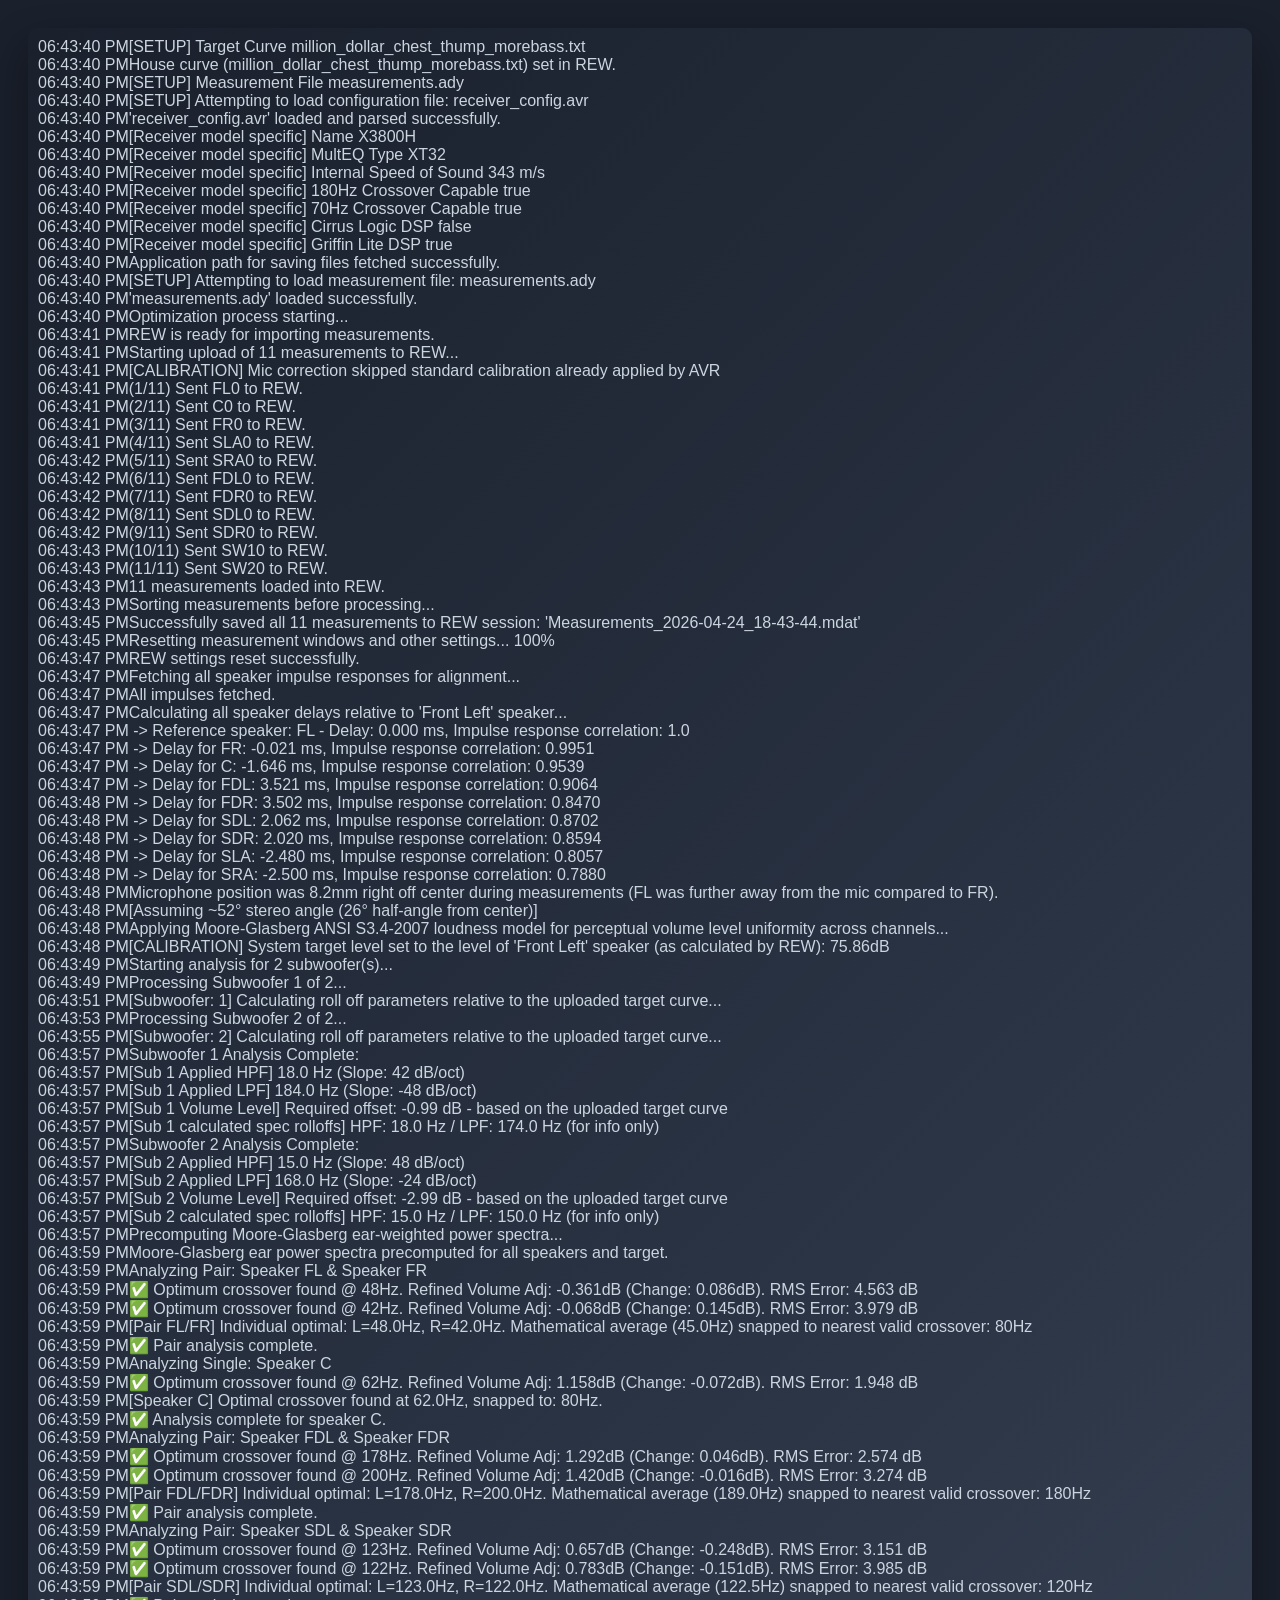
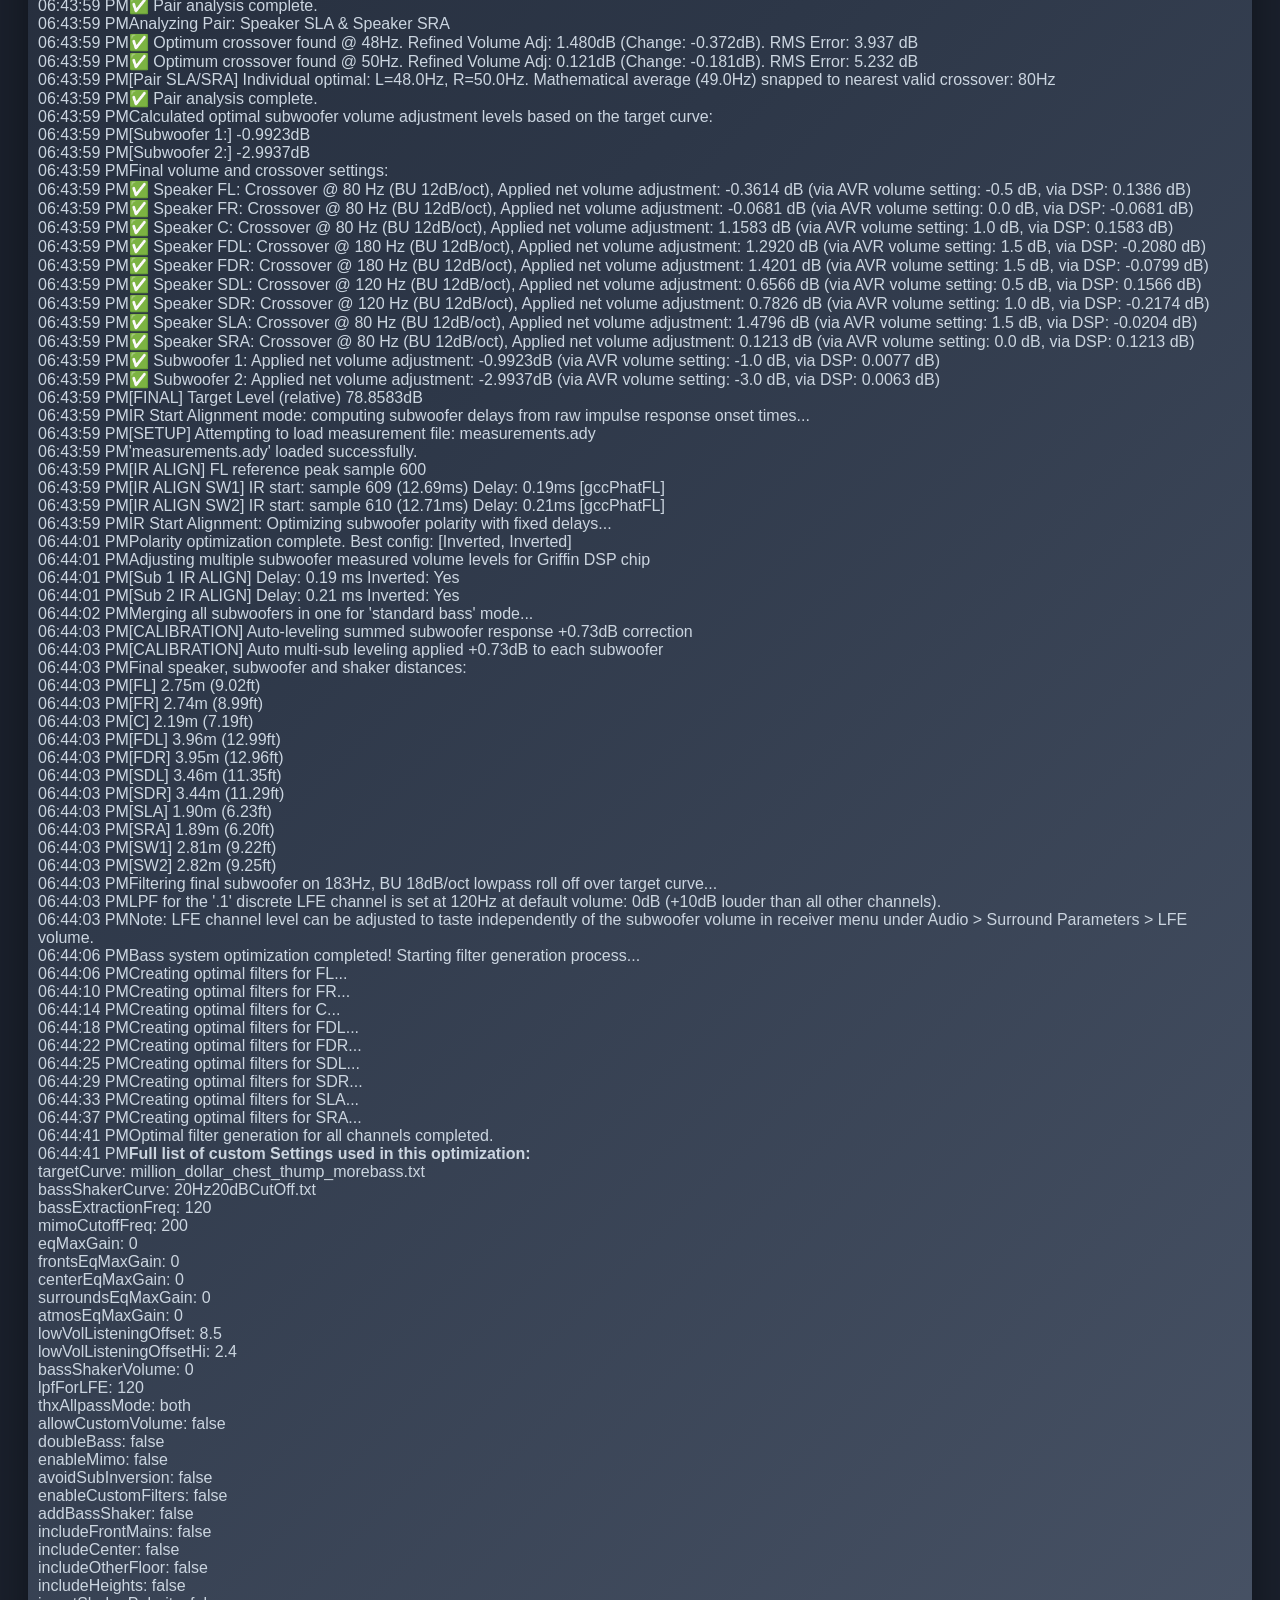
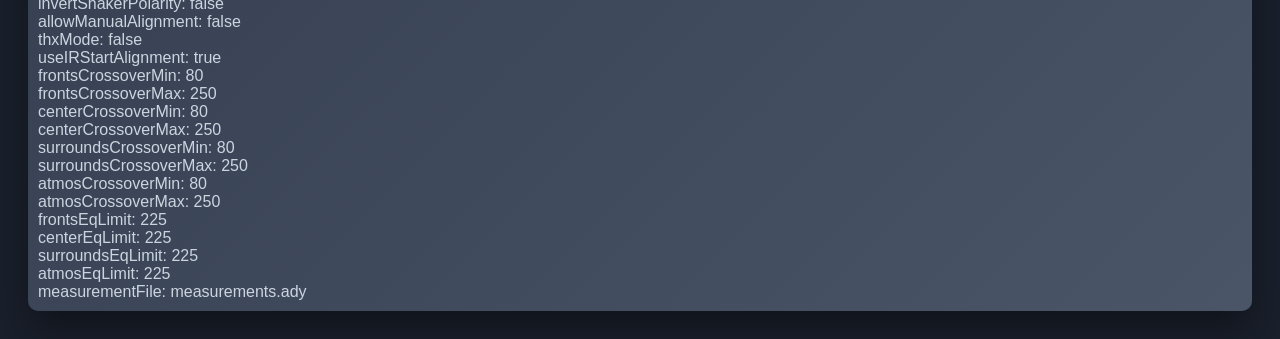
<file: A1EvoAcoustiX_Apr24_1844_1777066154375..html>
<!DOCTYPE html>
<html lang="en">
<head>
<meta charset="UTF-8">
<title>Calibration Log</title>
<style>
body {
  background: #1A202C;
  color: #CBD5E0;
  font-family: 'Poppins', 'Segoe UI', Roboto, sans-serif;
  padding: 20px;
}
#logContainer {
background: linear-gradient(135deg, #1A202C, #2D3748, #4A5568);
padding: 10px;
border-radius: 10px;
box-shadow: 0 20px 40px rgba(0, 0, 0, 0.4);
font-size: 1rem;
overflow-y: auto;
}
#logContainer .log {
background: rgba(34, 197, 94, 0.15);
color: #16A34A;
}
#logContainer .info {
background: rgba(59, 130, 246, 0.2);
color: #4299E1;
}
#logContainer .warning {
background: rgba(237, 181, 74, 0.25);
color: #ECC94B;
}
#logContainer .error {
background: rgba(245, 101, 101, 0.9);
color: #4A0000;
font-weight: bold;
}
#logContainer .infoBold {
background: rgba(59, 130, 246, 0.2);
color: #3182CE;
font-weight: bold;
}
#logContainer .infoGrey {
background: rgba(59, 130, 246, 0.1);
color: rgba(99, 179, 237, 0.5);
}
</style>
</head>
<body>
<div id="logContainer">

        
      <div class="log-entry log-info"><span class="timestamp">06:43:40 PM</span><span class="component">[SETUP]</span> Target Curve <span class="value">million_dollar_chest_thump_morebass.txt</span></div><div class="log-entry log-success"><span class="timestamp">06:43:40 PM</span>House curve (million_dollar_chest_thump_morebass.txt) set in REW.</div><div class="log-entry log-info"><span class="timestamp">06:43:40 PM</span><span class="component">[SETUP]</span> Measurement File <span class="value">measurements.ady</span></div><div class="log-entry log-info"><span class="timestamp">06:43:40 PM</span><span class="component">[SETUP]</span> Attempting to load configuration file: <span class="value">receiver_config.avr</span></div><div class="log-entry log-success"><span class="timestamp">06:43:40 PM</span>'receiver_config.avr' loaded and parsed successfully.</div><div class="log-entry log-info"><span class="timestamp">06:43:40 PM</span><span class="component">[Receiver model specific]</span> Name <span class="value">X3800H</span></div><div class="log-entry log-info"><span class="timestamp">06:43:40 PM</span><span class="component">[Receiver model specific]</span> MultEQ Type <span class="value">XT32</span></div><div class="log-entry log-info"><span class="timestamp">06:43:40 PM</span><span class="component">[Receiver model specific]</span> Internal Speed of Sound <span class="value">343 m/s</span></div><div class="log-entry log-info"><span class="timestamp">06:43:40 PM</span><span class="component">[Receiver model specific]</span> 180Hz Crossover Capable <span class="value">true</span></div><div class="log-entry log-info"><span class="timestamp">06:43:40 PM</span><span class="component">[Receiver model specific]</span> 70Hz Crossover Capable <span class="value">true</span></div><div class="log-entry log-info"><span class="timestamp">06:43:40 PM</span><span class="component">[Receiver model specific]</span> Cirrus Logic DSP <span class="value">false</span></div><div class="log-entry log-info"><span class="timestamp">06:43:40 PM</span><span class="component">[Receiver model specific]</span> Griffin Lite DSP <span class="value">true</span></div><div class="log-entry log-success"><span class="timestamp">06:43:40 PM</span>Application path for saving files fetched successfully.</div><div class="log-entry log-info"><span class="timestamp">06:43:40 PM</span><span class="component">[SETUP]</span> Attempting to load measurement file: <span class="value">measurements.ady</span></div><div class="log-entry log-success"><span class="timestamp">06:43:40 PM</span>'measurements.ady' loaded successfully.</div><div class="log-entry log-info log-bold"><span class="timestamp">06:43:40 PM</span>Optimization process starting...</div><div class="log-entry log-info"><span class="timestamp">06:43:41 PM</span>REW is ready for importing measurements.</div><div class="log-entry log-info log-bold"><span class="timestamp">06:43:41 PM</span>Starting upload of 11 measurements to REW...</div><div class="log-entry log-info"><span class="timestamp">06:43:41 PM</span><span class="component">[CALIBRATION]</span> Mic correction skipped <span class="value">standard calibration already applied by AVR</span></div><div class="log-entry log-info"><span class="timestamp">06:43:41 PM</span>(1/11) Sent FL0 to REW.</div><div class="log-entry log-info"><span class="timestamp">06:43:41 PM</span>(2/11) Sent C0 to REW.</div><div class="log-entry log-info"><span class="timestamp">06:43:41 PM</span>(3/11) Sent FR0 to REW.</div><div class="log-entry log-info"><span class="timestamp">06:43:41 PM</span>(4/11) Sent SLA0 to REW.</div><div class="log-entry log-info"><span class="timestamp">06:43:42 PM</span>(5/11) Sent SRA0 to REW.</div><div class="log-entry log-info"><span class="timestamp">06:43:42 PM</span>(6/11) Sent FDL0 to REW.</div><div class="log-entry log-info"><span class="timestamp">06:43:42 PM</span>(7/11) Sent FDR0 to REW.</div><div class="log-entry log-info"><span class="timestamp">06:43:42 PM</span>(8/11) Sent SDL0 to REW.</div><div class="log-entry log-info"><span class="timestamp">06:43:42 PM</span>(9/11) Sent SDR0 to REW.</div><div class="log-entry log-info"><span class="timestamp">06:43:43 PM</span>(10/11) Sent SW10 to REW.</div><div class="log-entry log-info"><span class="timestamp">06:43:43 PM</span>(11/11) Sent SW20 to REW.</div><div class="log-entry log-success"><span class="timestamp">06:43:43 PM</span>11 measurements loaded into REW.</div><div class="log-entry log-info"><span class="timestamp">06:43:43 PM</span>Sorting measurements before processing...</div><div class="log-entry log-success"><span class="timestamp">06:43:45 PM</span>Successfully saved all 11 measurements to REW session: 'Measurements_2026-04-24_18-43-44.mdat'</div><div id="rew-reset-progress" class="log-entry log-info"><span class="timestamp">06:43:45 PM</span>Resetting measurement windows and other settings... <span class="value">100%</span></div><div class="log-entry log-success log-bold"><span class="timestamp">06:43:47 PM</span>REW settings reset successfully.</div><div class="log-entry log-info"><span class="timestamp">06:43:47 PM</span>Fetching all speaker impulse responses for alignment...</div><div class="log-entry log-success"><span class="timestamp">06:43:47 PM</span>All impulses fetched.</div><div class="log-entry log-info"><span class="timestamp">06:43:47 PM</span>Calculating all speaker delays relative to 'Front Left' speaker...</div><div class="log-entry log-info"><span class="timestamp">06:43:47 PM</span> -&gt; Reference speaker: FL - Delay: 0.000 ms, Impulse response correlation: 1.0</div><div class="log-entry log-success"><span class="timestamp">06:43:47 PM</span> -&gt; Delay for FR: -0.021 ms, Impulse response correlation: 0.9951</div><div class="log-entry log-success"><span class="timestamp">06:43:47 PM</span> -&gt; Delay for C: -1.646 ms, Impulse response correlation: 0.9539</div><div class="log-entry log-success"><span class="timestamp">06:43:47 PM</span> -&gt; Delay for FDL: 3.521 ms, Impulse response correlation: 0.9064</div><div class="log-entry log-success"><span class="timestamp">06:43:48 PM</span> -&gt; Delay for FDR: 3.502 ms, Impulse response correlation: 0.8470</div><div class="log-entry log-success"><span class="timestamp">06:43:48 PM</span> -&gt; Delay for SDL: 2.062 ms, Impulse response correlation: 0.8702</div><div class="log-entry log-success"><span class="timestamp">06:43:48 PM</span> -&gt; Delay for SDR: 2.020 ms, Impulse response correlation: 0.8594</div><div class="log-entry log-success"><span class="timestamp">06:43:48 PM</span> -&gt; Delay for SLA: -2.480 ms, Impulse response correlation: 0.8057</div><div class="log-entry log-success"><span class="timestamp">06:43:48 PM</span> -&gt; Delay for SRA: -2.500 ms, Impulse response correlation: 0.7880</div><div class="log-entry log-success"><span class="timestamp">06:43:48 PM</span>Microphone position was 8.2mm right off center during measurements (FL was further away from the mic compared to FR).</div><div class="log-entry log-info"><span class="timestamp">06:43:48 PM</span>[Assuming ~52° stereo angle (26° half-angle from center)]</div><div class="log-entry log-info log-bold"><span class="timestamp">06:43:48 PM</span>Applying Moore-Glasberg ANSI S3.4-2007 loudness model for perceptual volume level uniformity across channels...</div><div class="log-entry log-info"><span class="timestamp">06:43:48 PM</span><span class="component">[CALIBRATION]</span> System target level set to the level of 'Front Left' speaker (as calculated by REW): <span class="value">75.86dB</span></div><div class="log-entry log-info log-bold"><span class="timestamp">06:43:49 PM</span>Starting analysis for 2 subwoofer(s)...</div><div class="log-entry log-info"><span class="timestamp">06:43:49 PM</span>Processing Subwoofer 1 of 2...</div><div class="log-entry log-info"><span class="timestamp">06:43:51 PM</span><span class="component">[Subwoofer: 1]</span> Calculating roll off parameters relative to the uploaded target curve...</div><div class="log-entry log-info"><span class="timestamp">06:43:53 PM</span>Processing Subwoofer 2 of 2...</div><div class="log-entry log-info"><span class="timestamp">06:43:55 PM</span><span class="component">[Subwoofer: 2]</span> Calculating roll off parameters relative to the uploaded target curve...</div><div class="log-entry log-success"><span class="timestamp">06:43:57 PM</span>Subwoofer 1 Analysis Complete:</div><div class="log-entry log-success"><span class="timestamp">06:43:57 PM</span><span class="component">[Sub 1 Applied HPF]</span> 18.0 Hz <span class="value">(Slope: 42 dB/oct)</span></div><div class="log-entry log-success"><span class="timestamp">06:43:57 PM</span><span class="component">[Sub 1 Applied LPF]</span> 184.0 Hz <span class="value">(Slope: -48 dB/oct)</span></div><div class="log-entry log-success"><span class="timestamp">06:43:57 PM</span><span class="component">[Sub 1 Volume Level]</span> Required offset: -0.99 dB <span class="value">- based on the uploaded target curve</span></div><div class="log-entry log-info"><span class="timestamp">06:43:57 PM</span><span class="component">[Sub 1 calculated spec rolloffs]</span> HPF: 18.0 Hz / LPF: 174.0 Hz <span class="value">(for info only)</span></div><div class="log-entry log-success"><span class="timestamp">06:43:57 PM</span>Subwoofer 2 Analysis Complete:</div><div class="log-entry log-success"><span class="timestamp">06:43:57 PM</span><span class="component">[Sub 2 Applied HPF]</span> 15.0 Hz <span class="value">(Slope: 48 dB/oct)</span></div><div class="log-entry log-success"><span class="timestamp">06:43:57 PM</span><span class="component">[Sub 2 Applied LPF]</span> 168.0 Hz <span class="value">(Slope: -24 dB/oct)</span></div><div class="log-entry log-success"><span class="timestamp">06:43:57 PM</span><span class="component">[Sub 2 Volume Level]</span> Required offset: -2.99 dB <span class="value">- based on the uploaded target curve</span></div><div class="log-entry log-info"><span class="timestamp">06:43:57 PM</span><span class="component">[Sub 2 calculated spec rolloffs]</span> HPF: 15.0 Hz / LPF: 150.0 Hz <span class="value">(for info only)</span></div><div class="log-entry log-info"><span class="timestamp">06:43:57 PM</span>Precomputing Moore-Glasberg ear-weighted power spectra...</div><div class="log-entry log-success"><span class="timestamp">06:43:59 PM</span>Moore-Glasberg ear power spectra precomputed for all speakers and target.</div><div class="log-entry log-info log-bold"><span class="timestamp">06:43:59 PM</span>Analyzing Pair: Speaker FL &amp; Speaker FR</div><div class="log-entry log-info"><span class="timestamp">06:43:59 PM</span>✅ Optimum crossover found @ 48Hz. Refined Volume Adj: -0.361dB (Change: 0.086dB). RMS Error: 4.563 dB</div><div class="log-entry log-info"><span class="timestamp">06:43:59 PM</span>✅ Optimum crossover found @ 42Hz. Refined Volume Adj: -0.068dB (Change: 0.145dB). RMS Error: 3.979 dB</div><div class="log-entry log-info"><span class="timestamp">06:43:59 PM</span><span class="component">[Pair FL/FR]</span> Individual optimal: L=48.0Hz, R=42.0Hz. Mathematical average (45.0Hz) snapped to nearest valid crossover: <span class="value">80Hz</span></div><div class="log-entry log-success"><span class="timestamp">06:43:59 PM</span>✅ Pair analysis complete.</div><div class="log-entry log-info log-bold"><span class="timestamp">06:43:59 PM</span>Analyzing Single: Speaker C</div><div class="log-entry log-info"><span class="timestamp">06:43:59 PM</span>✅ Optimum crossover found @ 62Hz. Refined Volume Adj: 1.158dB (Change: -0.072dB). RMS Error: 1.948 dB</div><div class="log-entry log-info"><span class="timestamp">06:43:59 PM</span><span class="component">[Speaker C]</span> Optimal crossover found at 62.0Hz, snapped to: <span class="value">80Hz.</span></div><div class="log-entry log-success"><span class="timestamp">06:43:59 PM</span>✅ Analysis complete for speaker C.</div><div class="log-entry log-info log-bold"><span class="timestamp">06:43:59 PM</span>Analyzing Pair: Speaker FDL &amp; Speaker FDR</div><div class="log-entry log-info"><span class="timestamp">06:43:59 PM</span>✅ Optimum crossover found @ 178Hz. Refined Volume Adj: 1.292dB (Change: 0.046dB). RMS Error: 2.574 dB</div><div class="log-entry log-info"><span class="timestamp">06:43:59 PM</span>✅ Optimum crossover found @ 200Hz. Refined Volume Adj: 1.420dB (Change: -0.016dB). RMS Error: 3.274 dB</div><div class="log-entry log-info"><span class="timestamp">06:43:59 PM</span><span class="component">[Pair FDL/FDR]</span> Individual optimal: L=178.0Hz, R=200.0Hz. Mathematical average (189.0Hz) snapped to nearest valid crossover: <span class="value">180Hz</span></div><div class="log-entry log-success"><span class="timestamp">06:43:59 PM</span>✅ Pair analysis complete.</div><div class="log-entry log-info log-bold"><span class="timestamp">06:43:59 PM</span>Analyzing Pair: Speaker SDL &amp; Speaker SDR</div><div class="log-entry log-info"><span class="timestamp">06:43:59 PM</span>✅ Optimum crossover found @ 123Hz. Refined Volume Adj: 0.657dB (Change: -0.248dB). RMS Error: 3.151 dB</div><div class="log-entry log-info"><span class="timestamp">06:43:59 PM</span>✅ Optimum crossover found @ 122Hz. Refined Volume Adj: 0.783dB (Change: -0.151dB). RMS Error: 3.985 dB</div><div class="log-entry log-info"><span class="timestamp">06:43:59 PM</span><span class="component">[Pair SDL/SDR]</span> Individual optimal: L=123.0Hz, R=122.0Hz. Mathematical average (122.5Hz) snapped to nearest valid crossover: <span class="value">120Hz</span></div><div class="log-entry log-success"><span class="timestamp">06:43:59 PM</span>✅ Pair analysis complete.</div><div class="log-entry log-info log-bold"><span class="timestamp">06:43:59 PM</span>Analyzing Pair: Speaker SLA &amp; Speaker SRA</div><div class="log-entry log-info"><span class="timestamp">06:43:59 PM</span>✅ Optimum crossover found @ 48Hz. Refined Volume Adj: 1.480dB (Change: -0.372dB). RMS Error: 3.937 dB</div><div class="log-entry log-info"><span class="timestamp">06:43:59 PM</span>✅ Optimum crossover found @ 50Hz. Refined Volume Adj: 0.121dB (Change: -0.181dB). RMS Error: 5.232 dB</div><div class="log-entry log-info"><span class="timestamp">06:43:59 PM</span><span class="component">[Pair SLA/SRA]</span> Individual optimal: L=48.0Hz, R=50.0Hz. Mathematical average (49.0Hz) snapped to nearest valid crossover: <span class="value">80Hz</span></div><div class="log-entry log-success"><span class="timestamp">06:43:59 PM</span>✅ Pair analysis complete.</div><div class="log-entry log-info log-bold"><span class="timestamp">06:43:59 PM</span>Calculated optimal subwoofer volume adjustment levels based on the target curve:</div><div class="log-entry log-info"><span class="timestamp">06:43:59 PM</span><span class="component">[Subwoofer 1:]</span> -0.9923dB</div><div class="log-entry log-info"><span class="timestamp">06:43:59 PM</span><span class="component">[Subwoofer 2:]</span> -2.9937dB</div><div class="log-entry log-info log-bold"><span class="timestamp">06:43:59 PM</span>Final volume and crossover settings:</div><div class="log-entry log-success"><span class="timestamp">06:43:59 PM</span>✅ Speaker FL: Crossover @ 80 Hz (BU 12dB/oct), Applied net volume adjustment: -0.3614 dB (via AVR volume setting: <span class="value">-0.5 dB</span>, via DSP: <span class="value">0.1386 dB</span>)</div><div class="log-entry log-success"><span class="timestamp">06:43:59 PM</span>✅ Speaker FR: Crossover @ 80 Hz (BU 12dB/oct), Applied net volume adjustment: -0.0681 dB (via AVR volume setting: <span class="value">0.0 dB</span>, via DSP: <span class="value">-0.0681 dB</span>)</div><div class="log-entry log-success"><span class="timestamp">06:43:59 PM</span>✅ Speaker C: Crossover @ 80 Hz (BU 12dB/oct), Applied net volume adjustment: 1.1583 dB (via AVR volume setting: <span class="value">1.0 dB</span>, via DSP: <span class="value">0.1583 dB</span>)</div><div class="log-entry log-success"><span class="timestamp">06:43:59 PM</span>✅ Speaker FDL: Crossover @ 180 Hz (BU 12dB/oct), Applied net volume adjustment: 1.2920 dB (via AVR volume setting: <span class="value">1.5 dB</span>, via DSP: <span class="value">-0.2080 dB</span>)</div><div class="log-entry log-success"><span class="timestamp">06:43:59 PM</span>✅ Speaker FDR: Crossover @ 180 Hz (BU 12dB/oct), Applied net volume adjustment: 1.4201 dB (via AVR volume setting: <span class="value">1.5 dB</span>, via DSP: <span class="value">-0.0799 dB</span>)</div><div class="log-entry log-success"><span class="timestamp">06:43:59 PM</span>✅ Speaker SDL: Crossover @ 120 Hz (BU 12dB/oct), Applied net volume adjustment: 0.6566 dB (via AVR volume setting: <span class="value">0.5 dB</span>, via DSP: <span class="value">0.1566 dB</span>)</div><div class="log-entry log-success"><span class="timestamp">06:43:59 PM</span>✅ Speaker SDR: Crossover @ 120 Hz (BU 12dB/oct), Applied net volume adjustment: 0.7826 dB (via AVR volume setting: <span class="value">1.0 dB</span>, via DSP: <span class="value">-0.2174 dB</span>)</div><div class="log-entry log-success"><span class="timestamp">06:43:59 PM</span>✅ Speaker SLA: Crossover @ 80 Hz (BU 12dB/oct), Applied net volume adjustment: 1.4796 dB (via AVR volume setting: <span class="value">1.5 dB</span>, via DSP: <span class="value">-0.0204 dB</span>)</div><div class="log-entry log-success"><span class="timestamp">06:43:59 PM</span>✅ Speaker SRA: Crossover @ 80 Hz (BU 12dB/oct), Applied net volume adjustment: 0.1213 dB (via AVR volume setting: <span class="value">0.0 dB</span>, via DSP: <span class="value">0.1213 dB</span>)</div><div class="log-entry log-success"><span class="timestamp">06:43:59 PM</span>✅ Subwoofer 1: Applied net volume adjustment: -0.9923dB (via AVR volume setting: <span class="value">-1.0 dB</span>, via DSP: <span class="value">0.0077 dB</span>)</div><div class="log-entry log-success"><span class="timestamp">06:43:59 PM</span>✅ Subwoofer 2: Applied net volume adjustment: -2.9937dB (via AVR volume setting: <span class="value">-3.0 dB</span>, via DSP: <span class="value">0.0063 dB</span>)</div><div class="log-entry log-success"><span class="timestamp">06:43:59 PM</span><span class="component">[FINAL]</span> Target Level (relative) <span class="value">78.8583dB</span></div><div class="log-entry log-info log-bold"><span class="timestamp">06:43:59 PM</span>IR Start Alignment mode: computing subwoofer delays from raw impulse response onset times...</div><div class="log-entry log-info"><span class="timestamp">06:43:59 PM</span><span class="component">[SETUP]</span> Attempting to load measurement file: <span class="value">measurements.ady</span></div><div class="log-entry log-success"><span class="timestamp">06:43:59 PM</span>'measurements.ady' loaded successfully.</div><div class="log-entry log-info"><span class="timestamp">06:43:59 PM</span><span class="component">[IR ALIGN]</span> FL reference peak sample <span class="value">600</span></div><div class="log-entry log-info"><span class="timestamp">06:43:59 PM</span><span class="component">[IR ALIGN SW1]</span> IR start: sample 609 (12.69ms) <span class="value">Delay: 0.19ms [gccPhatFL]</span></div><div class="log-entry log-info"><span class="timestamp">06:43:59 PM</span><span class="component">[IR ALIGN SW2]</span> IR start: sample 610 (12.71ms) <span class="value">Delay: 0.21ms [gccPhatFL]</span></div><div class="log-entry log-info"><span class="timestamp">06:43:59 PM</span>IR Start Alignment: Optimizing subwoofer polarity with fixed delays...</div><div class="log-entry log-success"><span class="timestamp">06:44:01 PM</span>Polarity optimization complete. Best config: [Inverted, Inverted]</div><div class="log-entry log-info log-bold"><span class="timestamp">06:44:01 PM</span>Adjusting multiple subwoofer measured volume levels for Griffin DSP chip</div><div class="log-entry log-success"><span class="timestamp">06:44:01 PM</span><span class="component">[Sub 1 IR ALIGN]</span> Delay: 0.19 ms <span class="value">Inverted: Yes</span></div><div class="log-entry log-success"><span class="timestamp">06:44:01 PM</span><span class="component">[Sub 2 IR ALIGN]</span> Delay: 0.21 ms <span class="value">Inverted: Yes</span></div><div class="log-entry log-info"><span class="timestamp">06:44:02 PM</span>Merging all subwoofers in one for 'standard bass' mode...</div><div class="log-entry log-info"><span class="timestamp">06:44:03 PM</span><span class="component">[CALIBRATION]</span> Auto-leveling summed subwoofer response <span class="value">+0.73dB correction</span></div><div class="log-entry log-success"><span class="timestamp">06:44:03 PM</span><span class="component">[CALIBRATION]</span> Auto multi-sub leveling applied <span class="value">+0.73dB to each subwoofer</span></div><div class="log-entry log-success log-bold"><span class="timestamp">06:44:03 PM</span>Final speaker, subwoofer and shaker distances:</div><div class="log-entry log-success"><span class="timestamp">06:44:03 PM</span><span class="component">[FL]</span> 2.75m <span class="value">(9.02ft)</span></div><div class="log-entry log-success"><span class="timestamp">06:44:03 PM</span><span class="component">[FR]</span> 2.74m <span class="value">(8.99ft)</span></div><div class="log-entry log-success"><span class="timestamp">06:44:03 PM</span><span class="component">[C]</span> 2.19m <span class="value">(7.19ft)</span></div><div class="log-entry log-success"><span class="timestamp">06:44:03 PM</span><span class="component">[FDL]</span> 3.96m <span class="value">(12.99ft)</span></div><div class="log-entry log-success"><span class="timestamp">06:44:03 PM</span><span class="component">[FDR]</span> 3.95m <span class="value">(12.96ft)</span></div><div class="log-entry log-success"><span class="timestamp">06:44:03 PM</span><span class="component">[SDL]</span> 3.46m <span class="value">(11.35ft)</span></div><div class="log-entry log-success"><span class="timestamp">06:44:03 PM</span><span class="component">[SDR]</span> 3.44m <span class="value">(11.29ft)</span></div><div class="log-entry log-success"><span class="timestamp">06:44:03 PM</span><span class="component">[SLA]</span> 1.90m <span class="value">(6.23ft)</span></div><div class="log-entry log-success"><span class="timestamp">06:44:03 PM</span><span class="component">[SRA]</span> 1.89m <span class="value">(6.20ft)</span></div><div class="log-entry log-success"><span class="timestamp">06:44:03 PM</span><span class="component">[SW1]</span> 2.81m <span class="value">(9.22ft)</span></div><div class="log-entry log-success"><span class="timestamp">06:44:03 PM</span><span class="component">[SW2]</span> 2.82m <span class="value">(9.25ft)</span></div><div class="log-entry log-info"><span class="timestamp">06:44:03 PM</span>Filtering final subwoofer on 183Hz, BU 18dB/oct lowpass roll off over target curve...</div><div class="log-entry log-success"><span class="timestamp">06:44:03 PM</span>LPF for the '.1' discrete LFE channel is set at 120Hz at default volume: 0dB (+10dB louder than all other channels).</div><div class="log-entry log-info"><span class="timestamp">06:44:03 PM</span>Note: LFE channel level can be adjusted to taste independently of the subwoofer volume in receiver menu under Audio &gt; Surround Parameters &gt; LFE volume.</div><div class="log-entry log-success log-bold"><span class="timestamp">06:44:06 PM</span>Bass system optimization completed! Starting filter generation process...</div><div class="log-entry log-info"><span class="timestamp">06:44:06 PM</span>Creating optimal filters for FL...</div><div class="log-entry log-info"><span class="timestamp">06:44:10 PM</span>Creating optimal filters for FR...</div><div class="log-entry log-info"><span class="timestamp">06:44:14 PM</span>Creating optimal filters for C...</div><div class="log-entry log-info"><span class="timestamp">06:44:18 PM</span>Creating optimal filters for FDL...</div><div class="log-entry log-info"><span class="timestamp">06:44:22 PM</span>Creating optimal filters for FDR...</div><div class="log-entry log-info"><span class="timestamp">06:44:25 PM</span>Creating optimal filters for SDL...</div><div class="log-entry log-info"><span class="timestamp">06:44:29 PM</span>Creating optimal filters for SDR...</div><div class="log-entry log-info"><span class="timestamp">06:44:33 PM</span>Creating optimal filters for SLA...</div><div class="log-entry log-info"><span class="timestamp">06:44:37 PM</span>Creating optimal filters for SRA...</div><div class="log-entry log-success log-bold"><span class="timestamp">06:44:41 PM</span>Optimal filter generation for all channels completed.</div><div class="log-entry log-infoBold"><span class="timestamp">06:44:41 PM</span><strong>Full list of custom Settings used in this optimization:</strong><br>targetCurve: million_dollar_chest_thump_morebass.txt<br>bassShakerCurve: 20Hz20dBCutOff.txt<br>bassExtractionFreq: 120<br>mimoCutoffFreq: 200<br>eqMaxGain: 0<br>frontsEqMaxGain: 0<br>centerEqMaxGain: 0<br>surroundsEqMaxGain: 0<br>atmosEqMaxGain: 0<br>lowVolListeningOffset: 8.5<br>lowVolListeningOffsetHi: 2.4<br>bassShakerVolume: 0<br>lpfForLFE: 120<br>thxAllpassMode: both<br>allowCustomVolume: false<br>doubleBass: false<br>enableMimo: false<br>avoidSubInversion: false<br>enableCustomFilters: false<br>addBassShaker: false<br>includeFrontMains: false<br>includeCenter: false<br>includeOtherFloor: false<br>includeHeights: false<br>invertShakerPolarity: false<br>allowManualAlignment: false<br>thxMode: false<br>useIRStartAlignment: true<br>frontsCrossoverMin: 80<br>frontsCrossoverMax: 250<br>centerCrossoverMin: 80<br>centerCrossoverMax: 250<br>surroundsCrossoverMin: 80<br>surroundsCrossoverMax: 250<br>atmosCrossoverMin: 80<br>atmosCrossoverMax: 250<br>frontsEqLimit: 225<br>centerEqLimit: 225<br>surroundsEqLimit: 225<br>atmosEqLimit: 225<br>measurementFile: measurements.ady<br></div>
</div>
</body>
</html>
</file>
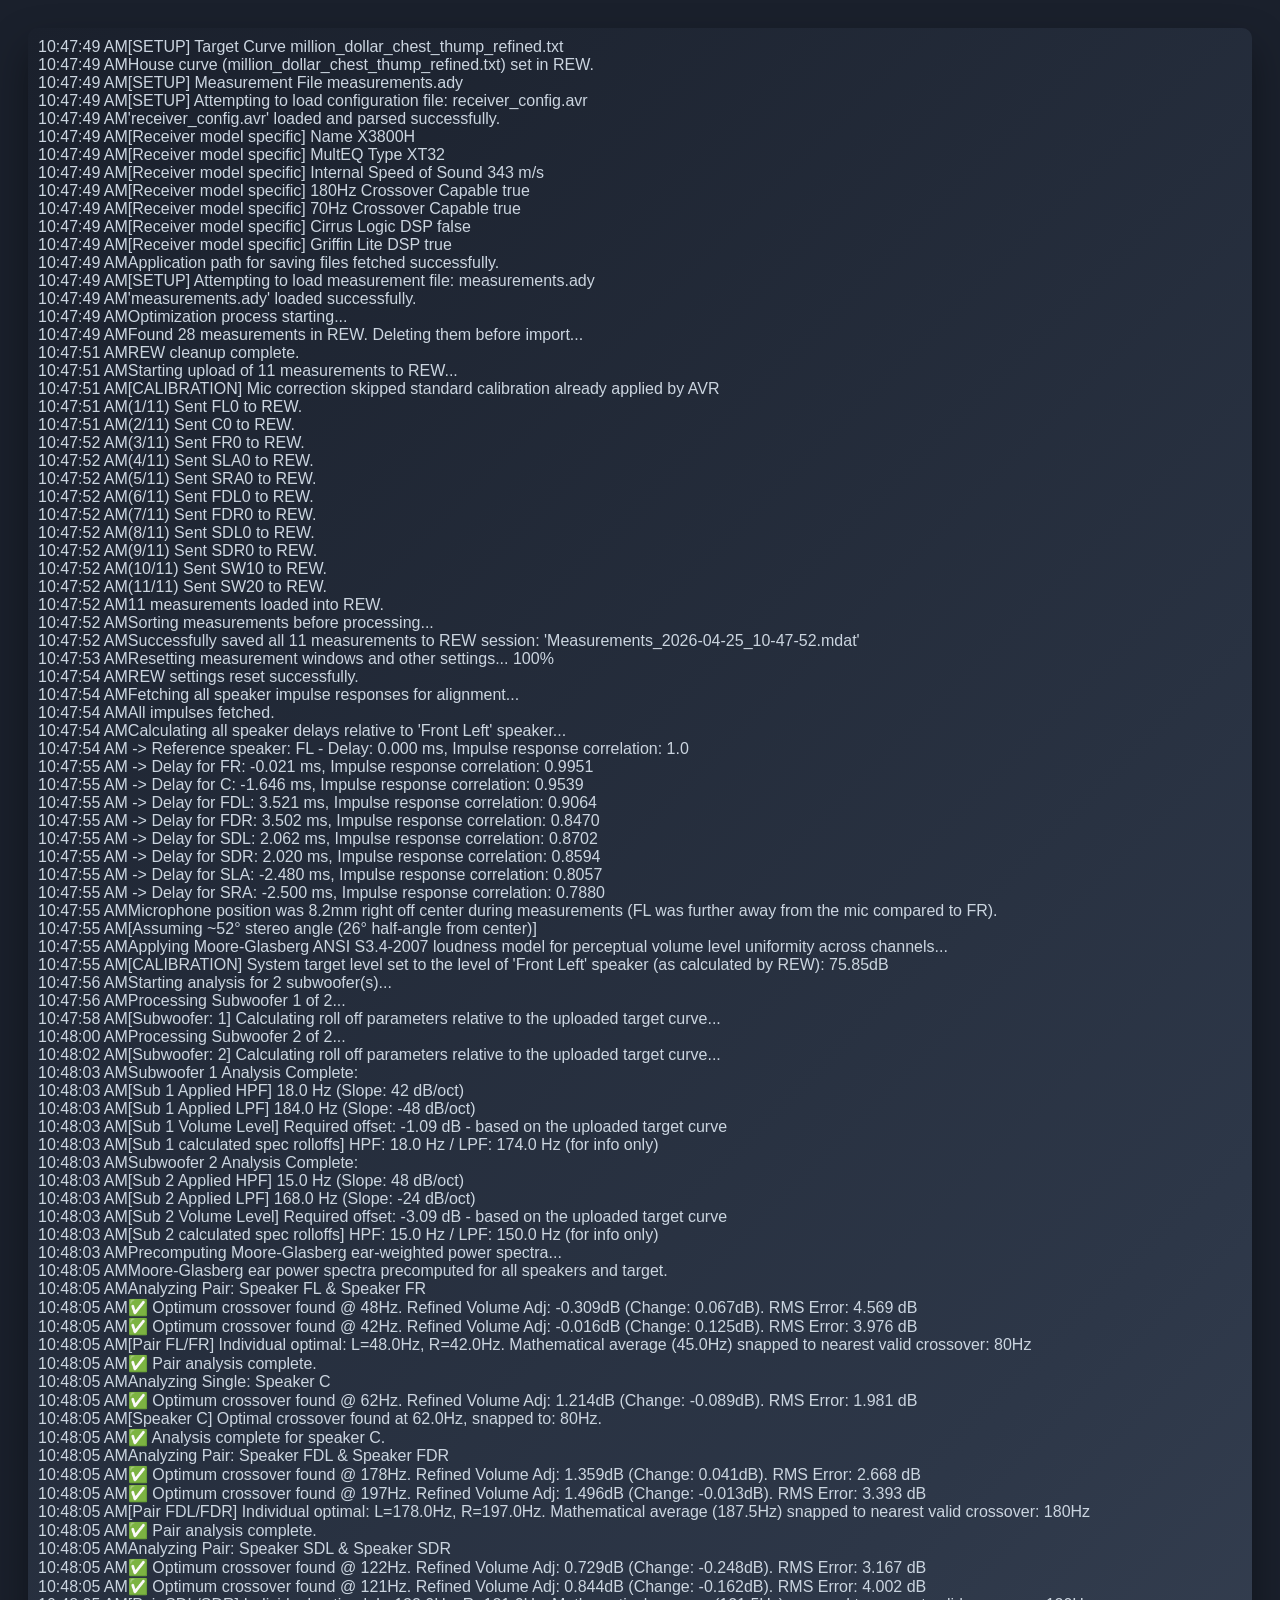
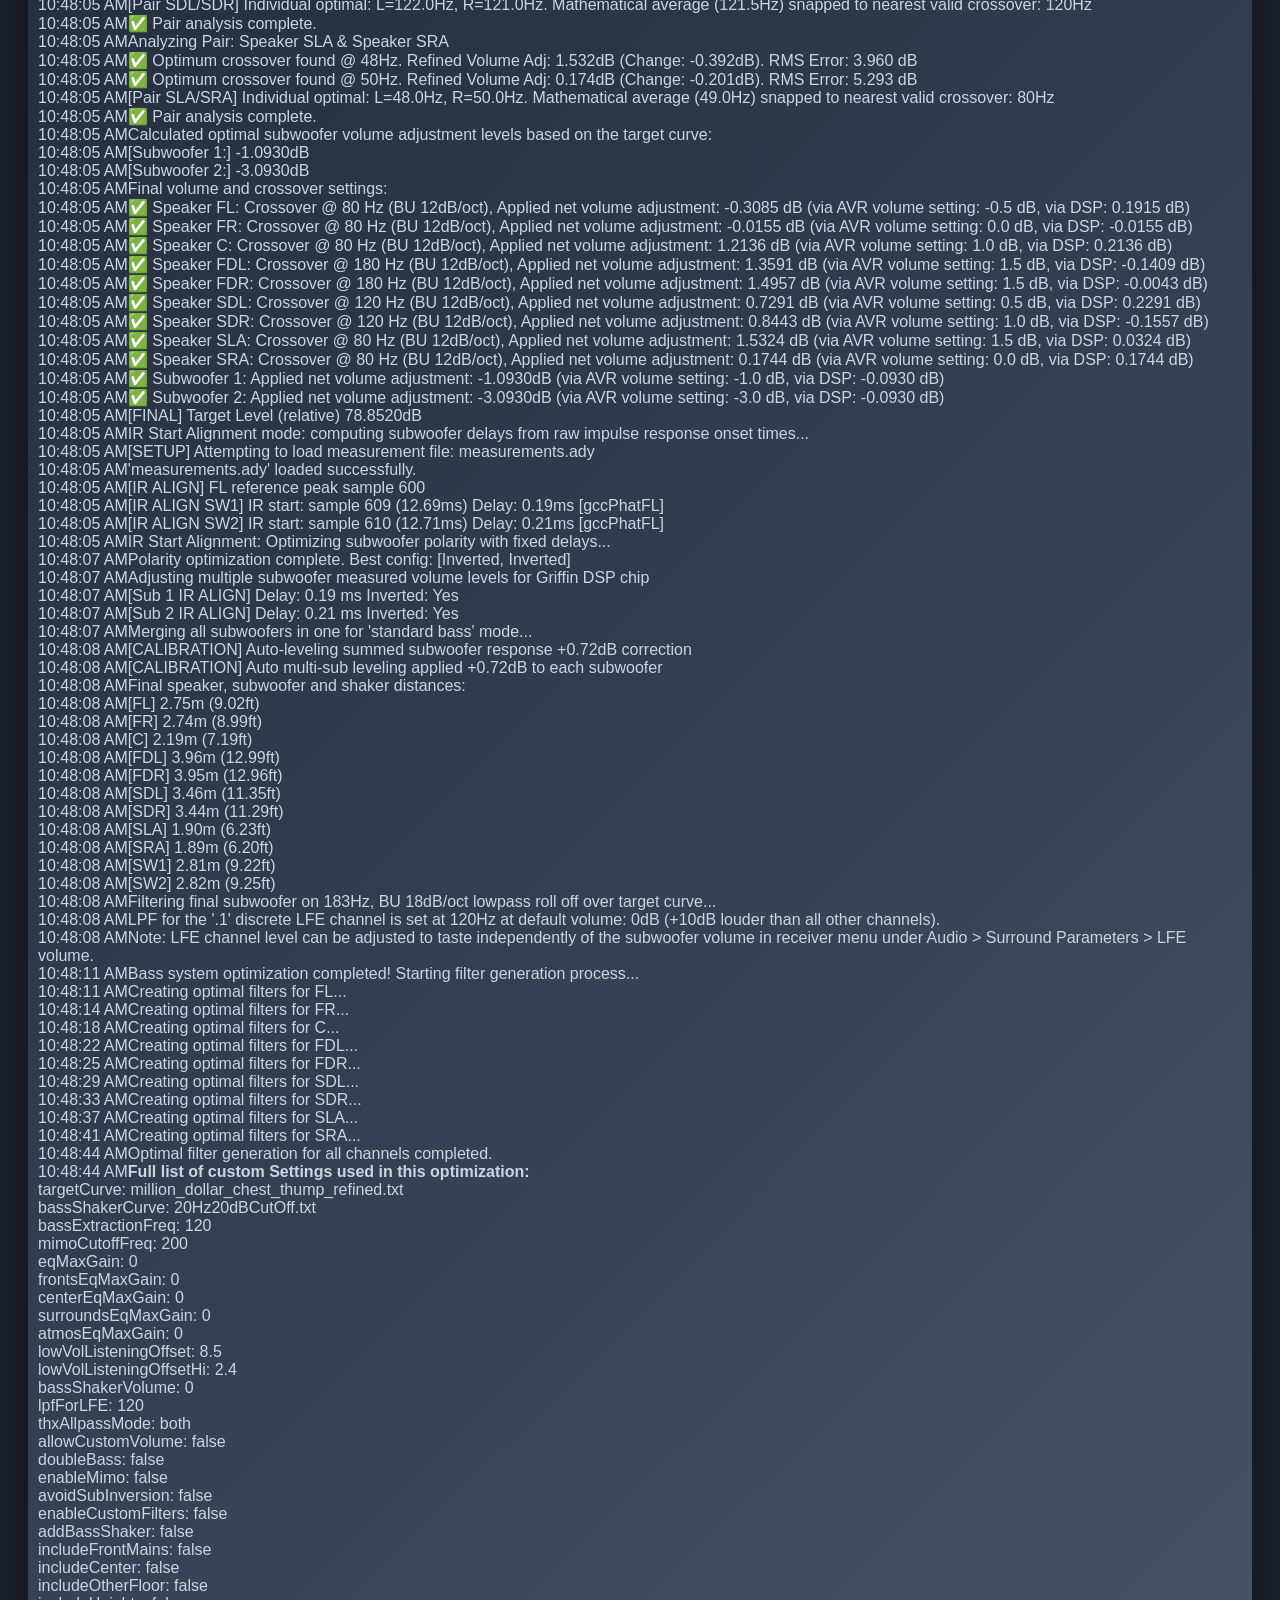
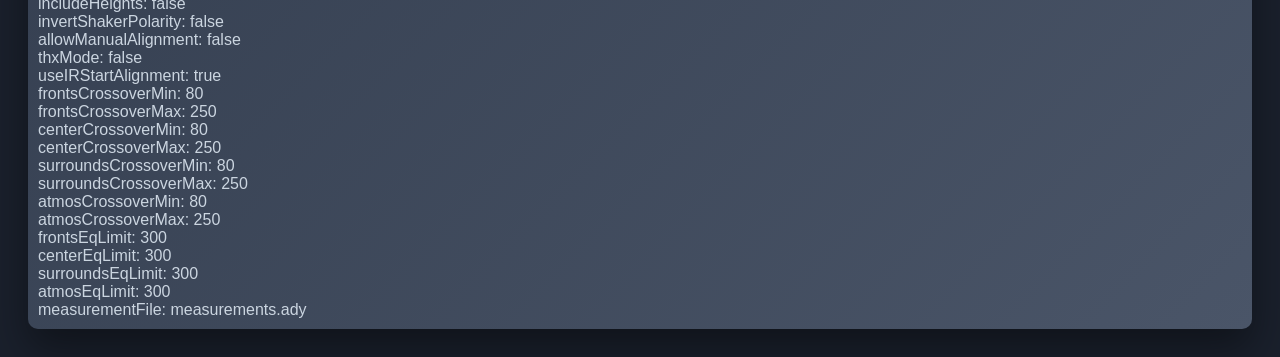
<file: milliondollarrefined.html>
<!DOCTYPE html>
<html lang="en">
<head>
<meta charset="UTF-8">
<title>Calibration Log</title>
<style>
body {
  background: #1A202C;
  color: #CBD5E0;
  font-family: 'Poppins', 'Segoe UI', Roboto, sans-serif;
  padding: 20px;
}
#logContainer {
background: linear-gradient(135deg, #1A202C, #2D3748, #4A5568);
padding: 10px;
border-radius: 10px;
box-shadow: 0 20px 40px rgba(0, 0, 0, 0.4);
font-size: 1rem;
overflow-y: auto;
}
#logContainer .log {
background: rgba(34, 197, 94, 0.15);
color: #16A34A;
}
#logContainer .info {
background: rgba(59, 130, 246, 0.2);
color: #4299E1;
}
#logContainer .warning {
background: rgba(237, 181, 74, 0.25);
color: #ECC94B;
}
#logContainer .error {
background: rgba(245, 101, 101, 0.9);
color: #4A0000;
font-weight: bold;
}
#logContainer .infoBold {
background: rgba(59, 130, 246, 0.2);
color: #3182CE;
font-weight: bold;
}
#logContainer .infoGrey {
background: rgba(59, 130, 246, 0.1);
color: rgba(99, 179, 237, 0.5);
}
</style>
</head>
<body>
<div id="logContainer">

        
      <div class="log-entry log-info"><span class="timestamp">10:47:49 AM</span><span class="component">[SETUP]</span> Target Curve <span class="value">million_dollar_chest_thump_refined.txt</span></div><div class="log-entry log-success"><span class="timestamp">10:47:49 AM</span>House curve (million_dollar_chest_thump_refined.txt) set in REW.</div><div class="log-entry log-info"><span class="timestamp">10:47:49 AM</span><span class="component">[SETUP]</span> Measurement File <span class="value">measurements.ady</span></div><div class="log-entry log-info"><span class="timestamp">10:47:49 AM</span><span class="component">[SETUP]</span> Attempting to load configuration file: <span class="value">receiver_config.avr</span></div><div class="log-entry log-success"><span class="timestamp">10:47:49 AM</span>'receiver_config.avr' loaded and parsed successfully.</div><div class="log-entry log-info"><span class="timestamp">10:47:49 AM</span><span class="component">[Receiver model specific]</span> Name <span class="value">X3800H</span></div><div class="log-entry log-info"><span class="timestamp">10:47:49 AM</span><span class="component">[Receiver model specific]</span> MultEQ Type <span class="value">XT32</span></div><div class="log-entry log-info"><span class="timestamp">10:47:49 AM</span><span class="component">[Receiver model specific]</span> Internal Speed of Sound <span class="value">343 m/s</span></div><div class="log-entry log-info"><span class="timestamp">10:47:49 AM</span><span class="component">[Receiver model specific]</span> 180Hz Crossover Capable <span class="value">true</span></div><div class="log-entry log-info"><span class="timestamp">10:47:49 AM</span><span class="component">[Receiver model specific]</span> 70Hz Crossover Capable <span class="value">true</span></div><div class="log-entry log-info"><span class="timestamp">10:47:49 AM</span><span class="component">[Receiver model specific]</span> Cirrus Logic DSP <span class="value">false</span></div><div class="log-entry log-info"><span class="timestamp">10:47:49 AM</span><span class="component">[Receiver model specific]</span> Griffin Lite DSP <span class="value">true</span></div><div class="log-entry log-success"><span class="timestamp">10:47:49 AM</span>Application path for saving files fetched successfully.</div><div class="log-entry log-info"><span class="timestamp">10:47:49 AM</span><span class="component">[SETUP]</span> Attempting to load measurement file: <span class="value">measurements.ady</span></div><div class="log-entry log-success"><span class="timestamp">10:47:49 AM</span>'measurements.ady' loaded successfully.</div><div class="log-entry log-info log-bold"><span class="timestamp">10:47:49 AM</span>Optimization process starting...</div><div class="log-entry log-info"><span class="timestamp">10:47:49 AM</span>Found 28 measurements in REW. Deleting them before import...</div><div class="log-entry log-success"><span class="timestamp">10:47:51 AM</span>REW cleanup complete.</div><div class="log-entry log-info log-bold"><span class="timestamp">10:47:51 AM</span>Starting upload of 11 measurements to REW...</div><div class="log-entry log-info"><span class="timestamp">10:47:51 AM</span><span class="component">[CALIBRATION]</span> Mic correction skipped <span class="value">standard calibration already applied by AVR</span></div><div class="log-entry log-info"><span class="timestamp">10:47:51 AM</span>(1/11) Sent FL0 to REW.</div><div class="log-entry log-info"><span class="timestamp">10:47:51 AM</span>(2/11) Sent C0 to REW.</div><div class="log-entry log-info"><span class="timestamp">10:47:52 AM</span>(3/11) Sent FR0 to REW.</div><div class="log-entry log-info"><span class="timestamp">10:47:52 AM</span>(4/11) Sent SLA0 to REW.</div><div class="log-entry log-info"><span class="timestamp">10:47:52 AM</span>(5/11) Sent SRA0 to REW.</div><div class="log-entry log-info"><span class="timestamp">10:47:52 AM</span>(6/11) Sent FDL0 to REW.</div><div class="log-entry log-info"><span class="timestamp">10:47:52 AM</span>(7/11) Sent FDR0 to REW.</div><div class="log-entry log-info"><span class="timestamp">10:47:52 AM</span>(8/11) Sent SDL0 to REW.</div><div class="log-entry log-info"><span class="timestamp">10:47:52 AM</span>(9/11) Sent SDR0 to REW.</div><div class="log-entry log-info"><span class="timestamp">10:47:52 AM</span>(10/11) Sent SW10 to REW.</div><div class="log-entry log-info"><span class="timestamp">10:47:52 AM</span>(11/11) Sent SW20 to REW.</div><div class="log-entry log-success"><span class="timestamp">10:47:52 AM</span>11 measurements loaded into REW.</div><div class="log-entry log-info"><span class="timestamp">10:47:52 AM</span>Sorting measurements before processing...</div><div class="log-entry log-success"><span class="timestamp">10:47:52 AM</span>Successfully saved all 11 measurements to REW session: 'Measurements_2026-04-25_10-47-52.mdat'</div><div id="rew-reset-progress" class="log-entry log-info"><span class="timestamp">10:47:53 AM</span>Resetting measurement windows and other settings... <span class="value">100%</span></div><div class="log-entry log-success log-bold"><span class="timestamp">10:47:54 AM</span>REW settings reset successfully.</div><div class="log-entry log-info"><span class="timestamp">10:47:54 AM</span>Fetching all speaker impulse responses for alignment...</div><div class="log-entry log-success"><span class="timestamp">10:47:54 AM</span>All impulses fetched.</div><div class="log-entry log-info"><span class="timestamp">10:47:54 AM</span>Calculating all speaker delays relative to 'Front Left' speaker...</div><div class="log-entry log-info"><span class="timestamp">10:47:54 AM</span> -&gt; Reference speaker: FL - Delay: 0.000 ms, Impulse response correlation: 1.0</div><div class="log-entry log-success"><span class="timestamp">10:47:55 AM</span> -&gt; Delay for FR: -0.021 ms, Impulse response correlation: 0.9951</div><div class="log-entry log-success"><span class="timestamp">10:47:55 AM</span> -&gt; Delay for C: -1.646 ms, Impulse response correlation: 0.9539</div><div class="log-entry log-success"><span class="timestamp">10:47:55 AM</span> -&gt; Delay for FDL: 3.521 ms, Impulse response correlation: 0.9064</div><div class="log-entry log-success"><span class="timestamp">10:47:55 AM</span> -&gt; Delay for FDR: 3.502 ms, Impulse response correlation: 0.8470</div><div class="log-entry log-success"><span class="timestamp">10:47:55 AM</span> -&gt; Delay for SDL: 2.062 ms, Impulse response correlation: 0.8702</div><div class="log-entry log-success"><span class="timestamp">10:47:55 AM</span> -&gt; Delay for SDR: 2.020 ms, Impulse response correlation: 0.8594</div><div class="log-entry log-success"><span class="timestamp">10:47:55 AM</span> -&gt; Delay for SLA: -2.480 ms, Impulse response correlation: 0.8057</div><div class="log-entry log-success"><span class="timestamp">10:47:55 AM</span> -&gt; Delay for SRA: -2.500 ms, Impulse response correlation: 0.7880</div><div class="log-entry log-success"><span class="timestamp">10:47:55 AM</span>Microphone position was 8.2mm right off center during measurements (FL was further away from the mic compared to FR).</div><div class="log-entry log-info"><span class="timestamp">10:47:55 AM</span>[Assuming ~52° stereo angle (26° half-angle from center)]</div><div class="log-entry log-info log-bold"><span class="timestamp">10:47:55 AM</span>Applying Moore-Glasberg ANSI S3.4-2007 loudness model for perceptual volume level uniformity across channels...</div><div class="log-entry log-info"><span class="timestamp">10:47:55 AM</span><span class="component">[CALIBRATION]</span> System target level set to the level of 'Front Left' speaker (as calculated by REW): <span class="value">75.85dB</span></div><div class="log-entry log-info log-bold"><span class="timestamp">10:47:56 AM</span>Starting analysis for 2 subwoofer(s)...</div><div class="log-entry log-info"><span class="timestamp">10:47:56 AM</span>Processing Subwoofer 1 of 2...</div><div class="log-entry log-info"><span class="timestamp">10:47:58 AM</span><span class="component">[Subwoofer: 1]</span> Calculating roll off parameters relative to the uploaded target curve...</div><div class="log-entry log-info"><span class="timestamp">10:48:00 AM</span>Processing Subwoofer 2 of 2...</div><div class="log-entry log-info"><span class="timestamp">10:48:02 AM</span><span class="component">[Subwoofer: 2]</span> Calculating roll off parameters relative to the uploaded target curve...</div><div class="log-entry log-success"><span class="timestamp">10:48:03 AM</span>Subwoofer 1 Analysis Complete:</div><div class="log-entry log-success"><span class="timestamp">10:48:03 AM</span><span class="component">[Sub 1 Applied HPF]</span> 18.0 Hz <span class="value">(Slope: 42 dB/oct)</span></div><div class="log-entry log-success"><span class="timestamp">10:48:03 AM</span><span class="component">[Sub 1 Applied LPF]</span> 184.0 Hz <span class="value">(Slope: -48 dB/oct)</span></div><div class="log-entry log-success"><span class="timestamp">10:48:03 AM</span><span class="component">[Sub 1 Volume Level]</span> Required offset: -1.09 dB <span class="value">- based on the uploaded target curve</span></div><div class="log-entry log-info"><span class="timestamp">10:48:03 AM</span><span class="component">[Sub 1 calculated spec rolloffs]</span> HPF: 18.0 Hz / LPF: 174.0 Hz <span class="value">(for info only)</span></div><div class="log-entry log-success"><span class="timestamp">10:48:03 AM</span>Subwoofer 2 Analysis Complete:</div><div class="log-entry log-success"><span class="timestamp">10:48:03 AM</span><span class="component">[Sub 2 Applied HPF]</span> 15.0 Hz <span class="value">(Slope: 48 dB/oct)</span></div><div class="log-entry log-success"><span class="timestamp">10:48:03 AM</span><span class="component">[Sub 2 Applied LPF]</span> 168.0 Hz <span class="value">(Slope: -24 dB/oct)</span></div><div class="log-entry log-success"><span class="timestamp">10:48:03 AM</span><span class="component">[Sub 2 Volume Level]</span> Required offset: -3.09 dB <span class="value">- based on the uploaded target curve</span></div><div class="log-entry log-info"><span class="timestamp">10:48:03 AM</span><span class="component">[Sub 2 calculated spec rolloffs]</span> HPF: 15.0 Hz / LPF: 150.0 Hz <span class="value">(for info only)</span></div><div class="log-entry log-info"><span class="timestamp">10:48:03 AM</span>Precomputing Moore-Glasberg ear-weighted power spectra...</div><div class="log-entry log-success"><span class="timestamp">10:48:05 AM</span>Moore-Glasberg ear power spectra precomputed for all speakers and target.</div><div class="log-entry log-info log-bold"><span class="timestamp">10:48:05 AM</span>Analyzing Pair: Speaker FL &amp; Speaker FR</div><div class="log-entry log-info"><span class="timestamp">10:48:05 AM</span>✅ Optimum crossover found @ 48Hz. Refined Volume Adj: -0.309dB (Change: 0.067dB). RMS Error: 4.569 dB</div><div class="log-entry log-info"><span class="timestamp">10:48:05 AM</span>✅ Optimum crossover found @ 42Hz. Refined Volume Adj: -0.016dB (Change: 0.125dB). RMS Error: 3.976 dB</div><div class="log-entry log-info"><span class="timestamp">10:48:05 AM</span><span class="component">[Pair FL/FR]</span> Individual optimal: L=48.0Hz, R=42.0Hz. Mathematical average (45.0Hz) snapped to nearest valid crossover: <span class="value">80Hz</span></div><div class="log-entry log-success"><span class="timestamp">10:48:05 AM</span>✅ Pair analysis complete.</div><div class="log-entry log-info log-bold"><span class="timestamp">10:48:05 AM</span>Analyzing Single: Speaker C</div><div class="log-entry log-info"><span class="timestamp">10:48:05 AM</span>✅ Optimum crossover found @ 62Hz. Refined Volume Adj: 1.214dB (Change: -0.089dB). RMS Error: 1.981 dB</div><div class="log-entry log-info"><span class="timestamp">10:48:05 AM</span><span class="component">[Speaker C]</span> Optimal crossover found at 62.0Hz, snapped to: <span class="value">80Hz.</span></div><div class="log-entry log-success"><span class="timestamp">10:48:05 AM</span>✅ Analysis complete for speaker C.</div><div class="log-entry log-info log-bold"><span class="timestamp">10:48:05 AM</span>Analyzing Pair: Speaker FDL &amp; Speaker FDR</div><div class="log-entry log-info"><span class="timestamp">10:48:05 AM</span>✅ Optimum crossover found @ 178Hz. Refined Volume Adj: 1.359dB (Change: 0.041dB). RMS Error: 2.668 dB</div><div class="log-entry log-info"><span class="timestamp">10:48:05 AM</span>✅ Optimum crossover found @ 197Hz. Refined Volume Adj: 1.496dB (Change: -0.013dB). RMS Error: 3.393 dB</div><div class="log-entry log-info"><span class="timestamp">10:48:05 AM</span><span class="component">[Pair FDL/FDR]</span> Individual optimal: L=178.0Hz, R=197.0Hz. Mathematical average (187.5Hz) snapped to nearest valid crossover: <span class="value">180Hz</span></div><div class="log-entry log-success"><span class="timestamp">10:48:05 AM</span>✅ Pair analysis complete.</div><div class="log-entry log-info log-bold"><span class="timestamp">10:48:05 AM</span>Analyzing Pair: Speaker SDL &amp; Speaker SDR</div><div class="log-entry log-info"><span class="timestamp">10:48:05 AM</span>✅ Optimum crossover found @ 122Hz. Refined Volume Adj: 0.729dB (Change: -0.248dB). RMS Error: 3.167 dB</div><div class="log-entry log-info"><span class="timestamp">10:48:05 AM</span>✅ Optimum crossover found @ 121Hz. Refined Volume Adj: 0.844dB (Change: -0.162dB). RMS Error: 4.002 dB</div><div class="log-entry log-info"><span class="timestamp">10:48:05 AM</span><span class="component">[Pair SDL/SDR]</span> Individual optimal: L=122.0Hz, R=121.0Hz. Mathematical average (121.5Hz) snapped to nearest valid crossover: <span class="value">120Hz</span></div><div class="log-entry log-success"><span class="timestamp">10:48:05 AM</span>✅ Pair analysis complete.</div><div class="log-entry log-info log-bold"><span class="timestamp">10:48:05 AM</span>Analyzing Pair: Speaker SLA &amp; Speaker SRA</div><div class="log-entry log-info"><span class="timestamp">10:48:05 AM</span>✅ Optimum crossover found @ 48Hz. Refined Volume Adj: 1.532dB (Change: -0.392dB). RMS Error: 3.960 dB</div><div class="log-entry log-info"><span class="timestamp">10:48:05 AM</span>✅ Optimum crossover found @ 50Hz. Refined Volume Adj: 0.174dB (Change: -0.201dB). RMS Error: 5.293 dB</div><div class="log-entry log-info"><span class="timestamp">10:48:05 AM</span><span class="component">[Pair SLA/SRA]</span> Individual optimal: L=48.0Hz, R=50.0Hz. Mathematical average (49.0Hz) snapped to nearest valid crossover: <span class="value">80Hz</span></div><div class="log-entry log-success"><span class="timestamp">10:48:05 AM</span>✅ Pair analysis complete.</div><div class="log-entry log-info log-bold"><span class="timestamp">10:48:05 AM</span>Calculated optimal subwoofer volume adjustment levels based on the target curve:</div><div class="log-entry log-info"><span class="timestamp">10:48:05 AM</span><span class="component">[Subwoofer 1:]</span> -1.0930dB</div><div class="log-entry log-info"><span class="timestamp">10:48:05 AM</span><span class="component">[Subwoofer 2:]</span> -3.0930dB</div><div class="log-entry log-info log-bold"><span class="timestamp">10:48:05 AM</span>Final volume and crossover settings:</div><div class="log-entry log-success"><span class="timestamp">10:48:05 AM</span>✅ Speaker FL: Crossover @ 80 Hz (BU 12dB/oct), Applied net volume adjustment: -0.3085 dB (via AVR volume setting: <span class="value">-0.5 dB</span>, via DSP: <span class="value">0.1915 dB</span>)</div><div class="log-entry log-success"><span class="timestamp">10:48:05 AM</span>✅ Speaker FR: Crossover @ 80 Hz (BU 12dB/oct), Applied net volume adjustment: -0.0155 dB (via AVR volume setting: <span class="value">0.0 dB</span>, via DSP: <span class="value">-0.0155 dB</span>)</div><div class="log-entry log-success"><span class="timestamp">10:48:05 AM</span>✅ Speaker C: Crossover @ 80 Hz (BU 12dB/oct), Applied net volume adjustment: 1.2136 dB (via AVR volume setting: <span class="value">1.0 dB</span>, via DSP: <span class="value">0.2136 dB</span>)</div><div class="log-entry log-success"><span class="timestamp">10:48:05 AM</span>✅ Speaker FDL: Crossover @ 180 Hz (BU 12dB/oct), Applied net volume adjustment: 1.3591 dB (via AVR volume setting: <span class="value">1.5 dB</span>, via DSP: <span class="value">-0.1409 dB</span>)</div><div class="log-entry log-success"><span class="timestamp">10:48:05 AM</span>✅ Speaker FDR: Crossover @ 180 Hz (BU 12dB/oct), Applied net volume adjustment: 1.4957 dB (via AVR volume setting: <span class="value">1.5 dB</span>, via DSP: <span class="value">-0.0043 dB</span>)</div><div class="log-entry log-success"><span class="timestamp">10:48:05 AM</span>✅ Speaker SDL: Crossover @ 120 Hz (BU 12dB/oct), Applied net volume adjustment: 0.7291 dB (via AVR volume setting: <span class="value">0.5 dB</span>, via DSP: <span class="value">0.2291 dB</span>)</div><div class="log-entry log-success"><span class="timestamp">10:48:05 AM</span>✅ Speaker SDR: Crossover @ 120 Hz (BU 12dB/oct), Applied net volume adjustment: 0.8443 dB (via AVR volume setting: <span class="value">1.0 dB</span>, via DSP: <span class="value">-0.1557 dB</span>)</div><div class="log-entry log-success"><span class="timestamp">10:48:05 AM</span>✅ Speaker SLA: Crossover @ 80 Hz (BU 12dB/oct), Applied net volume adjustment: 1.5324 dB (via AVR volume setting: <span class="value">1.5 dB</span>, via DSP: <span class="value">0.0324 dB</span>)</div><div class="log-entry log-success"><span class="timestamp">10:48:05 AM</span>✅ Speaker SRA: Crossover @ 80 Hz (BU 12dB/oct), Applied net volume adjustment: 0.1744 dB (via AVR volume setting: <span class="value">0.0 dB</span>, via DSP: <span class="value">0.1744 dB</span>)</div><div class="log-entry log-success"><span class="timestamp">10:48:05 AM</span>✅ Subwoofer 1: Applied net volume adjustment: -1.0930dB (via AVR volume setting: <span class="value">-1.0 dB</span>, via DSP: <span class="value">-0.0930 dB</span>)</div><div class="log-entry log-success"><span class="timestamp">10:48:05 AM</span>✅ Subwoofer 2: Applied net volume adjustment: -3.0930dB (via AVR volume setting: <span class="value">-3.0 dB</span>, via DSP: <span class="value">-0.0930 dB</span>)</div><div class="log-entry log-success"><span class="timestamp">10:48:05 AM</span><span class="component">[FINAL]</span> Target Level (relative) <span class="value">78.8520dB</span></div><div class="log-entry log-info log-bold"><span class="timestamp">10:48:05 AM</span>IR Start Alignment mode: computing subwoofer delays from raw impulse response onset times...</div><div class="log-entry log-info"><span class="timestamp">10:48:05 AM</span><span class="component">[SETUP]</span> Attempting to load measurement file: <span class="value">measurements.ady</span></div><div class="log-entry log-success"><span class="timestamp">10:48:05 AM</span>'measurements.ady' loaded successfully.</div><div class="log-entry log-info"><span class="timestamp">10:48:05 AM</span><span class="component">[IR ALIGN]</span> FL reference peak sample <span class="value">600</span></div><div class="log-entry log-info"><span class="timestamp">10:48:05 AM</span><span class="component">[IR ALIGN SW1]</span> IR start: sample 609 (12.69ms) <span class="value">Delay: 0.19ms [gccPhatFL]</span></div><div class="log-entry log-info"><span class="timestamp">10:48:05 AM</span><span class="component">[IR ALIGN SW2]</span> IR start: sample 610 (12.71ms) <span class="value">Delay: 0.21ms [gccPhatFL]</span></div><div class="log-entry log-info"><span class="timestamp">10:48:05 AM</span>IR Start Alignment: Optimizing subwoofer polarity with fixed delays...</div><div class="log-entry log-success"><span class="timestamp">10:48:07 AM</span>Polarity optimization complete. Best config: [Inverted, Inverted]</div><div class="log-entry log-info log-bold"><span class="timestamp">10:48:07 AM</span>Adjusting multiple subwoofer measured volume levels for Griffin DSP chip</div><div class="log-entry log-success"><span class="timestamp">10:48:07 AM</span><span class="component">[Sub 1 IR ALIGN]</span> Delay: 0.19 ms <span class="value">Inverted: Yes</span></div><div class="log-entry log-success"><span class="timestamp">10:48:07 AM</span><span class="component">[Sub 2 IR ALIGN]</span> Delay: 0.21 ms <span class="value">Inverted: Yes</span></div><div class="log-entry log-info"><span class="timestamp">10:48:07 AM</span>Merging all subwoofers in one for 'standard bass' mode...</div><div class="log-entry log-info"><span class="timestamp">10:48:08 AM</span><span class="component">[CALIBRATION]</span> Auto-leveling summed subwoofer response <span class="value">+0.72dB correction</span></div><div class="log-entry log-success"><span class="timestamp">10:48:08 AM</span><span class="component">[CALIBRATION]</span> Auto multi-sub leveling applied <span class="value">+0.72dB to each subwoofer</span></div><div class="log-entry log-success log-bold"><span class="timestamp">10:48:08 AM</span>Final speaker, subwoofer and shaker distances:</div><div class="log-entry log-success"><span class="timestamp">10:48:08 AM</span><span class="component">[FL]</span> 2.75m <span class="value">(9.02ft)</span></div><div class="log-entry log-success"><span class="timestamp">10:48:08 AM</span><span class="component">[FR]</span> 2.74m <span class="value">(8.99ft)</span></div><div class="log-entry log-success"><span class="timestamp">10:48:08 AM</span><span class="component">[C]</span> 2.19m <span class="value">(7.19ft)</span></div><div class="log-entry log-success"><span class="timestamp">10:48:08 AM</span><span class="component">[FDL]</span> 3.96m <span class="value">(12.99ft)</span></div><div class="log-entry log-success"><span class="timestamp">10:48:08 AM</span><span class="component">[FDR]</span> 3.95m <span class="value">(12.96ft)</span></div><div class="log-entry log-success"><span class="timestamp">10:48:08 AM</span><span class="component">[SDL]</span> 3.46m <span class="value">(11.35ft)</span></div><div class="log-entry log-success"><span class="timestamp">10:48:08 AM</span><span class="component">[SDR]</span> 3.44m <span class="value">(11.29ft)</span></div><div class="log-entry log-success"><span class="timestamp">10:48:08 AM</span><span class="component">[SLA]</span> 1.90m <span class="value">(6.23ft)</span></div><div class="log-entry log-success"><span class="timestamp">10:48:08 AM</span><span class="component">[SRA]</span> 1.89m <span class="value">(6.20ft)</span></div><div class="log-entry log-success"><span class="timestamp">10:48:08 AM</span><span class="component">[SW1]</span> 2.81m <span class="value">(9.22ft)</span></div><div class="log-entry log-success"><span class="timestamp">10:48:08 AM</span><span class="component">[SW2]</span> 2.82m <span class="value">(9.25ft)</span></div><div class="log-entry log-info"><span class="timestamp">10:48:08 AM</span>Filtering final subwoofer on 183Hz, BU 18dB/oct lowpass roll off over target curve...</div><div class="log-entry log-success"><span class="timestamp">10:48:08 AM</span>LPF for the '.1' discrete LFE channel is set at 120Hz at default volume: 0dB (+10dB louder than all other channels).</div><div class="log-entry log-info"><span class="timestamp">10:48:08 AM</span>Note: LFE channel level can be adjusted to taste independently of the subwoofer volume in receiver menu under Audio &gt; Surround Parameters &gt; LFE volume.</div><div class="log-entry log-success log-bold"><span class="timestamp">10:48:11 AM</span>Bass system optimization completed! Starting filter generation process...</div><div class="log-entry log-info"><span class="timestamp">10:48:11 AM</span>Creating optimal filters for FL...</div><div class="log-entry log-info"><span class="timestamp">10:48:14 AM</span>Creating optimal filters for FR...</div><div class="log-entry log-info"><span class="timestamp">10:48:18 AM</span>Creating optimal filters for C...</div><div class="log-entry log-info"><span class="timestamp">10:48:22 AM</span>Creating optimal filters for FDL...</div><div class="log-entry log-info"><span class="timestamp">10:48:25 AM</span>Creating optimal filters for FDR...</div><div class="log-entry log-info"><span class="timestamp">10:48:29 AM</span>Creating optimal filters for SDL...</div><div class="log-entry log-info"><span class="timestamp">10:48:33 AM</span>Creating optimal filters for SDR...</div><div class="log-entry log-info"><span class="timestamp">10:48:37 AM</span>Creating optimal filters for SLA...</div><div class="log-entry log-info"><span class="timestamp">10:48:41 AM</span>Creating optimal filters for SRA...</div><div class="log-entry log-success log-bold"><span class="timestamp">10:48:44 AM</span>Optimal filter generation for all channels completed.</div><div class="log-entry log-infoBold"><span class="timestamp">10:48:44 AM</span><strong>Full list of custom Settings used in this optimization:</strong><br>targetCurve: million_dollar_chest_thump_refined.txt<br>bassShakerCurve: 20Hz20dBCutOff.txt<br>bassExtractionFreq: 120<br>mimoCutoffFreq: 200<br>eqMaxGain: 0<br>frontsEqMaxGain: 0<br>centerEqMaxGain: 0<br>surroundsEqMaxGain: 0<br>atmosEqMaxGain: 0<br>lowVolListeningOffset: 8.5<br>lowVolListeningOffsetHi: 2.4<br>bassShakerVolume: 0<br>lpfForLFE: 120<br>thxAllpassMode: both<br>allowCustomVolume: false<br>doubleBass: false<br>enableMimo: false<br>avoidSubInversion: false<br>enableCustomFilters: false<br>addBassShaker: false<br>includeFrontMains: false<br>includeCenter: false<br>includeOtherFloor: false<br>includeHeights: false<br>invertShakerPolarity: false<br>allowManualAlignment: false<br>thxMode: false<br>useIRStartAlignment: true<br>frontsCrossoverMin: 80<br>frontsCrossoverMax: 250<br>centerCrossoverMin: 80<br>centerCrossoverMax: 250<br>surroundsCrossoverMin: 80<br>surroundsCrossoverMax: 250<br>atmosCrossoverMin: 80<br>atmosCrossoverMax: 250<br>frontsEqLimit: 300<br>centerEqLimit: 300<br>surroundsEqLimit: 300<br>atmosEqLimit: 300<br>measurementFile: measurements.ady<br></div>
</div>
</body>
</html>
</file>
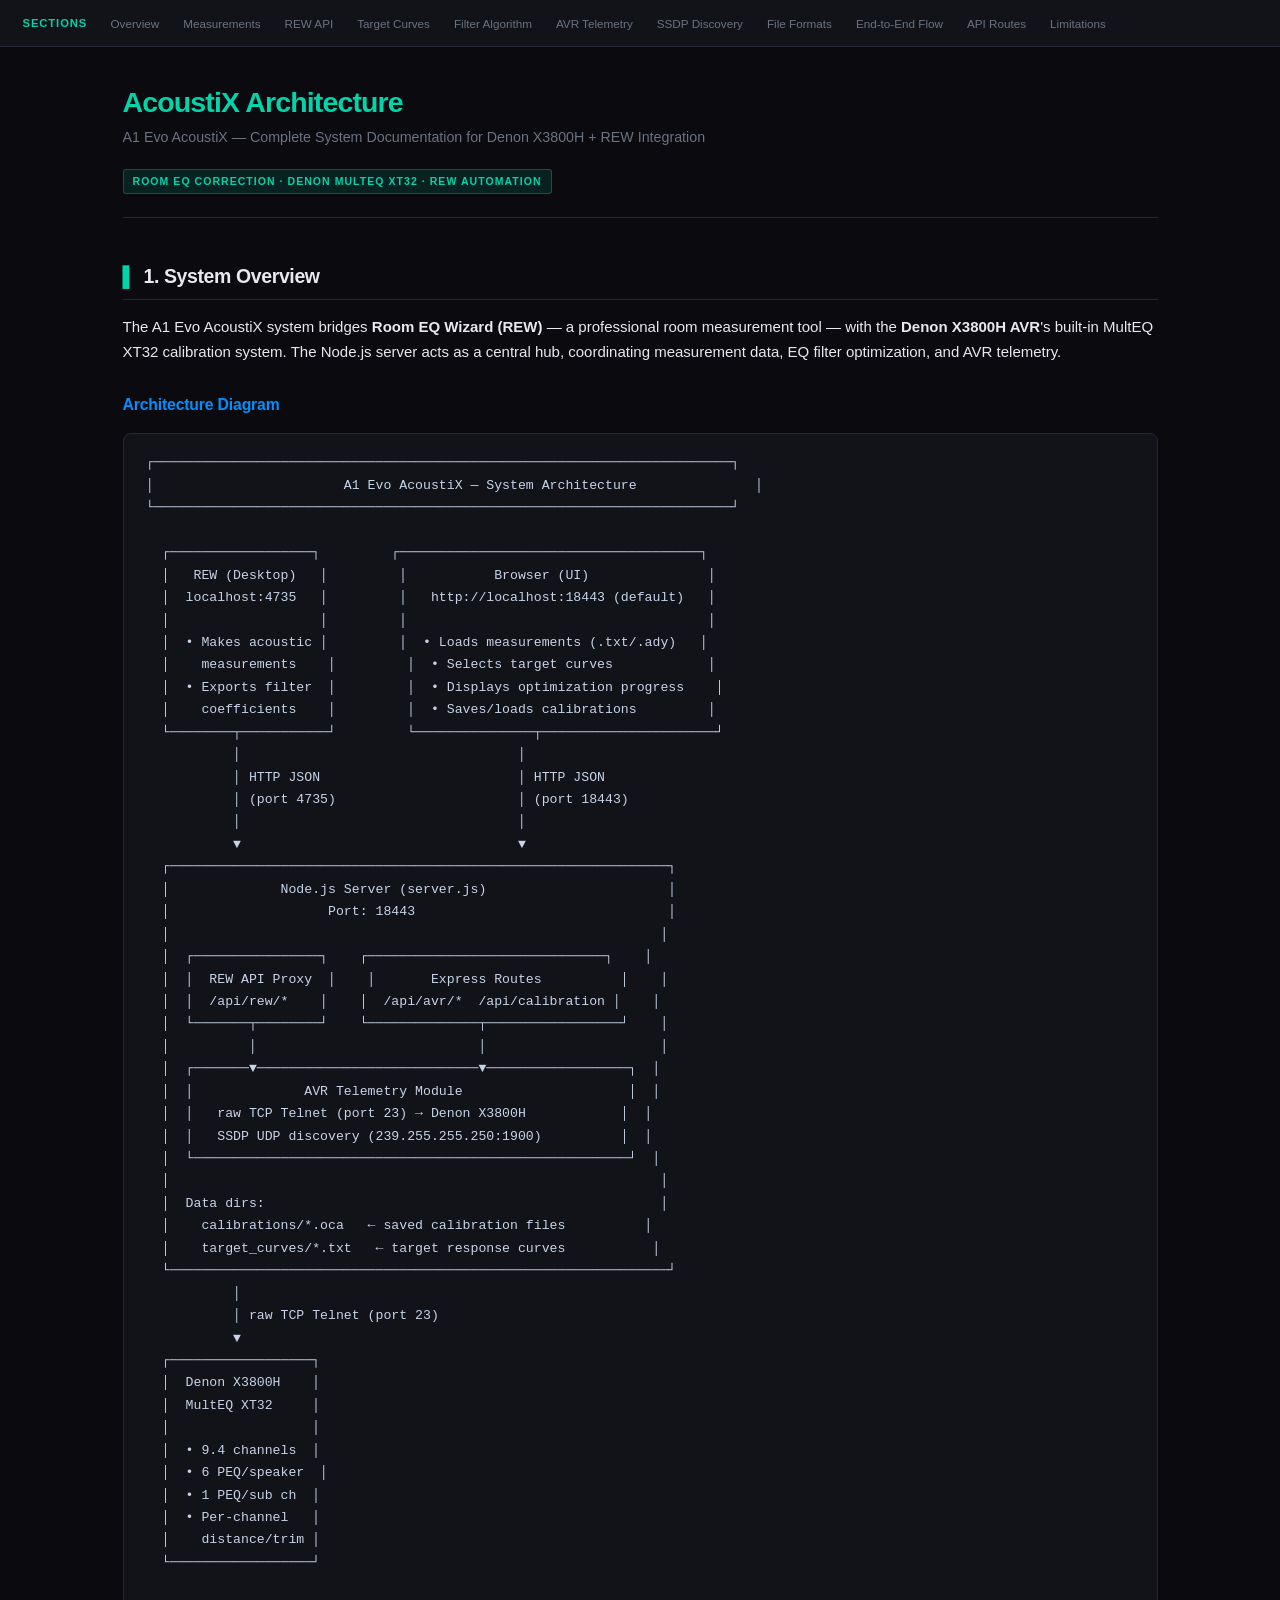
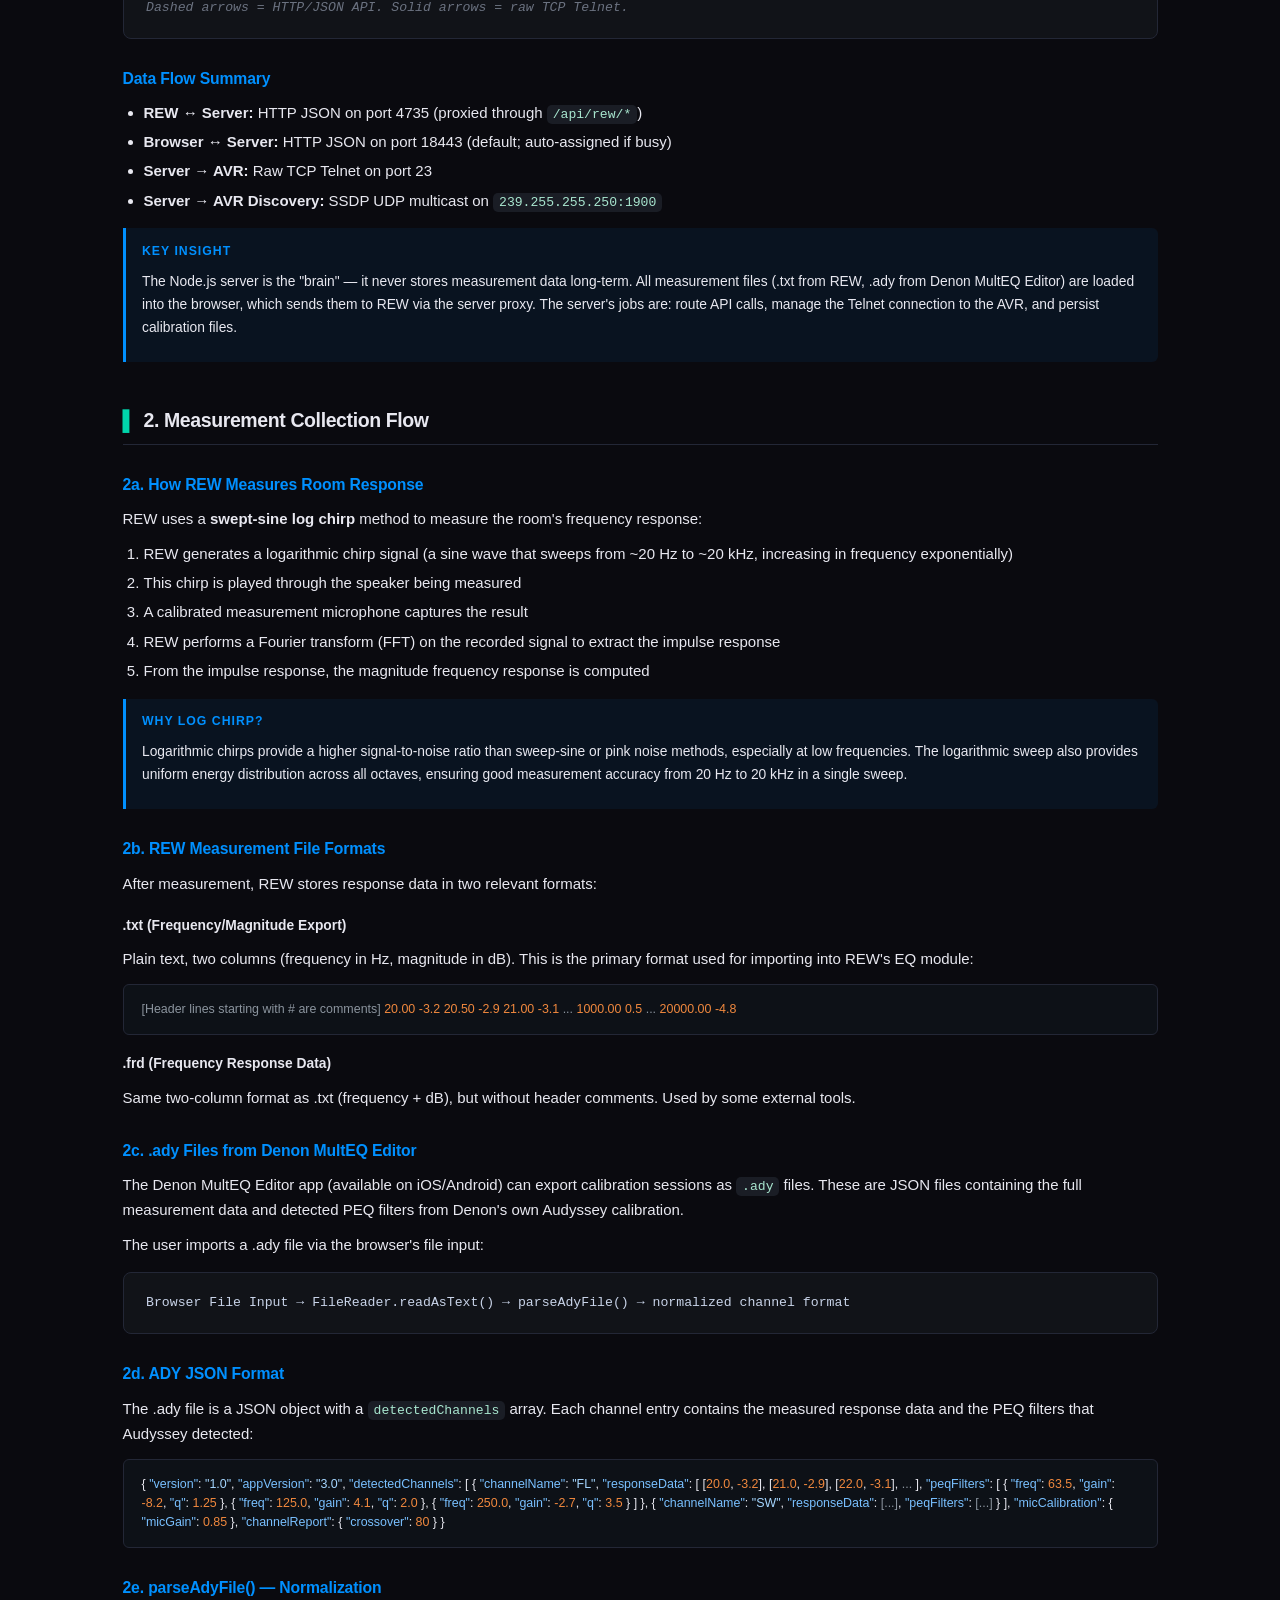
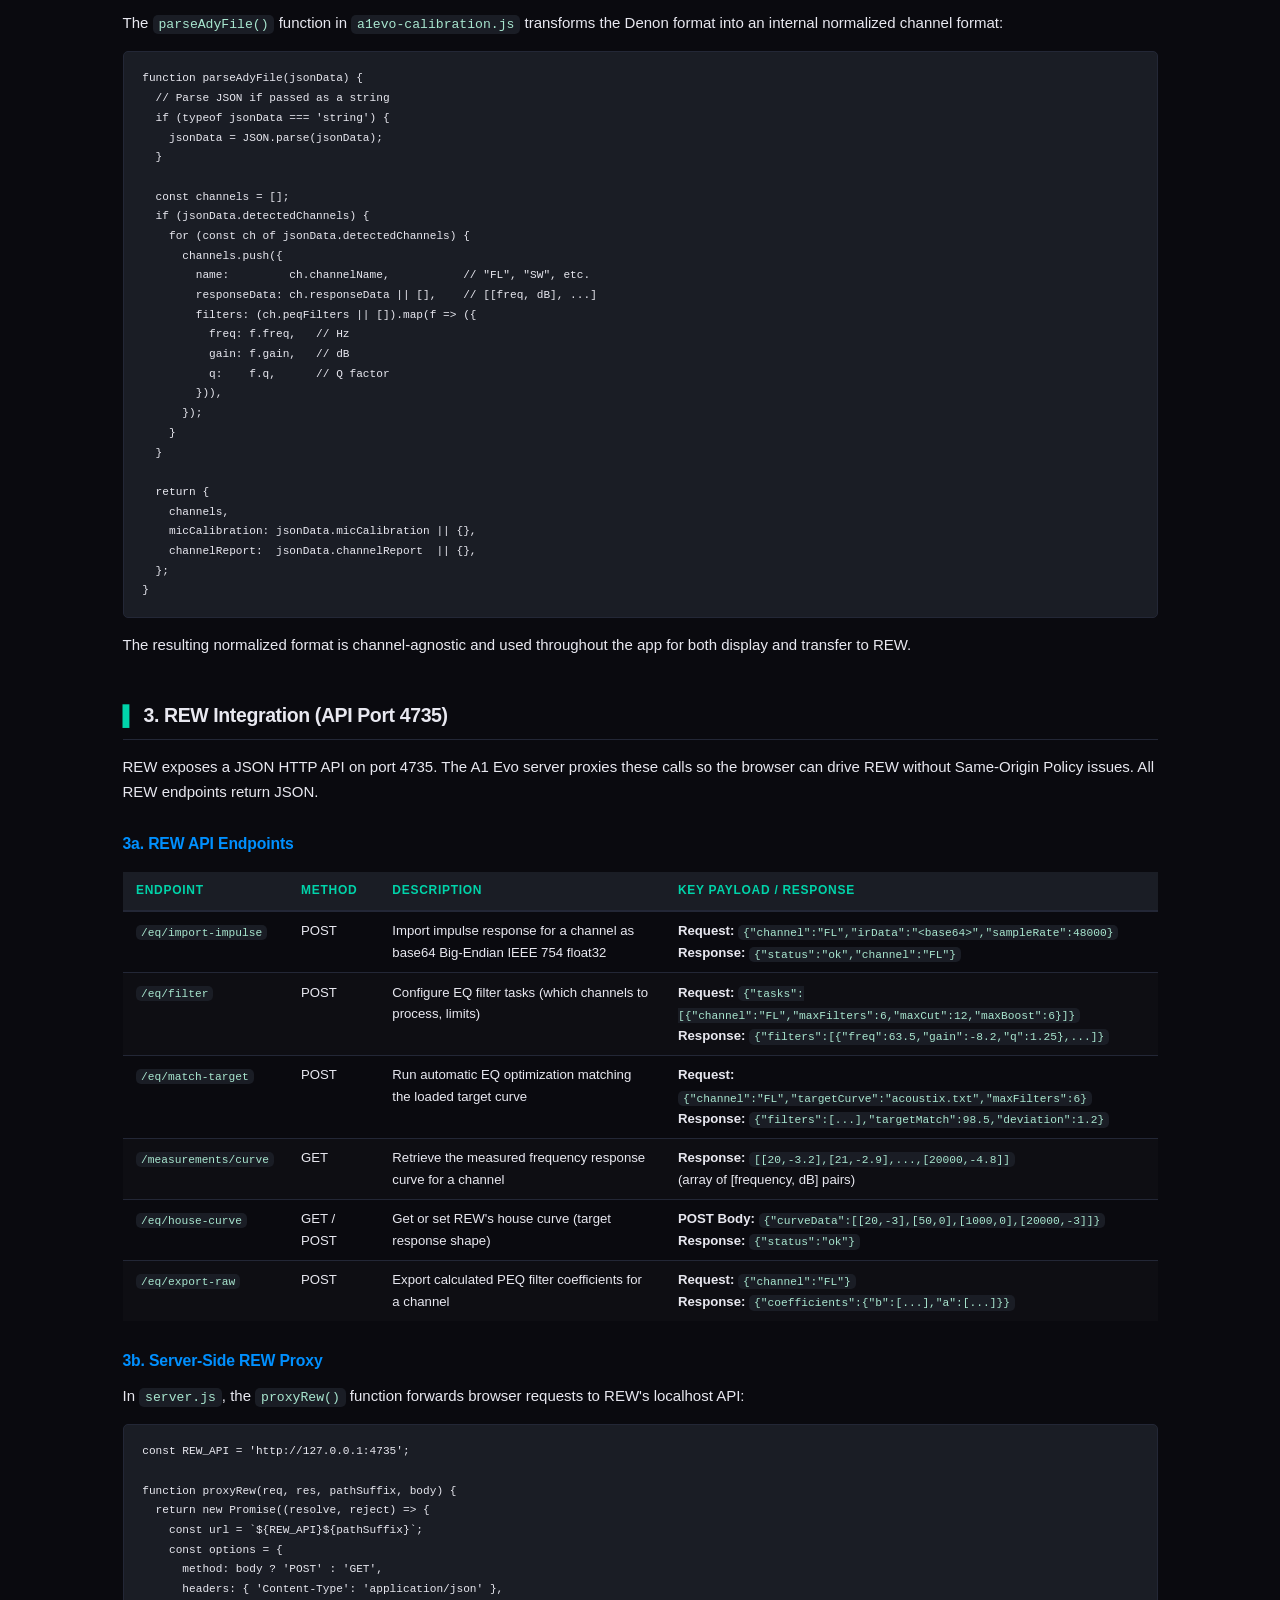
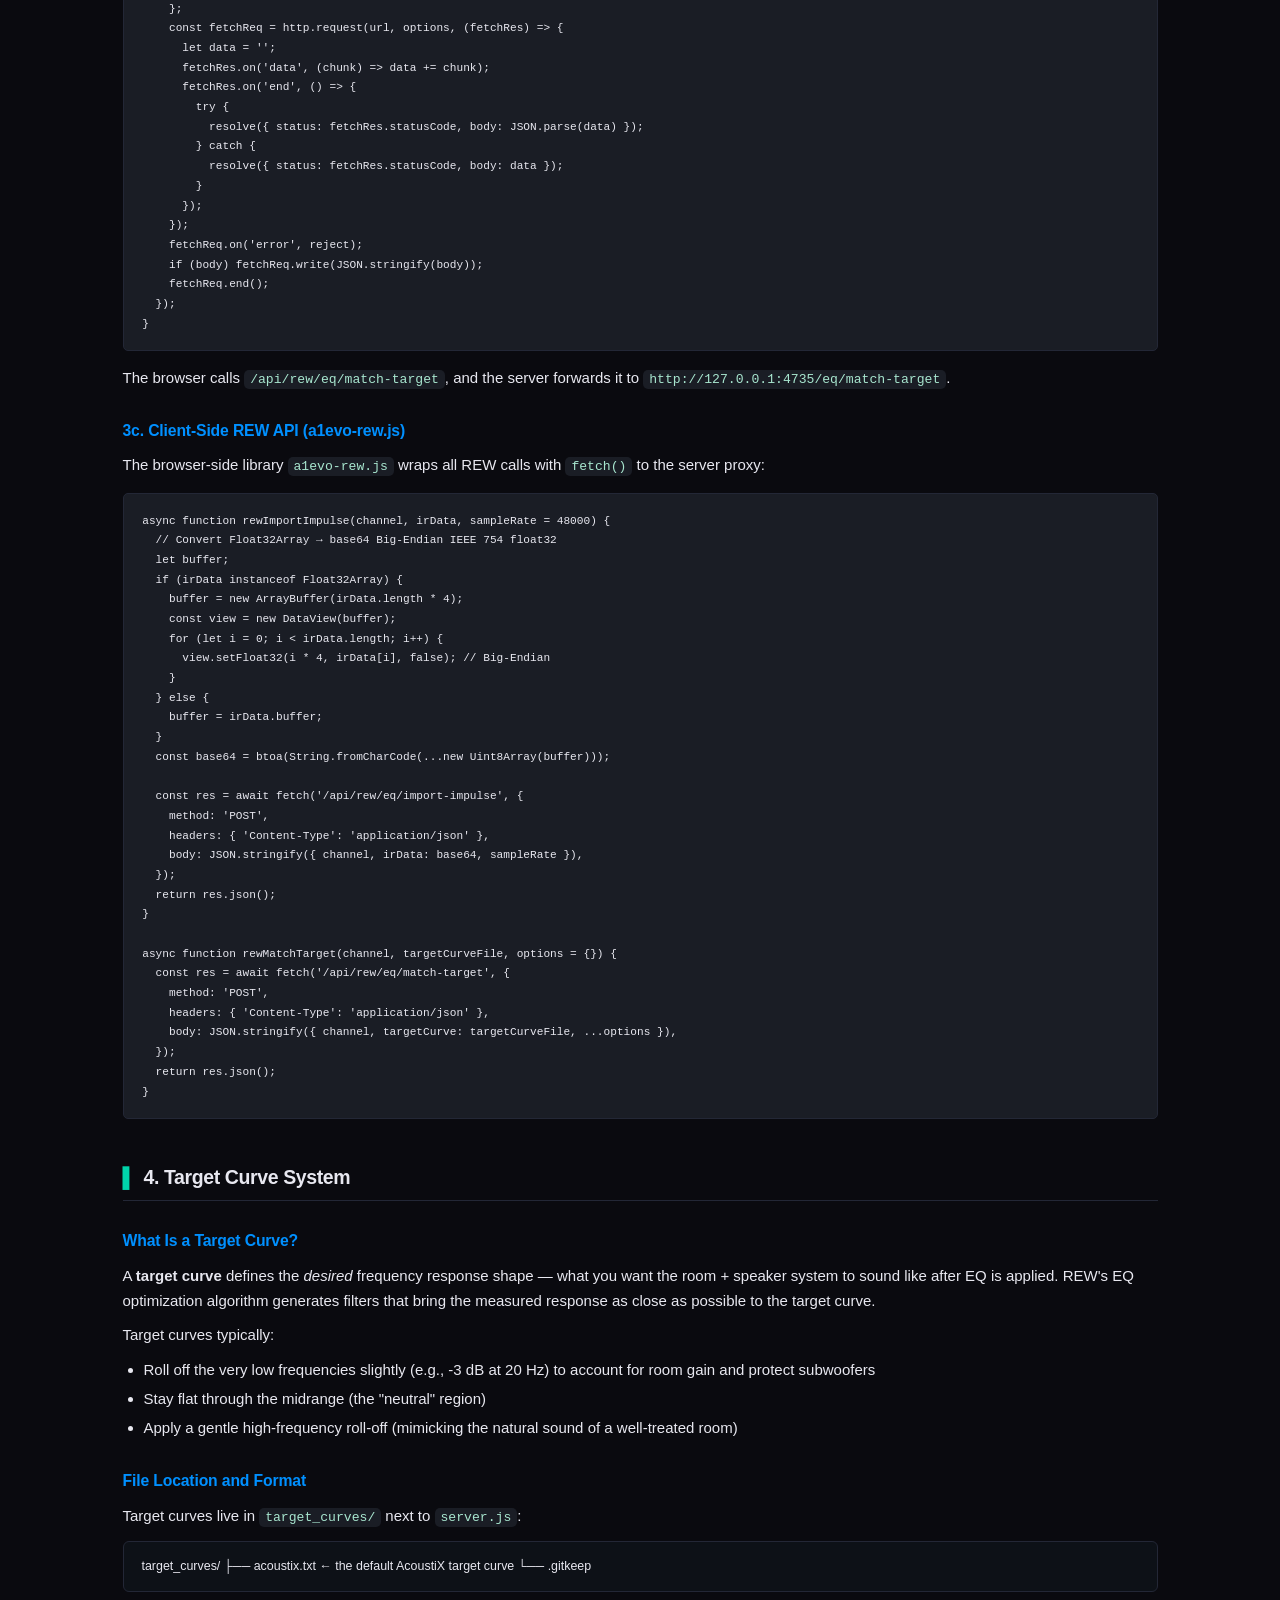
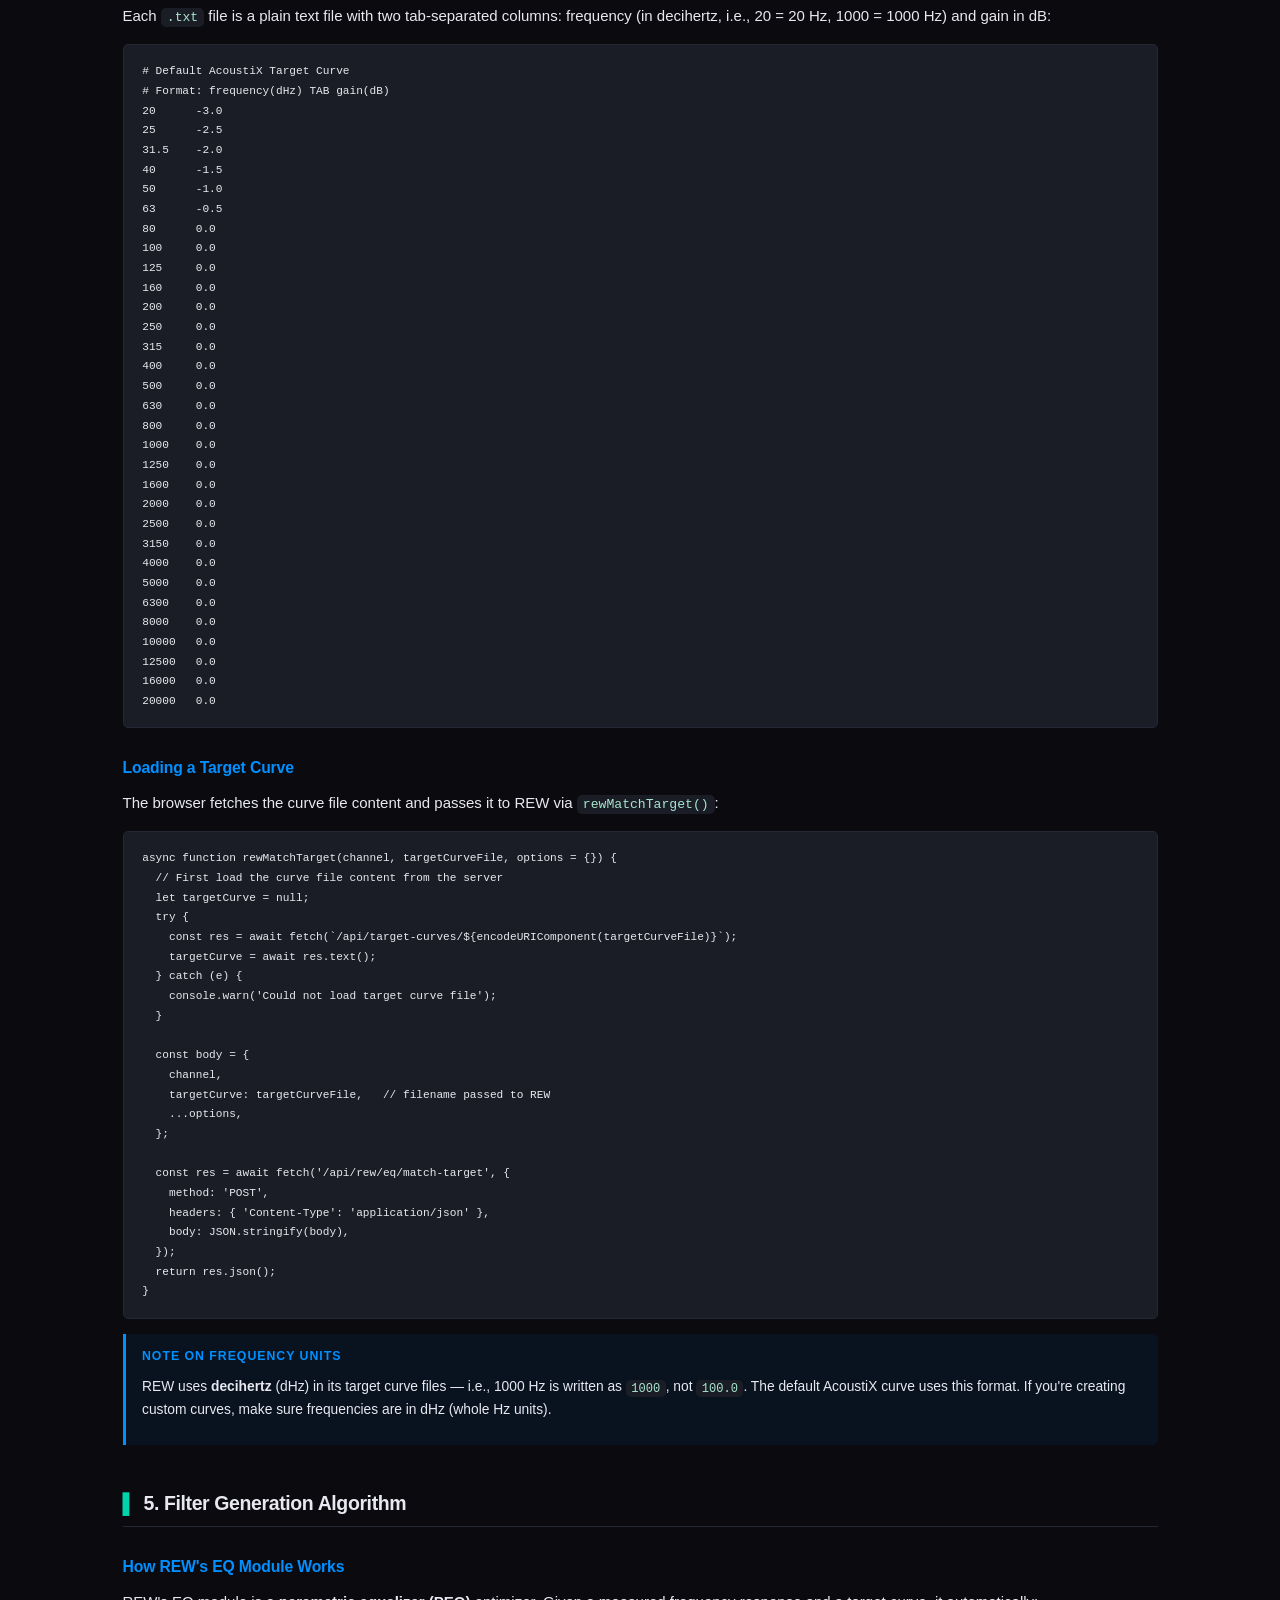
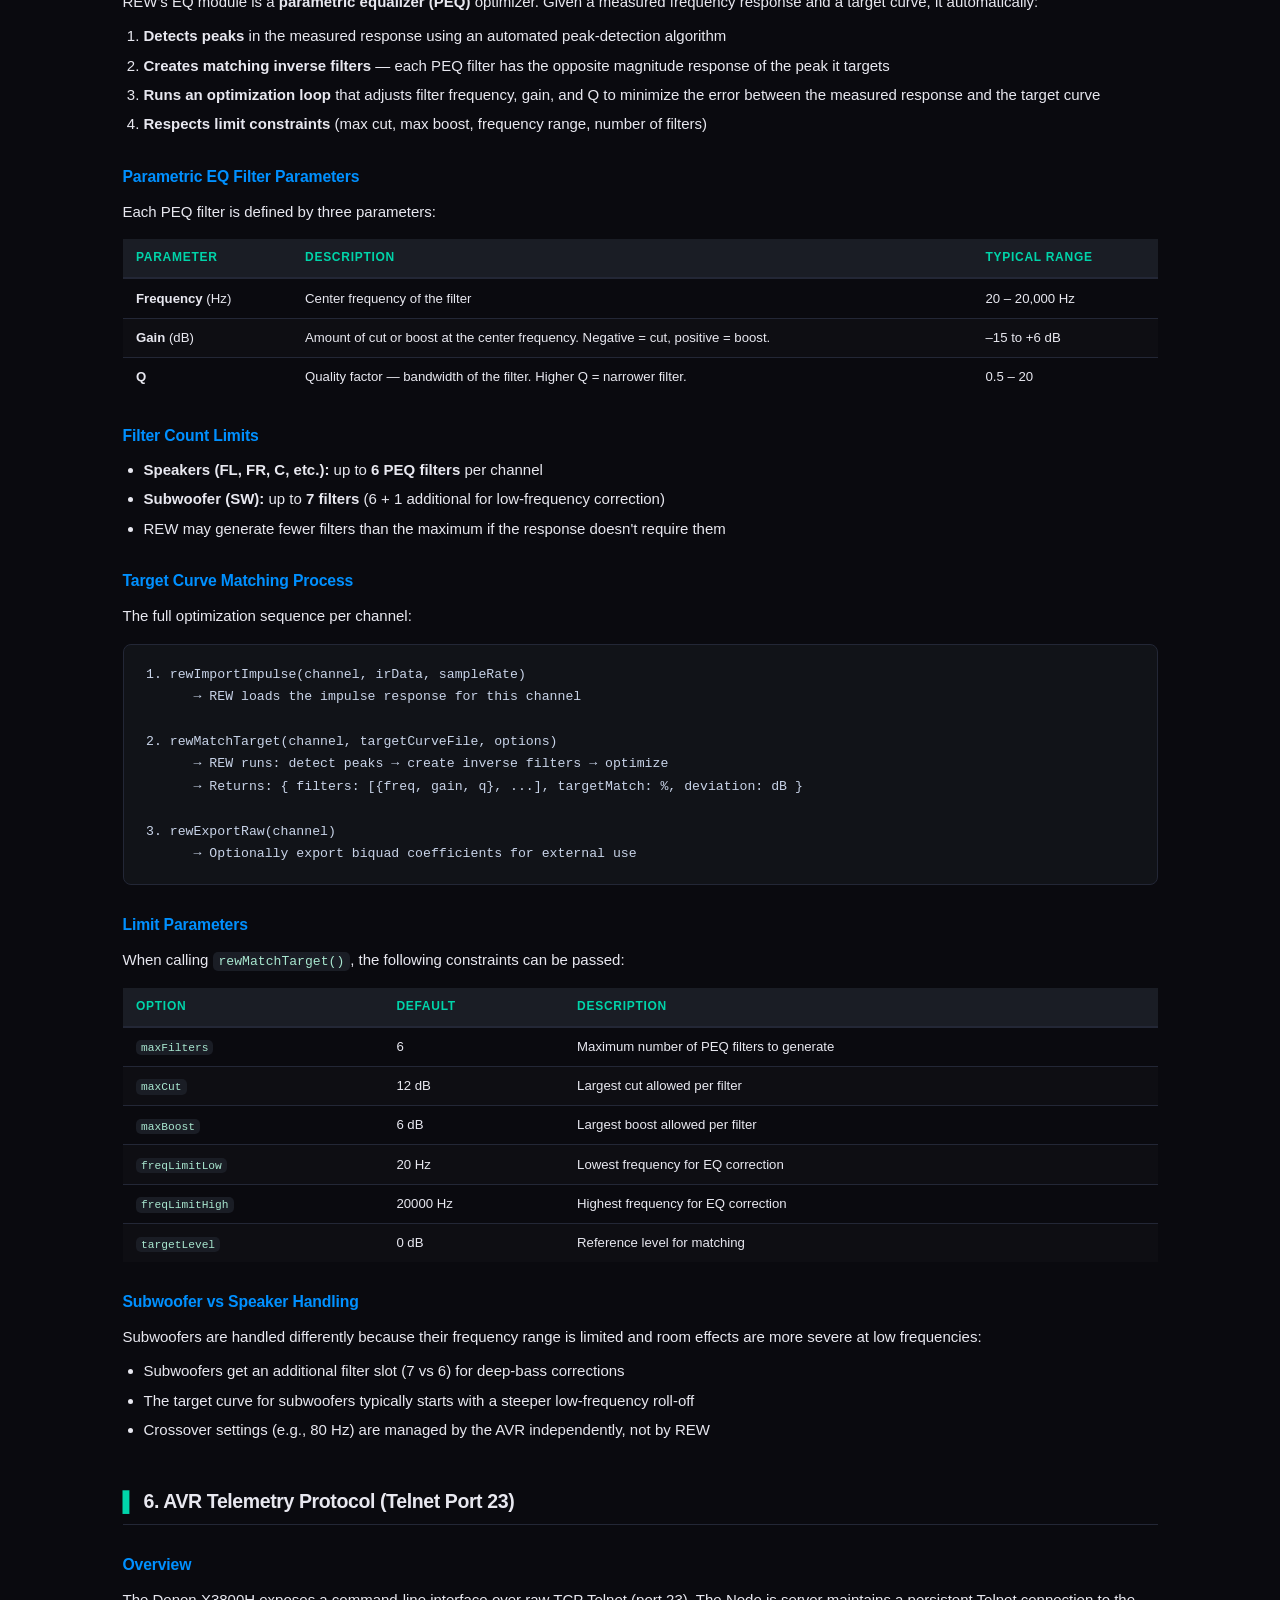
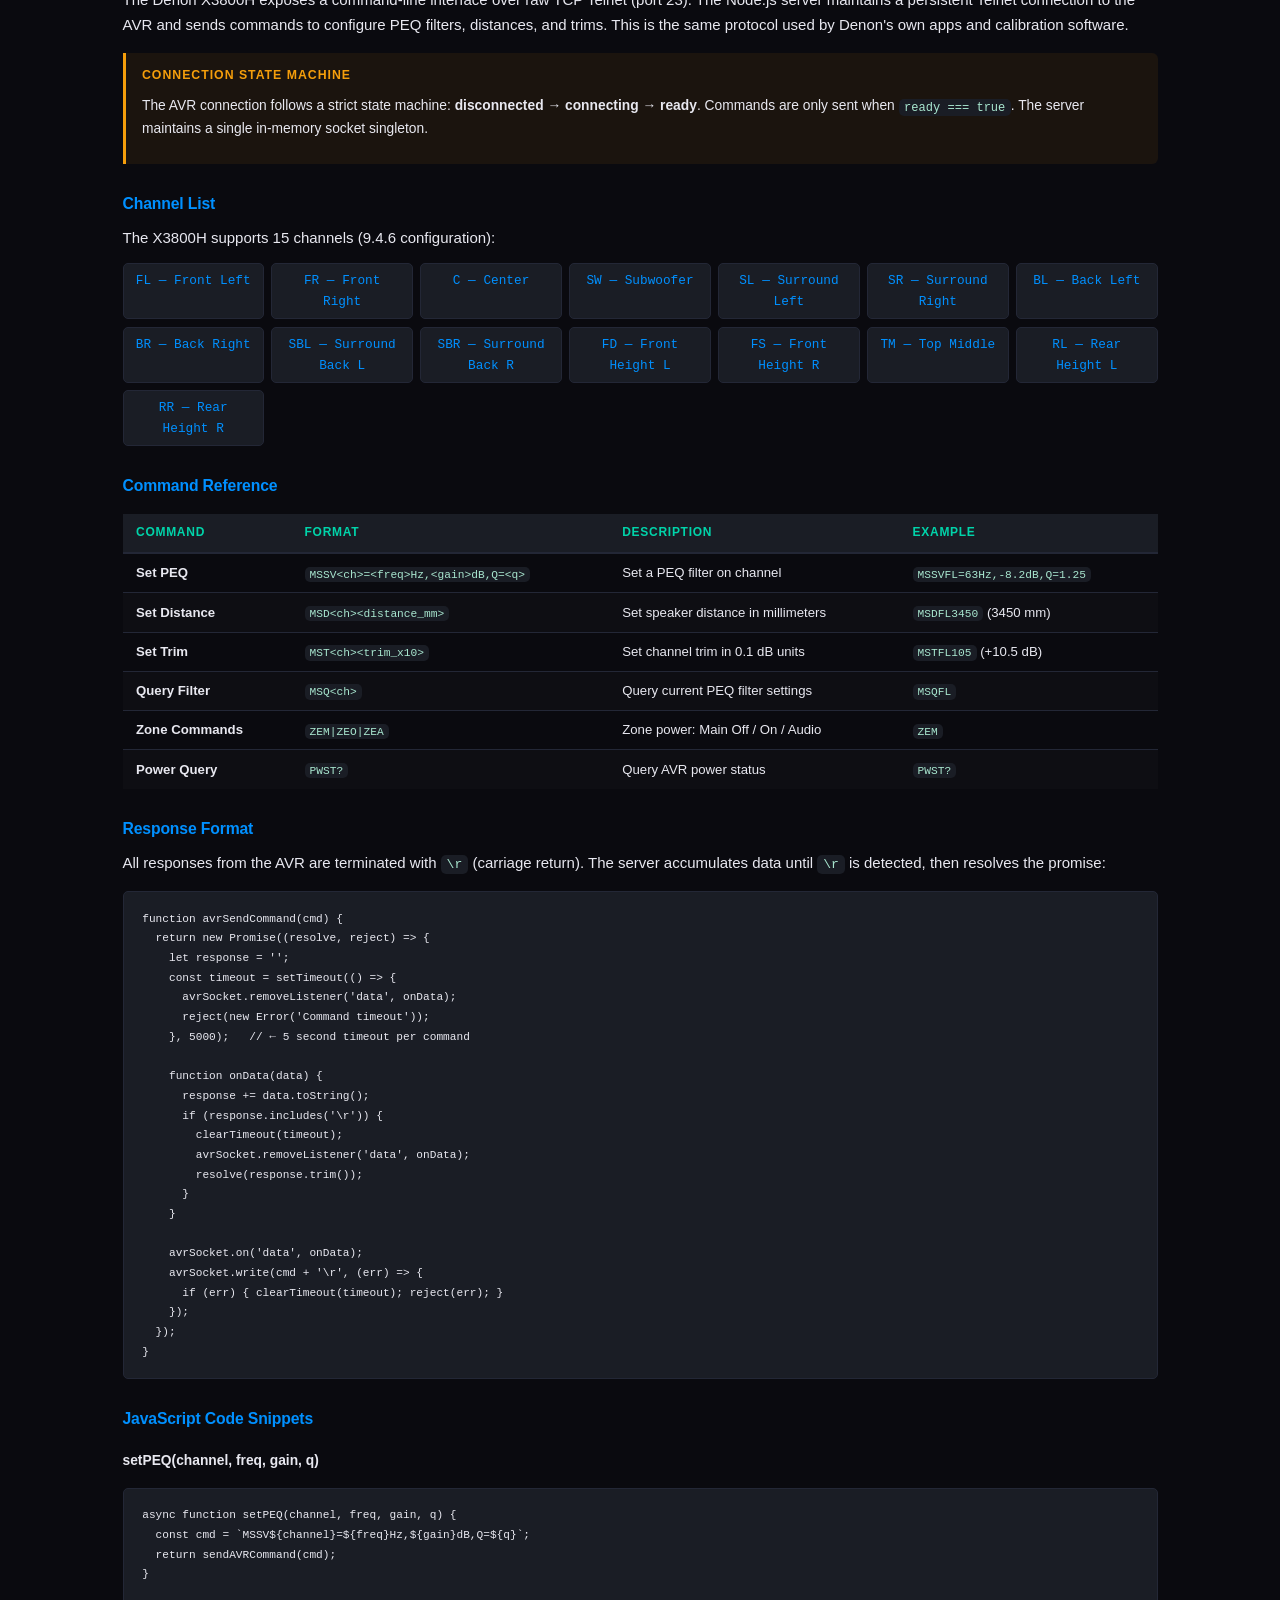
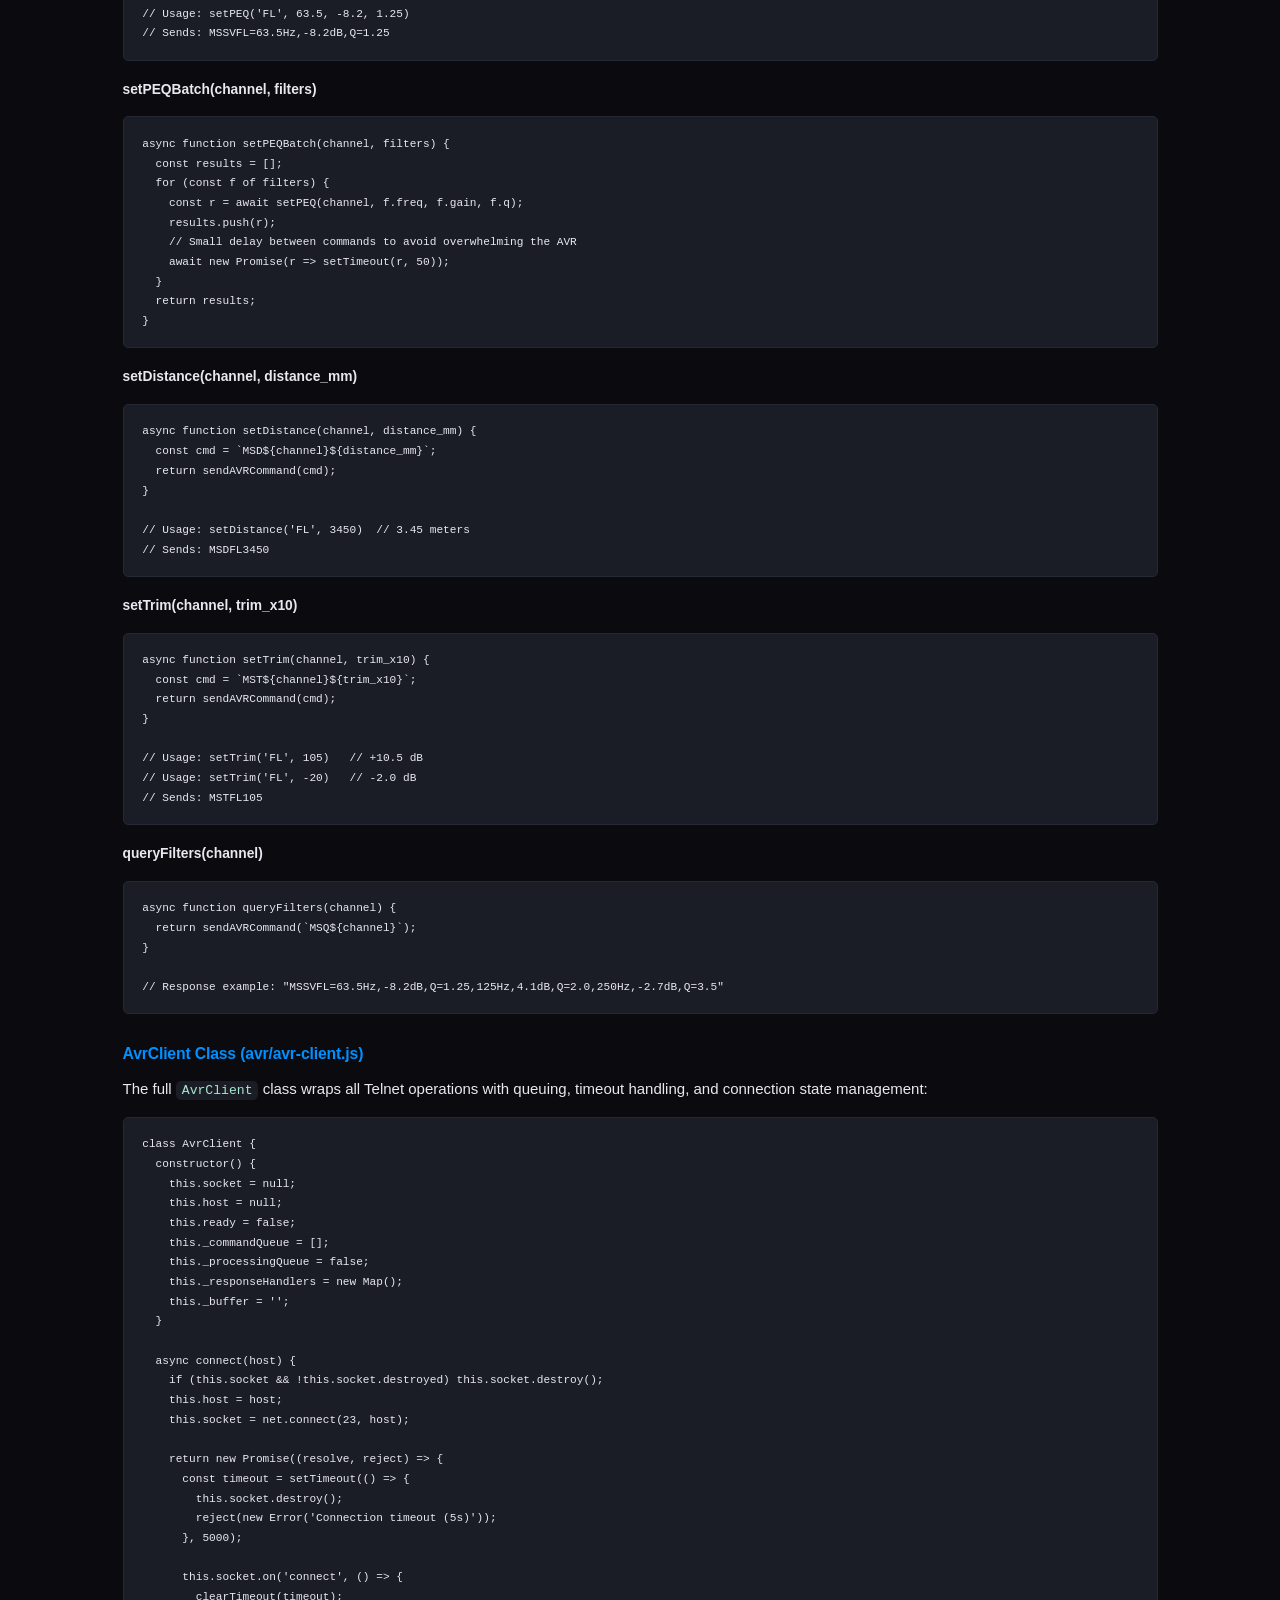
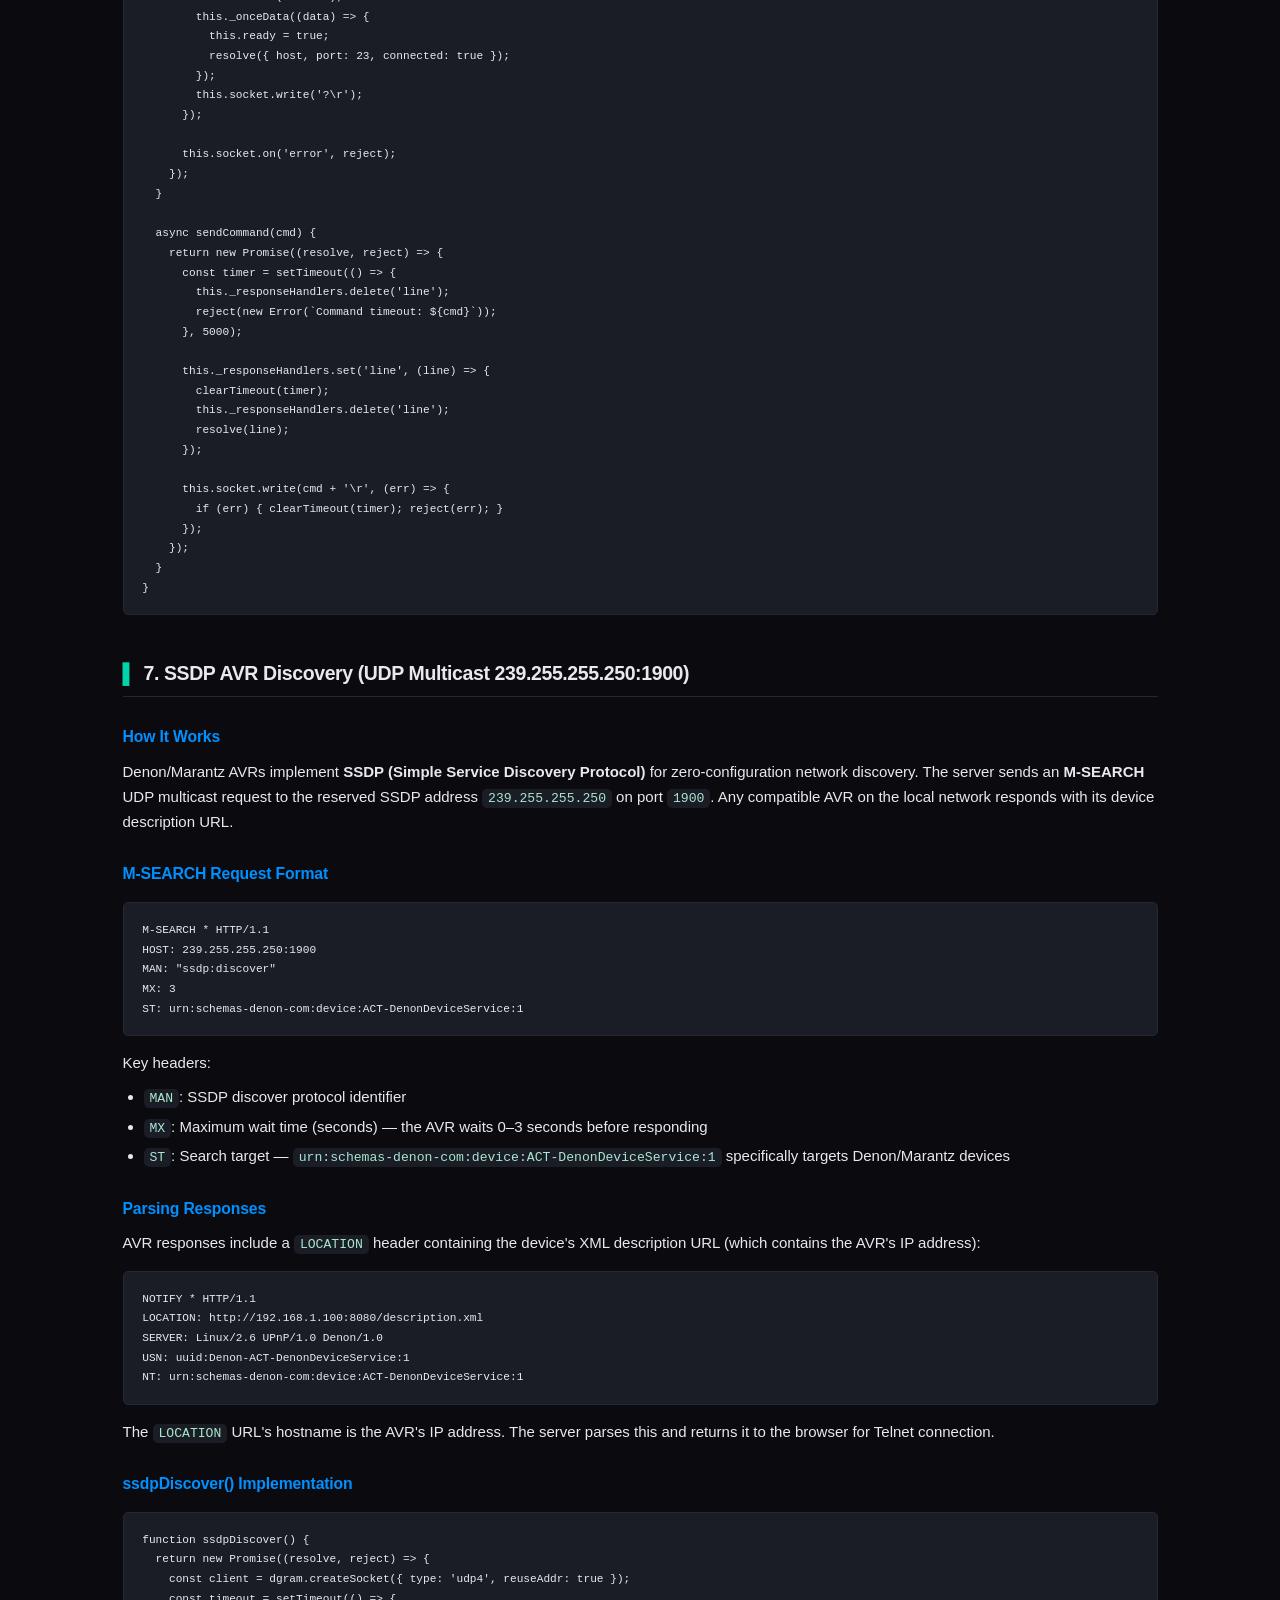
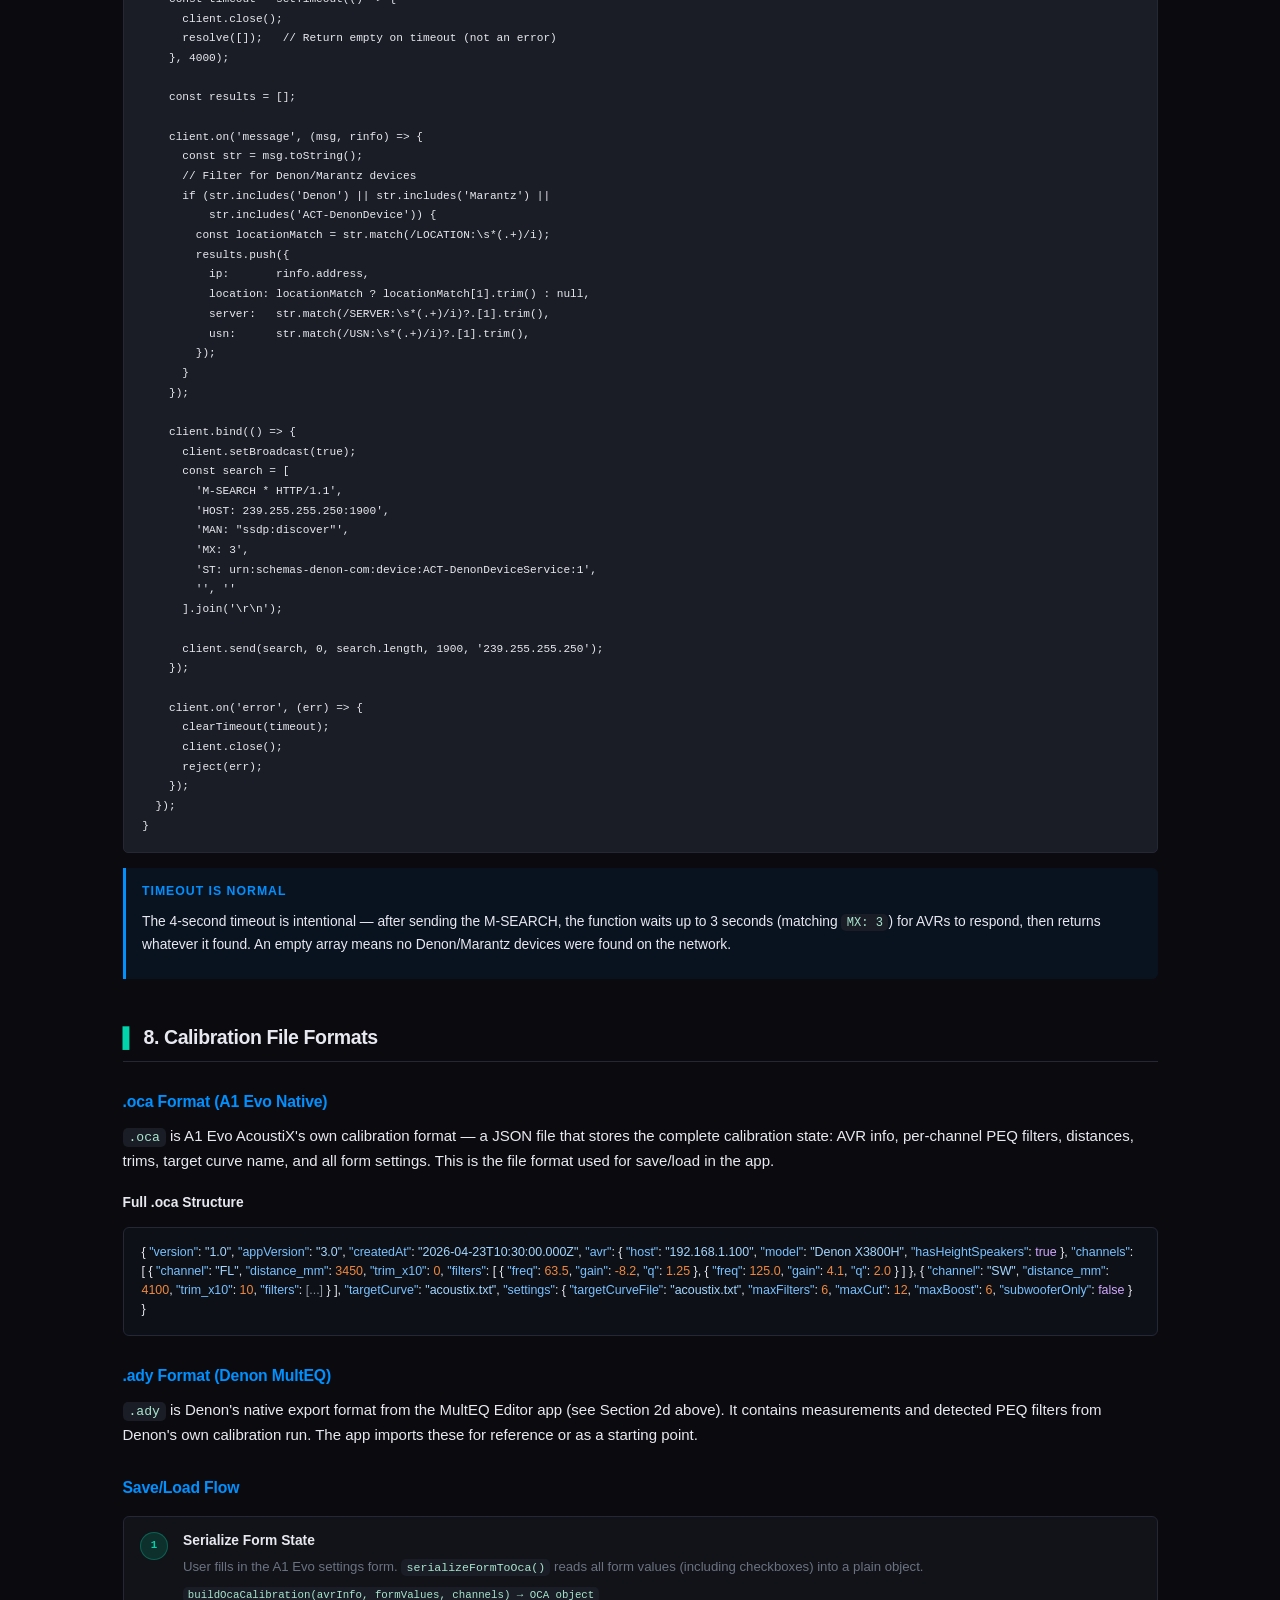
<file: docs/architecture.html>
<!DOCTYPE html>
<html lang="en">
<head>
  <meta charset="UTF-8" />
  <meta name="viewport" content="width=device-width, initial-scale=1.0" />
  <title>AcoustiX Architecture — A1 Evo AcoustiX for Denon X3800H</title>
  <style>
    /* ── Reset ──────────────────────────────────────────────── */
    *, *::before, *::after { box-sizing: border-box; margin: 0; padding: 0; }

    /* ── GSonic Dark Theme ──────────────────────────────────── */
    :root {
      --bg:       #0a0a0f;
      --surface:  #111318;
      --surface2: #1a1d25;
      --border:   #232736;
      --accent:   #00d4aa;
      --accent2:  #0090ff;
      --text:     #e8e8f0;
      --muted:    #6b7280;
      --success:  #22c55e;
      --warn:     #f59e0b;
      --error:    #ef4444;
      --glow:     rgba(0,212,170,0.25);
      --font:     -apple-system, BlinkMacSystemFont, "Segoe UI", Roboto, Helvetica, Arial, sans-serif;
    }

    html { font-size: 15px; scroll-behavior: smooth; }

    body {
      background: var(--bg);
      color: var(--text);
      font-family: var(--font);
      line-height: 1.65;
      -webkit-font-smoothing: antialiased;
    }

    a { color: var(--accent); text-decoration: none; }
    a:hover { text-decoration: underline; }

    code, pre {
      font-family: "SF Mono", "Fira Code", "Cascadia Code", Consolas, monospace;
      font-size: 0.875em;
      background: var(--surface2);
      border-radius: 5px;
    }
    code { padding: 0.15em 0.45em; color: #a8e6cf; }
    pre {
      padding: 1.1rem 1.25rem;
      overflow-x: auto;
      border: 1px solid var(--border);
      line-height: 1.5;
      margin: 1rem 0;
    }
    pre code { background: none; padding: 0; color: var(--text); font-size: 0.85em; }

    /* ── Layout ────────────────────────────────────────────── */
    .container {
      max-width: 1080px;
      margin: 0 auto;
      padding: 0 1.5rem 4rem;
    }

    /* ── Sticky Nav ─────────────────────────────────────────── */
    .toc {
      position: sticky;
      top: 0;
      z-index: 200;
      background: var(--surface);
      border-bottom: 1px solid var(--border);
      padding: 0.7rem 1.5rem;
      overflow-x: auto;
      display: flex;
      gap: 0.5rem;
      align-items: center;
      flex-wrap: nowrap;
      white-space: nowrap;
      scrollbar-width: none;
    }
    .toc::-webkit-scrollbar { display: none; }
    .toc-label {
      font-size: 0.75rem;
      font-weight: 700;
      color: var(--accent);
      text-transform: uppercase;
      letter-spacing: 0.08em;
      margin-right: 0.5rem;
      flex-shrink: 0;
    }
    .toc a {
      font-size: 0.78rem;
      color: var(--muted);
      padding: 0.2rem 0.55rem;
      border-radius: 4px;
      transition: color 0.15s, background 0.15s;
      flex-shrink: 0;
    }
    .toc a:hover { color: var(--text); background: var(--surface2); text-decoration: none; }

    /* ── Page Header ────────────────────────────────────────── */
    .page-header {
      padding: 2.5rem 0 1.5rem;
      border-bottom: 1px solid var(--border);
      margin-bottom: 2.5rem;
    }
    .page-header h1 {
      font-size: 1.9rem;
      font-weight: 800;
      color: var(--accent);
      letter-spacing: -0.03em;
      line-height: 1.2;
    }
    .page-header .subtitle {
      margin-top: 0.5rem;
      color: var(--muted);
      font-size: 0.95rem;
    }
    .page-header .badge {
      display: inline-block;
      background: rgba(0,212,170,0.12);
      border: 1px solid rgba(0,212,170,0.3);
      color: var(--accent);
      font-size: 0.7rem;
      font-weight: 700;
      letter-spacing: 0.1em;
      text-transform: uppercase;
      padding: 0.2rem 0.6rem;
      border-radius: 3px;
      margin-top: 0.6rem;
    }

    /* ── Section Headings ───────────────────────────────────── */
    h2 {
      font-size: 1.3rem;
      font-weight: 700;
      color: var(--text);
      letter-spacing: -0.02em;
      margin: 2.8rem 0 1rem;
      padding-bottom: 0.5rem;
      border-bottom: 1px solid var(--border);
    }
    h2::before {
      content: "▌";
      color: var(--accent);
      margin-right: 0.5rem;
    }

    h3 {
      font-size: 1.05rem;
      font-weight: 600;
      color: var(--accent2);
      margin: 1.8rem 0 0.6rem;
      letter-spacing: -0.01em;
    }
    h4 {
      font-size: 0.92rem;
      font-weight: 600;
      color: var(--text);
      margin: 1.2rem 0 0.4rem;
    }

    p { margin: 0.65rem 0; }

    ul, ol { margin: 0.6rem 0 0.6rem 1.4rem; }
    li { margin: 0.3rem 0; }

    /* ── Diagram Box ────────────────────────────────────────── */
    .diagram {
      background: var(--surface);
      border: 1px solid var(--border);
      border-radius: 8px;
      padding: 1.25rem 1.5rem;
      margin: 1rem 0;
      font-family: "SF Mono", "Fira Code", monospace;
      font-size: 0.88em;
      overflow-x: auto;
      white-space: pre;
      line-height: 1.7;
      color: #c8d3e8;
    }
    .diagram .label { color: var(--accent); font-weight: 700; }
    .diagram .dim   { color: var(--muted); }
    .diagram .val   { color: #a8e6cf; }
    .diagram .port  { color: var(--warn); }
    .diagram .arrow { color: #ff7eb6; }
    .diagram .note  { color: var(--muted); font-style: italic; }

    /* ── Table ─────────────────────────────────────────────── */
    .table-wrap { overflow-x: auto; margin: 1rem 0; }
    table {
      width: 100%;
      border-collapse: collapse;
      font-size: 0.88em;
    }
    thead tr { background: var(--surface2); }
    th {
      text-align: left;
      padding: 0.6rem 0.9rem;
      color: var(--accent);
      font-weight: 600;
      font-size: 0.8rem;
      text-transform: uppercase;
      letter-spacing: 0.06em;
      border-bottom: 2px solid var(--border);
    }
    td {
      padding: 0.55rem 0.9rem;
      border-bottom: 1px solid var(--border);
      vertical-align: top;
    }
    tr:last-child td { border-bottom: none; }
    tr:nth-child(even) td { background: rgba(255,255,255,0.015); }
    td code { font-size: 0.85em; }

    /* ── Info Boxes ─────────────────────────────────────────── */
    .info-box {
      background: rgba(0,144,255,0.07);
      border-left: 3px solid var(--accent2);
      border-radius: 0 6px 6px 0;
      padding: 0.85rem 1.1rem;
      margin: 1rem 0;
      font-size: 0.92em;
    }
    .warn-box {
      background: rgba(245,158,11,0.07);
      border-left: 3px solid var(--warn);
      border-radius: 0 6px 6px 0;
      padding: 0.85rem 1.1rem;
      margin: 1rem 0;
      font-size: 0.92em;
    }
    .success-box {
      background: rgba(34,197,94,0.07);
      border-left: 3px solid var(--success);
      border-radius: 0 6px 6px 0;
      padding: 0.85rem 1.1rem;
      margin: 1rem 0;
      font-size: 0.92em;
    }
    .box-title {
      font-weight: 700;
      font-size: 0.82rem;
      text-transform: uppercase;
      letter-spacing: 0.08em;
      margin-bottom: 0.35rem;
    }
    .info-box .box-title { color: var(--accent2); }
    .warn-box .box-title { color: var(--warn); }
    .success-box .box-title { color: var(--success); }

    /* ── JSON Block ─────────────────────────────────────────── */
    .json-block {
      background: #0d1117;
      border: 1px solid var(--border);
      border-radius: 6px;
      padding: 1rem 1.2rem;
      overflow-x: auto;
      margin: 0.8rem 0;
      font-size: 0.83em;
      line-height: 1.55;
    }
    .json-block .key    { color: #79c0ff; }
    .json-block .str    { color: #a5d6ff; }
    .json-block .num    { color: #f0883e; }
    .json-block .bool   { color: #d2a8ff; }
    .json-block .null   { color: var(--muted); }
    .json-block .punct  { color: #8b949e; }

    /* ── Step Flow ─────────────────────────────────────────── */
    .step-flow {
      display: flex;
      flex-direction: column;
      gap: 0;
      margin: 1rem 0;
    }
    .step {
      display: flex;
      gap: 1rem;
      align-items: flex-start;
      padding: 0.9rem 1.1rem;
      background: var(--surface);
      border: 1px solid var(--border);
      border-radius: 6px;
      margin-bottom: 0.5rem;
    }
    .step-num {
      background: rgba(0,212,170,0.15);
      border: 1px solid rgba(0,212,170,0.3);
      color: var(--accent);
      font-size: 0.72rem;
      font-weight: 800;
      font-family: monospace;
      width: 28px;
      height: 28px;
      border-radius: 50%;
      display: flex;
      align-items: center;
      justify-content: center;
      flex-shrink: 0;
      margin-top: 0.1rem;
    }
    .step-body { flex: 1; }
    .step-title {
      font-weight: 700;
      font-size: 0.92em;
      color: var(--text);
      margin-bottom: 0.2rem;
    }
    .step-desc { color: var(--muted); font-size: 0.88em; }
    .step-cmd  {
      margin-top: 0.4rem;
      font-size: 0.82em;
    }

    /* ── Channel Grid ──────────────────────────────────────── */
    .channel-grid {
      display: grid;
      grid-template-columns: repeat(auto-fill, minmax(130px, 1fr));
      gap: 0.5rem;
      margin: 0.8rem 0;
    }
    .channel-chip {
      background: var(--surface2);
      border: 1px solid var(--border);
      border-radius: 5px;
      padding: 0.4rem 0.75rem;
      font-family: monospace;
      font-size: 0.85em;
      color: var(--accent2);
      text-align: center;
    }

    /* ── Responsive ─────────────────────────────────────────── */
    @media (max-width: 640px) {
      .container { padding: 0 1rem 3rem; }
      h2 { font-size: 1.1rem; }
      .toc a { font-size: 0.72rem; padding: 0.2rem 0.4rem; }
      pre { font-size: 0.78em; }
    }
  </style>
</head>
<body>

<!-- ── Sticky Table of Contents ─────────────────────────────────────────── -->
<nav class="toc" id="toc">
  <span class="toc-label">Sections</span>
  <a href="#overview">Overview</a>
  <a href="#measurement-flow">Measurements</a>
  <a href="#rew-api">REW API</a>
  <a href="#target-curves">Target Curves</a>
  <a href="#filter-algorithm">Filter Algorithm</a>
  <a href="#avr-telemetry">AVR Telemetry</a>
  <a href="#ssdp-discovery">SSDP Discovery</a>
  <a href="#calibration-formats">File Formats</a>
  <a href="#end-to-end">End-to-End Flow</a>
  <a href="#api-routes">API Routes</a>
  <a href="#limitations">Limitations</a>
</nav>

<div class="container">

<!-- ── Page Header ─────────────────────────────────────────────────────── -->
<header class="page-header">
  <h1>AcoustiX Architecture</h1>
  <p class="subtitle">A1 Evo AcoustiX — Complete System Documentation for Denon X3800H + REW Integration</p>
  <span class="badge">Room EQ Correction · Denon MultEQ XT32 · REW Automation</span>
</header>

<!-- ═══════════════════════════════════════════════════════════════════════ -->
<!-- 1. SYSTEM OVERVIEW                                                    -->
<!-- ═══════════════════════════════════════════════════════════════════════ -->
<section id="overview">
  <h2>1. System Overview</h2>

  <p>The A1 Evo AcoustiX system bridges <strong>Room EQ Wizard (REW)</strong> — a professional room measurement tool — with the <strong>Denon X3800H AVR</strong>'s built-in MultEQ XT32 calibration system. The Node.js server acts as a central hub, coordinating measurement data, EQ filter optimization, and AVR telemetry.</p>

  <h3>Architecture Diagram</h3>
<div class="diagram">┌─────────────────────────────────────────────────────────────────────────┐
│                        A1 Evo AcoustiX — System Architecture               │
└─────────────────────────────────────────────────────────────────────────┘

  ┌──────────────────┐         ┌──────────────────────────────────────┐
  │   REW (Desktop)   │         │           Browser (UI)               │
  │  localhost:4735   │         │   http://localhost:18443 (default)   │
  │                   │         │                                      │
  │  • Makes acoustic │         │  • Loads measurements (.txt/.ady)   │
  │    measurements    │         │  • Selects target curves            │
  │  • Exports filter  │         │  • Displays optimization progress    │
  │    coefficients    │         │  • Saves/loads calibrations         │
  └────────┬───────────┘         └───────────────┬──────────────────────┘
           │                                   │
           │ HTTP JSON                         │ HTTP JSON
           │ (port 4735)                       │ (port 18443)
           │                                   │
           ▼                                   ▼
  ┌───────────────────────────────────────────────────────────────┐
  │              Node.js Server (server.js)                       │
  │                    Port: 18443                                │
  │                                                              │
  │  ┌────────────────┐    ┌──────────────────────────────┐    │
  │  │  REW API Proxy  │    │       Express Routes          │    │
  │  │  /api/rew/*    │    │  /api/avr/*  /api/calibration │    │
  │  └───────┬────────┘    └──────────────┬─────────────────┘    │
  │          │                            │                      │
  │  ┌───────▼────────────────────────────▼──────────────────┐  │
  │  │              AVR Telemetry Module                     │  │
  │  │   raw TCP Telnet (port 23) → Denon X3800H            │  │
  │  │   SSDP UDP discovery (239.255.255.250:1900)          │  │
  │  └───────────────────────────────────────────────────────┘  │
  │                                                              │
  │  Data dirs:                                                  │
  │    calibrations/*.oca   ← saved calibration files          │
  │    target_curves/*.txt   ← target response curves           │
  └───────────────────────────────────────────────────────────────┘
           │
           │ raw TCP Telnet (port 23)
           ▼
  ┌──────────────────┐
  │  Denon X3800H    │
  │  MultEQ XT32     │
  │                  │
  │  • 9.4 channels  │
  │  • 6 PEQ/speaker  │
  │  • 1 PEQ/sub ch  │
  │  • Per-channel   │
  │    distance/trim │
  └──────────────────┘

<span class="note">Dashed arrows = HTTP/JSON API. Solid arrows = raw TCP Telnet.</span></div>

  <h3>Data Flow Summary</h3>
  <ul>
    <li><strong>REW ↔ Server:</strong> HTTP JSON on port 4735 (proxied through <code>/api/rew/*</code>)</li>
    <li><strong>Browser ↔ Server:</strong> HTTP JSON on port 18443 (default; auto-assigned if busy)</li>
    <li><strong>Server → AVR:</strong> Raw TCP Telnet on port 23</li>
    <li><strong>Server → AVR Discovery:</strong> SSDP UDP multicast on <code>239.255.255.250:1900</code></li>
  </ul>

  <div class="info-box">
    <div class="box-title">Key Insight</div>
    <p>The Node.js server is the "brain" — it never stores measurement data long-term. All measurement files (.txt from REW, .ady from Denon MultEQ Editor) are loaded into the browser, which sends them to REW via the server proxy. The server's jobs are: route API calls, manage the Telnet connection to the AVR, and persist calibration files.</p>
  </div>
</section>

<!-- ═══════════════════════════════════════════════════════════════════════ -->
<!-- 2. MEASUREMENT COLLECTION FLOW                                        -->
<!-- ═══════════════════════════════════════════════════════════════════════ -->
<section id="measurement-flow">
  <h2>2. Measurement Collection Flow</h2>

  <h3>2a. How REW Measures Room Response</h3>

  <p>REW uses a <strong>swept-sine log chirp</strong> method to measure the room's frequency response:</p>

  <ol>
    <li>REW generates a logarithmic chirp signal (a sine wave that sweeps from ~20 Hz to ~20 kHz, increasing in frequency exponentially)</li>
    <li>This chirp is played through the speaker being measured</li>
    <li>A calibrated measurement microphone captures the result</li>
    <li>REW performs a Fourier transform (FFT) on the recorded signal to extract the impulse response</li>
    <li>From the impulse response, the magnitude frequency response is computed</li>
  </ol>

  <div class="info-box">
    <div class="box-title">Why Log Chirp?</div>
    <p>Logarithmic chirps provide a higher signal-to-noise ratio than sweep-sine or pink noise methods, especially at low frequencies. The logarithmic sweep also provides uniform energy distribution across all octaves, ensuring good measurement accuracy from 20 Hz to 20 kHz in a single sweep.</p>
  </div>

  <h3>2b. REW Measurement File Formats</h3>

  <p>After measurement, REW stores response data in two relevant formats:</p>

  <h4>.txt (Frequency/Magnitude Export)</h4>
  <p>Plain text, two columns (frequency in Hz, magnitude in dB). This is the primary format used for importing into REW's EQ module:</p>

<div class="json-block"><span class="punct">[Header lines starting with # are comments]</span>
<span class="num">20.00</span> <span class="num">-3.2</span>
<span class="num">20.50</span> <span class="num">-2.9</span>
<span class="num">21.00</span> <span class="num">-3.1</span>
<span class="punct">...</span>
<span class="num">1000.00</span> <span class="num">0.5</span>
<span class="punct">...</span>
<span class="num">20000.00</span> <span class="num">-4.8</span></div>

  <h4>.frd (Frequency Response Data)</h4>
  <p>Same two-column format as .txt (frequency + dB), but without header comments. Used by some external tools.</p>

  <h3>2c. .ady Files from Denon MultEQ Editor</h3>

  <p>The Denon MultEQ Editor app (available on iOS/Android) can export calibration sessions as <code>.ady</code> files. These are JSON files containing the full measurement data and detected PEQ filters from Denon's own Audyssey calibration.</p>

  <p>The user imports a .ady file via the browser's file input:</p>

<div class="diagram">Browser File Input → FileReader.readAsText() → parseAdyFile() → normalized channel format</div>

  <h3>2d. ADY JSON Format</h3>

  <p>The .ady file is a JSON object with a <code>detectedChannels</code> array. Each channel entry contains the measured response data and the PEQ filters that Audyssey detected:</p>

<div class="json-block">{
  <span class="key">"version"</span>: <span class="str">"1.0"</span>,
  <span class="key">"appVersion"</span>: <span class="str">"3.0"</span>,
  <span class="key">"detectedChannels"</span>: [
    {
      <span class="key">"channelName"</span>: <span class="str">"FL"</span>,
      <span class="key">"responseData"</span>: [
        [<span class="num">20.0</span>, <span class="num">-3.2</span>],
        [<span class="num">21.0</span>, <span class="num">-2.9</span>],
        [<span class="num">22.0</span>, <span class="num">-3.1</span>],
        <span class="punct">...</span>
      ],
      <span class="key">"peqFilters"</span>: [
        { <span class="key">"freq"</span>: <span class="num">63.5</span>, <span class="key">"gain"</span>: <span class="num">-8.2</span>, <span class="key">"q"</span>: <span class="num">1.25</span> },
        { <span class="key">"freq"</span>: <span class="num">125.0</span>, <span class="key">"gain"</span>: <span class="num">4.1</span>, <span class="key">"q"</span>: <span class="num">2.0</span> },
        { <span class="key">"freq"</span>: <span class="num">250.0</span>, <span class="key">"gain"</span>: <span class="num">-2.7</span>, <span class="key">"q"</span>: <span class="num">3.5</span> }
      ]
    },
    {
      <span class="key">"channelName"</span>: <span class="str">"SW"</span>,
      <span class="key">"responseData"</span>: <span class="punct">[...]</span>,
      <span class="key">"peqFilters"</span>: <span class="punct">[...]</span>
    }
  ],
  <span class="key">"micCalibration"</span>: { <span class="key">"micGain"</span>: <span class="num">0.85</span> },
  <span class="key">"channelReport"</span>: { <span class="key">"crossover"</span>: <span class="num">80</span> }
}</div>

  <h3>2e. parseAdyFile() — Normalization</h3>

  <p>The <code>parseAdyFile()</code> function in <code>a1evo-calibration.js</code> transforms the Denon format into an internal normalized channel format:</p>

<pre><code>function parseAdyFile(jsonData) {
  // Parse JSON if passed as a string
  if (typeof jsonData === 'string') {
    jsonData = JSON.parse(jsonData);
  }

  const channels = [];
  if (jsonData.detectedChannels) {
    for (const ch of jsonData.detectedChannels) {
      channels.push({
        name:         ch.channelName,           // "FL", "SW", etc.
        responseData: ch.responseData || [],    // [[freq, dB], ...]
        filters: (ch.peqFilters || []).map(f => ({
          freq: f.freq,   // Hz
          gain: f.gain,   // dB
          q:    f.q,      // Q factor
        })),
      });
    }
  }

  return {
    channels,
    micCalibration: jsonData.micCalibration || {},
    channelReport:  jsonData.channelReport  || {},
  };
}</code></pre>

  <p>The resulting normalized format is channel-agnostic and used throughout the app for both display and transfer to REW.</p>
</section>

<!-- ═══════════════════════════════════════════════════════════════════════ -->
<!-- 3. REW INTEGRATION (API port 4735)                                   -->
<!-- ═══════════════════════════════════════════════════════════════════════ -->
<section id="rew-api">
  <h2>3. REW Integration (API Port 4735)</h2>

  <p>REW exposes a JSON HTTP API on port 4735. The A1 Evo server proxies these calls so the browser can drive REW without Same-Origin Policy issues. All REW endpoints return JSON.</p>

  <h3>3a. REW API Endpoints</h3>

  <div class="table-wrap">
    <table>
      <thead>
        <tr>
          <th>Endpoint</th>
          <th>Method</th>
          <th>Description</th>
          <th>Key Payload / Response</th>
        </tr>
      </thead>
      <tbody>
        <tr>
          <td><code>/eq/import-impulse</code></td>
          <td>POST</td>
          <td>Import impulse response for a channel as base64 Big-Endian IEEE 754 float32</td>
          <td>
            <strong>Request:</strong>
            <code>{"channel":"FL","irData":"&lt;base64&gt;","sampleRate":48000}</code><br>
            <strong>Response:</strong>
            <code>{"status":"ok","channel":"FL"}</code>
          </td>
        </tr>
        <tr>
          <td><code>/eq/filter</code></td>
          <td>POST</td>
          <td>Configure EQ filter tasks (which channels to process, limits)</td>
          <td>
            <strong>Request:</strong>
            <code>{"tasks":[{"channel":"FL","maxFilters":6,"maxCut":12,"maxBoost":6}]}</code><br>
            <strong>Response:</strong>
            <code>{"filters":[{"freq":63.5,"gain":-8.2,"q":1.25},...]}</code>
          </td>
        </tr>
        <tr>
          <td><code>/eq/match-target</code></td>
          <td>POST</td>
          <td>Run automatic EQ optimization matching the loaded target curve</td>
          <td>
            <strong>Request:</strong>
            <code>{"channel":"FL","targetCurve":"acoustix.txt","maxFilters":6}</code><br>
            <strong>Response:</strong>
            <code>{"filters":[...],"targetMatch":98.5,"deviation":1.2}</code>
          </td>
        </tr>
        <tr>
          <td><code>/measurements/curve</code></td>
          <td>GET</td>
          <td>Retrieve the measured frequency response curve for a channel</td>
          <td>
            <strong>Response:</strong>
            <code>[[20,-3.2],[21,-2.9],...,[20000,-4.8]]</code><br>
            (array of [frequency, dB] pairs)
          </td>
        </tr>
        <tr>
          <td><code>/eq/house-curve</code></td>
          <td>GET / POST</td>
          <td>Get or set REW's house curve (target response shape)</td>
          <td>
            <strong>POST Body:</strong>
            <code>{"curveData":[[20,-3],[50,0],[1000,0],[20000,-3]]}</code><br>
            <strong>Response:</strong>
            <code>{"status":"ok"}</code>
          </td>
        </tr>
        <tr>
          <td><code>/eq/export-raw</code></td>
          <td>POST</td>
          <td>Export calculated PEQ filter coefficients for a channel</td>
          <td>
            <strong>Request:</strong>
            <code>{"channel":"FL"}</code><br>
            <strong>Response:</strong>
            <code>{"coefficients":{"b":[...],"a":[...]}}</code>
          </td>
        </tr>
      </tbody>
    </table>
  </div>

  <h3>3b. Server-Side REW Proxy</h3>

  <p>In <code>server.js</code>, the <code>proxyRew()</code> function forwards browser requests to REW's localhost API:</p>

<pre><code>const REW_API = 'http://127.0.0.1:4735';

function proxyRew(req, res, pathSuffix, body) {
  return new Promise((resolve, reject) => {
    const url = `${REW_API}${pathSuffix}`;
    const options = {
      method: body ? 'POST' : 'GET',
      headers: { 'Content-Type': 'application/json' },
    };
    const fetchReq = http.request(url, options, (fetchRes) => {
      let data = '';
      fetchRes.on('data', (chunk) => data += chunk);
      fetchRes.on('end', () => {
        try {
          resolve({ status: fetchRes.statusCode, body: JSON.parse(data) });
        } catch {
          resolve({ status: fetchRes.statusCode, body: data });
        }
      });
    });
    fetchReq.on('error', reject);
    if (body) fetchReq.write(JSON.stringify(body));
    fetchReq.end();
  });
}</code></pre>

  <p>The browser calls <code>/api/rew/eq/match-target</code>, and the server forwards it to <code>http://127.0.0.1:4735/eq/match-target</code>.</p>

  <h3>3c. Client-Side REW API (a1evo-rew.js)</h3>

  <p>The browser-side library <code>a1evo-rew.js</code> wraps all REW calls with <code>fetch()</code> to the server proxy:</p>

<pre><code>async function rewImportImpulse(channel, irData, sampleRate = 48000) {
  // Convert Float32Array → base64 Big-Endian IEEE 754 float32
  let buffer;
  if (irData instanceof Float32Array) {
    buffer = new ArrayBuffer(irData.length * 4);
    const view = new DataView(buffer);
    for (let i = 0; i < irData.length; i++) {
      view.setFloat32(i * 4, irData[i], false); // Big-Endian
    }
  } else {
    buffer = irData.buffer;
  }
  const base64 = btoa(String.fromCharCode(...new Uint8Array(buffer)));

  const res = await fetch('/api/rew/eq/import-impulse', {
    method: 'POST',
    headers: { 'Content-Type': 'application/json' },
    body: JSON.stringify({ channel, irData: base64, sampleRate }),
  });
  return res.json();
}

async function rewMatchTarget(channel, targetCurveFile, options = {}) {
  const res = await fetch('/api/rew/eq/match-target', {
    method: 'POST',
    headers: { 'Content-Type': 'application/json' },
    body: JSON.stringify({ channel, targetCurve: targetCurveFile, ...options }),
  });
  return res.json();
}</code></pre>
</section>

<!-- ═══════════════════════════════════════════════════════════════════════ -->
<!-- 4. TARGET CURVE SYSTEM                                               -->
<!-- ═══════════════════════════════════════════════════════════════════════ -->
<section id="target-curves">
  <h2>4. Target Curve System</h2>

  <h3>What Is a Target Curve?</h3>

  <p>A <strong>target curve</strong> defines the <em>desired</em> frequency response shape — what you want the room + speaker system to sound like after EQ is applied. REW's EQ optimization algorithm generates filters that bring the measured response as close as possible to the target curve.</p>

  <p>Target curves typically:</p>
  <ul>
    <li>Roll off the very low frequencies slightly (e.g., -3 dB at 20 Hz) to account for room gain and protect subwoofers</li>
    <li>Stay flat through the midrange (the "neutral" region)</li>
    <li>Apply a gentle high-frequency roll-off (mimicking the natural sound of a well-treated room)</li>
  </ul>

  <h3>File Location and Format</h3>

  <p>Target curves live in <code>target_curves/</code> next to <code>server.js</code>:</p>

<div class="json-block">target_curves/
 ├── acoustix.txt      ← the default AcoustiX target curve
 └── .gitkeep</div>

  <p>Each <code>.txt</code> file is a plain text file with two tab-separated columns: frequency (in decihertz, i.e., 20 = 20 Hz, 1000 = 1000 Hz) and gain in dB:</p>

<pre><code># Default AcoustiX Target Curve
# Format: frequency(dHz) TAB gain(dB)
20      -3.0
25      -2.5
31.5    -2.0
40      -1.5
50      -1.0
63      -0.5
80      0.0
100     0.0
125     0.0
160     0.0
200     0.0
250     0.0
315     0.0
400     0.0
500     0.0
630     0.0
800     0.0
1000    0.0
1250    0.0
1600    0.0
2000    0.0
2500    0.0
3150    0.0
4000    0.0
5000    0.0
6300    0.0
8000    0.0
10000   0.0
12500   0.0
16000   0.0
20000   0.0</code></pre>

  <h3>Loading a Target Curve</h3>

  <p>The browser fetches the curve file content and passes it to REW via <code>rewMatchTarget()</code>:</p>

<pre><code>async function rewMatchTarget(channel, targetCurveFile, options = {}) {
  // First load the curve file content from the server
  let targetCurve = null;
  try {
    const res = await fetch(`/api/target-curves/${encodeURIComponent(targetCurveFile)}`);
    targetCurve = await res.text();
  } catch (e) {
    console.warn('Could not load target curve file');
  }

  const body = {
    channel,
    targetCurve: targetCurveFile,   // filename passed to REW
    ...options,
  };

  const res = await fetch('/api/rew/eq/match-target', {
    method: 'POST',
    headers: { 'Content-Type': 'application/json' },
    body: JSON.stringify(body),
  });
  return res.json();
}</code></pre>

  <div class="info-box">
    <div class="box-title">Note on Frequency Units</div>
    <p>REW uses <strong>decihertz</strong> (dHz) in its target curve files — i.e., 1000 Hz is written as <code>1000</code>, not <code>100.0</code>. The default AcoustiX curve uses this format. If you're creating custom curves, make sure frequencies are in dHz (whole Hz units).</p>
  </div>
</section>

<!-- ═══════════════════════════════════════════════════════════════════════ -->
<!-- 5. FILTER GENERATION ALGORITHM                                       -->
<!-- ═══════════════════════════════════════════════════════════════════════ -->
<section id="filter-algorithm">
  <h2>5. Filter Generation Algorithm</h2>

  <h3>How REW's EQ Module Works</h3>

  <p>REW's EQ module is a <strong>parametric equalizer (PEQ)</strong> optimizer. Given a measured frequency response and a target curve, it automatically:</p>

  <ol>
    <li><strong>Detects peaks</strong> in the measured response using an automated peak-detection algorithm</li>
    <li><strong>Creates matching inverse filters</strong> — each PEQ filter has the opposite magnitude response of the peak it targets</li>
    <li><strong>Runs an optimization loop</strong> that adjusts filter frequency, gain, and Q to minimize the error between the measured response and the target curve</li>
    <li><strong>Respects limit constraints</strong> (max cut, max boost, frequency range, number of filters)</li>
  </ol>

  <h3>Parametric EQ Filter Parameters</h3>

  <p>Each PEQ filter is defined by three parameters:</p>

  <div class="table-wrap">
    <table>
      <thead>
        <tr><th>Parameter</th><th>Description</th><th>Typical Range</th></tr>
      </thead>
      <tbody>
        <tr><td><strong>Frequency</strong> (Hz)</td><td>Center frequency of the filter</td><td>20 – 20,000 Hz</td></tr>
        <tr><td><strong>Gain</strong> (dB)</td><td>Amount of cut or boost at the center frequency. Negative = cut, positive = boost.</td><td>–15 to +6 dB</td></tr>
        <tr><td><strong>Q</strong></td><td>Quality factor — bandwidth of the filter. Higher Q = narrower filter.</td><td>0.5 – 20</td></tr>
      </tbody>
    </table>
  </div>

  <h3>Filter Count Limits</h3>

  <ul>
    <li><strong>Speakers (FL, FR, C, etc.):</strong> up to <strong>6 PEQ filters</strong> per channel</li>
    <li><strong>Subwoofer (SW):</strong> up to <strong>7 filters</strong> (6 + 1 additional for low-frequency correction)</li>
    <li>REW may generate fewer filters than the maximum if the response doesn't require them</li>
  </ul>

  <h3>Target Curve Matching Process</h3>

  <p>The full optimization sequence per channel:</p>

<div class="diagram">1. rewImportImpulse(channel, irData, sampleRate)
      → REW loads the impulse response for this channel

2. rewMatchTarget(channel, targetCurveFile, options)
      → REW runs: detect peaks → create inverse filters → optimize
      → Returns: { filters: [{freq, gain, q}, ...], targetMatch: %, deviation: dB }

3. rewExportRaw(channel)
      → Optionally export biquad coefficients for external use</div>

  <h3>Limit Parameters</h3>

  <p>When calling <code>rewMatchTarget()</code>, the following constraints can be passed:</p>

  <div class="table-wrap">
    <table>
      <thead>
        <tr><th>Option</th><th>Default</th><th>Description</th></tr>
      </thead>
      <tbody>
        <tr><td><code>maxFilters</code></td><td>6</td><td>Maximum number of PEQ filters to generate</td></tr>
        <tr><td><code>maxCut</code></td><td>12 dB</td><td>Largest cut allowed per filter</td></tr>
        <tr><td><code>maxBoost</code></td><td>6 dB</td><td>Largest boost allowed per filter</td></tr>
        <tr><td><code>freqLimitLow</code></td><td>20 Hz</td><td>Lowest frequency for EQ correction</td></tr>
        <tr><td><code>freqLimitHigh</code></td><td>20000 Hz</td><td>Highest frequency for EQ correction</td></tr>
        <tr><td><code>targetLevel</code></td><td>0 dB</td><td>Reference level for matching</td></tr>
      </tbody>
    </table>
  </div>

  <h3>Subwoofer vs Speaker Handling</h3>

  <p>Subwoofers are handled differently because their frequency range is limited and room effects are more severe at low frequencies:</p>
  <ul>
    <li>Subwoofers get an additional filter slot (7 vs 6) for deep-bass corrections</li>
    <li>The target curve for subwoofers typically starts with a steeper low-frequency roll-off</li>
    <li>Crossover settings (e.g., 80 Hz) are managed by the AVR independently, not by REW</li>
  </ul>
</section>

<!-- ═══════════════════════════════════════════════════════════════════════ -->
<!-- 6. AVR TELEMETRY PROTOCOL (Telnet port 23)                           -->
<!-- ═══════════════════════════════════════════════════════════════════════ -->
<section id="avr-telemetry">
  <h2>6. AVR Telemetry Protocol (Telnet Port 23)</h2>

  <h3>Overview</h3>

  <p>The Denon X3800H exposes a command-line interface over raw TCP Telnet (port 23). The Node.js server maintains a persistent Telnet connection to the AVR and sends commands to configure PEQ filters, distances, and trims. This is the same protocol used by Denon's own apps and calibration software.</p>

  <div class="warn-box">
    <div class="box-title">Connection State Machine</div>
    <p>The AVR connection follows a strict state machine: <strong>disconnected → connecting → ready</strong>. Commands are only sent when <code>ready === true</code>. The server maintains a single in-memory socket singleton.</p>
  </div>

  <h3>Channel List</h3>

  <p>The X3800H supports 15 channels (9.4.6 configuration):</p>

  <div class="channel-grid">
    <div class="channel-chip">FL — Front Left</div>
    <div class="channel-chip">FR — Front Right</div>
    <div class="channel-chip">C — Center</div>
    <div class="channel-chip">SW — Subwoofer</div>
    <div class="channel-chip">SL — Surround Left</div>
    <div class="channel-chip">SR — Surround Right</div>
    <div class="channel-chip">BL — Back Left</div>
    <div class="channel-chip">BR — Back Right</div>
    <div class="channel-chip">SBL — Surround Back L</div>
    <div class="channel-chip">SBR — Surround Back R</div>
    <div class="channel-chip">FD — Front Height L</div>
    <div class="channel-chip">FS — Front Height R</div>
    <div class="channel-chip">TM — Top Middle</div>
    <div class="channel-chip">RL — Rear Height L</div>
    <div class="channel-chip">RR — Rear Height R</div>
  </div>

  <h3>Command Reference</h3>

  <div class="table-wrap">
    <table>
      <thead>
        <tr><th>Command</th><th>Format</th><th>Description</th><th>Example</th></tr>
      </thead>
      <tbody>
        <tr>
          <td><strong>Set PEQ</strong></td>
          <td><code>MSSV&lt;ch&gt;=&lt;freq&gt;Hz,&lt;gain&gt;dB,Q=&lt;q&gt;</code></td>
          <td>Set a PEQ filter on channel</td>
          <td><code>MSSVFL=63Hz,-8.2dB,Q=1.25</code></td>
        </tr>
        <tr>
          <td><strong>Set Distance</strong></td>
          <td><code>MSD&lt;ch&gt;&lt;distance_mm&gt;</code></td>
          <td>Set speaker distance in millimeters</td>
          <td><code>MSDFL3450</code> (3450 mm)</td>
        </tr>
        <tr>
          <td><strong>Set Trim</strong></td>
          <td><code>MST&lt;ch&gt;&lt;trim_x10&gt;</code></td>
          <td>Set channel trim in 0.1 dB units</td>
          <td><code>MSTFL105</code> (+10.5 dB)</td>
        </tr>
        <tr>
          <td><strong>Query Filter</strong></td>
          <td><code>MSQ&lt;ch&gt;</code></td>
          <td>Query current PEQ filter settings</td>
          <td><code>MSQFL</code></td>
        </tr>
        <tr>
          <td><strong>Zone Commands</strong></td>
          <td><code>ZEM|ZEO|ZEA</code></td>
          <td>Zone power: Main Off / On / Audio</td>
          <td><code>ZEM</code></td>
        </tr>
        <tr>
          <td><strong>Power Query</strong></td>
          <td><code>PWST?</code></td>
          <td>Query AVR power status</td>
          <td><code>PWST?</code></td>
        </tr>
      </tbody>
    </table>
  </div>

  <h3>Response Format</h3>

  <p>All responses from the AVR are terminated with <code>\r</code> (carriage return). The server accumulates data until <code>\r</code> is detected, then resolves the promise:</p>

<pre><code>function avrSendCommand(cmd) {
  return new Promise((resolve, reject) => {
    let response = '';
    const timeout = setTimeout(() => {
      avrSocket.removeListener('data', onData);
      reject(new Error('Command timeout'));
    }, 5000);   // ← 5 second timeout per command

    function onData(data) {
      response += data.toString();
      if (response.includes('\r')) {
        clearTimeout(timeout);
        avrSocket.removeListener('data', onData);
        resolve(response.trim());
      }
    }

    avrSocket.on('data', onData);
    avrSocket.write(cmd + '\r', (err) => {
      if (err) { clearTimeout(timeout); reject(err); }
    });
  });
}</code></pre>

  <h3>JavaScript Code Snippets</h3>

  <h4>setPEQ(channel, freq, gain, q)</h4>
<pre><code>async function setPEQ(channel, freq, gain, q) {
  const cmd = `MSSV${channel}=${freq}Hz,${gain}dB,Q=${q}`;
  return sendAVRCommand(cmd);
}

// Usage: setPEQ('FL', 63.5, -8.2, 1.25)
// Sends: MSSVFL=63.5Hz,-8.2dB,Q=1.25</code></pre>

  <h4>setPEQBatch(channel, filters)</h4>
<pre><code>async function setPEQBatch(channel, filters) {
  const results = [];
  for (const f of filters) {
    const r = await setPEQ(channel, f.freq, f.gain, f.q);
    results.push(r);
    // Small delay between commands to avoid overwhelming the AVR
    await new Promise(r => setTimeout(r, 50));
  }
  return results;
}</code></pre>

  <h4>setDistance(channel, distance_mm)</h4>
<pre><code>async function setDistance(channel, distance_mm) {
  const cmd = `MSD${channel}${distance_mm}`;
  return sendAVRCommand(cmd);
}

// Usage: setDistance('FL', 3450)  // 3.45 meters
// Sends: MSDFL3450</code></pre>

  <h4>setTrim(channel, trim_x10)</h4>
<pre><code>async function setTrim(channel, trim_x10) {
  const cmd = `MST${channel}${trim_x10}`;
  return sendAVRCommand(cmd);
}

// Usage: setTrim('FL', 105)   // +10.5 dB
// Usage: setTrim('FL', -20)   // -2.0 dB
// Sends: MSTFL105</code></pre>

  <h4>queryFilters(channel)</h4>
<pre><code>async function queryFilters(channel) {
  return sendAVRCommand(`MSQ${channel}`);
}

// Response example: "MSSVFL=63.5Hz,-8.2dB,Q=1.25,125Hz,4.1dB,Q=2.0,250Hz,-2.7dB,Q=3.5"</code></pre>

  <h3>AvrClient Class (avr/avr-client.js)</h3>

  <p>The full <code>AvrClient</code> class wraps all Telnet operations with queuing, timeout handling, and connection state management:</p>

<pre><code>class AvrClient {
  constructor() {
    this.socket = null;
    this.host = null;
    this.ready = false;
    this._commandQueue = [];
    this._processingQueue = false;
    this._responseHandlers = new Map();
    this._buffer = '';
  }

  async connect(host) {
    if (this.socket && !this.socket.destroyed) this.socket.destroy();
    this.host = host;
    this.socket = net.connect(23, host);

    return new Promise((resolve, reject) => {
      const timeout = setTimeout(() => {
        this.socket.destroy();
        reject(new Error('Connection timeout (5s)'));
      }, 5000);

      this.socket.on('connect', () => {
        clearTimeout(timeout);
        this._onceData((data) => {
          this.ready = true;
          resolve({ host, port: 23, connected: true });
        });
        this.socket.write('?\r');
      });

      this.socket.on('error', reject);
    });
  }

  async sendCommand(cmd) {
    return new Promise((resolve, reject) => {
      const timer = setTimeout(() => {
        this._responseHandlers.delete('line');
        reject(new Error(`Command timeout: ${cmd}`));
      }, 5000);

      this._responseHandlers.set('line', (line) => {
        clearTimeout(timer);
        this._responseHandlers.delete('line');
        resolve(line);
      });

      this.socket.write(cmd + '\r', (err) => {
        if (err) { clearTimeout(timer); reject(err); }
      });
    });
  }
}</code></pre>
</section>

<!-- ═══════════════════════════════════════════════════════════════════════ -->
<!-- 7. SSDP AVR DISCOVERY (UDP multicast 239.255.255.250:1900)           -->
<!-- ═══════════════════════════════════════════════════════════════════════ -->
<section id="ssdp-discovery">
  <h2>7. SSDP AVR Discovery (UDP Multicast 239.255.255.250:1900)</h2>

  <h3>How It Works</h3>

  <p>Denon/Marantz AVRs implement <strong>SSDP (Simple Service Discovery Protocol)</strong> for zero-configuration network discovery. The server sends an <strong>M-SEARCH</strong> UDP multicast request to the reserved SSDP address <code>239.255.255.250</code> on port <code>1900</code>. Any compatible AVR on the local network responds with its device description URL.</p>

  <h3>M-SEARCH Request Format</h3>

<pre><code>M-SEARCH * HTTP/1.1
HOST: 239.255.255.250:1900
MAN: "ssdp:discover"
MX: 3
ST: urn:schemas-denon-com:device:ACT-DenonDeviceService:1</code></pre>

  <p>Key headers:</p>
  <ul>
    <li><code>MAN</code>: SSDP discover protocol identifier</li>
    <li><code>MX</code>: Maximum wait time (seconds) — the AVR waits 0–3 seconds before responding</li>
    <li><code>ST</code>: Search target — <code>urn:schemas-denon-com:device:ACT-DenonDeviceService:1</code> specifically targets Denon/Marantz devices</li>
  </ul>

  <h3>Parsing Responses</h3>

  <p>AVR responses include a <code>LOCATION</code> header containing the device's XML description URL (which contains the AVR's IP address):</p>

<pre><code>NOTIFY * HTTP/1.1
LOCATION: http://192.168.1.100:8080/description.xml
SERVER: Linux/2.6 UPnP/1.0 Denon/1.0
USN: uuid:Denon-ACT-DenonDeviceService:1
NT: urn:schemas-denon-com:device:ACT-DenonDeviceService:1</code></pre>

  <p>The <code>LOCATION</code> URL's hostname is the AVR's IP address. The server parses this and returns it to the browser for Telnet connection.</p>

  <h3>ssdpDiscover() Implementation</h3>

<pre><code>function ssdpDiscover() {
  return new Promise((resolve, reject) => {
    const client = dgram.createSocket({ type: 'udp4', reuseAddr: true });
    const timeout = setTimeout(() => {
      client.close();
      resolve([]);   // Return empty on timeout (not an error)
    }, 4000);

    const results = [];

    client.on('message', (msg, rinfo) => {
      const str = msg.toString();
      // Filter for Denon/Marantz devices
      if (str.includes('Denon') || str.includes('Marantz') ||
          str.includes('ACT-DenonDevice')) {
        const locationMatch = str.match(/LOCATION:\s*(.+)/i);
        results.push({
          ip:       rinfo.address,
          location: locationMatch ? locationMatch[1].trim() : null,
          server:   str.match(/SERVER:\s*(.+)/i)?.[1].trim(),
          usn:      str.match(/USN:\s*(.+)/i)?.[1].trim(),
        });
      }
    });

    client.bind(() => {
      client.setBroadcast(true);
      const search = [
        'M-SEARCH * HTTP/1.1',
        'HOST: 239.255.255.250:1900',
        'MAN: "ssdp:discover"',
        'MX: 3',
        'ST: urn:schemas-denon-com:device:ACT-DenonDeviceService:1',
        '', ''
      ].join('\r\n');

      client.send(search, 0, search.length, 1900, '239.255.255.250');
    });

    client.on('error', (err) => {
      clearTimeout(timeout);
      client.close();
      reject(err);
    });
  });
}</code></pre>

  <div class="info-box">
    <div class="box-title">Timeout Is Normal</div>
    <p>The 4-second timeout is intentional — after sending the M-SEARCH, the function waits up to 3 seconds (matching <code>MX: 3</code>) for AVRs to respond, then returns whatever it found. An empty array means no Denon/Marantz devices were found on the network.</p>
  </div>
</section>

<!-- ═══════════════════════════════════════════════════════════════════════ -->
<!-- 8. CALIBRATION FILE FORMATS                                           -->
<!-- ═══════════════════════════════════════════════════════════════════════ -->
<section id="calibration-formats">
  <h2>8. Calibration File Formats</h2>

  <h3>.oca Format (A1 Evo Native)</h3>

  <p><code>.oca</code> is A1 Evo AcoustiX's own calibration format — a JSON file that stores the complete calibration state: AVR info, per-channel PEQ filters, distances, trims, target curve name, and all form settings. This is the file format used for save/load in the app.</p>

  <h4>Full .oca Structure</h4>

<div class="json-block">{
  <span class="key">"version"</span>: <span class="str">"1.0"</span>,
  <span class="key">"appVersion"</span>: <span class="str">"3.0"</span>,
  <span class="key">"createdAt"</span>: <span class="str">"2026-04-23T10:30:00.000Z"</span>,
  <span class="key">"avr"</span>: {
    <span class="key">"host"</span>: <span class="str">"192.168.1.100"</span>,
    <span class="key">"model"</span>: <span class="str">"Denon X3800H"</span>,
    <span class="key">"hasHeightSpeakers"</span>: <span class="bool">true</span>
  },
  <span class="key">"channels"</span>: [
    {
      <span class="key">"channel"</span>: <span class="str">"FL"</span>,
      <span class="key">"distance_mm"</span>: <span class="num">3450</span>,
      <span class="key">"trim_x10"</span>: <span class="num">0</span>,
      <span class="key">"filters"</span>: [
        { <span class="key">"freq"</span>: <span class="num">63.5</span>, <span class="key">"gain"</span>: <span class="num">-8.2</span>, <span class="key">"q"</span>: <span class="num">1.25</span> },
        { <span class="key">"freq"</span>: <span class="num">125.0</span>, <span class="key">"gain"</span>: <span class="num">4.1</span>, <span class="key">"q"</span>: <span class="num">2.0</span> }
      ]
    },
    {
      <span class="key">"channel"</span>: <span class="str">"SW"</span>,
      <span class="key">"distance_mm"</span>: <span class="num">4100</span>,
      <span class="key">"trim_x10"</span>: <span class="num">10</span>,
      <span class="key">"filters"</span>: <span class="punct">[...]</span>
    }
  ],
  <span class="key">"targetCurve"</span>: <span class="str">"acoustix.txt"</span>,
  <span class="key">"settings"</span>: {
    <span class="key">"targetCurveFile"</span>: <span class="str">"acoustix.txt"</span>,
    <span class="key">"maxFilters"</span>: <span class="num">6</span>,
    <span class="key">"maxCut"</span>: <span class="num">12</span>,
    <span class="key">"maxBoost"</span>: <span class="num">6</span>,
    <span class="key">"subwooferOnly"</span>: <span class="bool">false</span>
  }
}</div>

  <h3>.ady Format (Denon MultEQ)</h3>

  <p><code>.ady</code> is Denon's native export format from the MultEQ Editor app (see Section 2d above). It contains measurements and detected PEQ filters from Denon's own calibration run. The app imports these for reference or as a starting point.</p>

  <h3>Save/Load Flow</h3>

<div class="step-flow">
  <div class="step">
    <div class="step-num">1</div>
    <div class="step-body">
      <div class="step-title">Serialize Form State</div>
      <div class="step-desc">User fills in the A1 Evo settings form. <code>serializeFormToOca()</code> reads all form values (including checkboxes) into a plain object.</div>
      <div class="step-cmd"><code>buildOcaCalibration(avrInfo, formValues, channels) → OCA object</code></div>
    </div>
  </div>
  <div class="step">
    <div class="step-num">2</div>
    <div class="step-body">
      <div class="step-title">POST to Server</div>
      <div class="step-desc">Browser POSTs <code>{name, data: ocaObject}</code> to <code>/api/calibration</code>. Server writes it as <code>calibrations/&lt;name&gt;.oca</code>.</div>
    </div>
  </div>
  <div class="step">
    <div class="step-num">3</div>
    <div class="step-body">
      <div class="step-title">Load from Disk</div>
      <div class="step-desc">Browser GETs <code>/api/calibration/&lt;name&gt;</code>. Server reads the <code>.oca</code> JSON file and returns it.</div>
    </div>
  </div>
  <div class="step">
    <div class="step-num">4</div>
    <div class="step-body">
      <div class="step-title">Deserialize to Form</div>
      <div class="step-desc"><code>deserializeOcaToForm(oca)</code> populates all form fields from the <code>.oca.settings</code> object. Channel-specific data (filters, distances, trims) is applied to each channel's card.</div>
    </div>
  </div>
</div>

  <h3>buildOcaCalibration() Implementation</h3>

<pre><code>function buildOcaCalibration(avrInfo = {}, formValues = {}, channels = []) {
  return {
    version:    '1.0',
    appVersion: '3.0',
    createdAt:  new Date().toISOString(),
    avr: {
      host:             avrInfo.host || '',
      model:            avrInfo.model || '',
      hasHeightSpeakers: avrInfo.hasHeightSpeakers || false,
    },
    channels,             // [{channel, distance_mm, trim_x10, filters}, ...]
    targetCurve: formValues.targetCurve || 'acoustix.txt',
    settings:    formValues,
  };
}</code></pre>
</section>

<!-- ═══════════════════════════════════════════════════════════════════════ -->
<!-- 9. END-TO-END FLOW DIAGRAM                                             -->
<!-- ═══════════════════════════════════════════════════════════════════════ -->
<section id="end-to-end">
  <h2>9. End-to-End Workflow</h2>

  <p>Here is the complete step-by-step workflow from AVR discovery to saved calibration:</p>

<div class="step-flow">
  <div class="step">
    <div class="step-num">1</div>
    <div class="step-body">
      <div class="step-title">SSDP AVR Discovery</div>
      <div class="step-desc">User clicks "Discover AVR". Browser calls <code>POST /api/avr/discover</code>. Server sends M-SEARCH UDP multicast. AVRs respond with LOCATION headers containing their IPs.</div>
      <div class="step-cmd">ssdpDiscover() → [{ip: "192.168.1.100", ...}, ...]</div>
    </div>
  </div>

  <div class="step">
    <div class="step-num">2</div>
    <div class="step-body">
      <div class="step-title">Connect via Telnet</div>
      <div class="step-desc">User selects an AVR IP and clicks "Connect". Server opens raw TCP socket to AVR port 23. AVR sends telnet negotiation bytes. Connection state → <strong>ready</strong>.</div>
      <div class="step-cmd">POST /api/avr/connect {host: "192.168.1.100"} → {success: true}</div>
    </div>
  </div>

  <div class="step">
    <div class="step-num">3</div>
    <div class="step-body">
      <div class="step-title">Load Measurement</div>
      <div class="step-desc">User loads a measurement from REW (.txt file export) or Denon MultEQ Editor (.ady file). The browser parses the file and stores the response data for each channel. Alternatively, REW is used to make live measurements.</div>
      <div class="step-cmd">parseAdyFile(adyJson) → {channels: [{name, responseData, filters}]}</div>
    </div>
  </div>

  <div class="step">
    <div class="step-num">4</div>
    <div class="step-body">
      <div class="step-title">Select Target Curve</div>
      <div class="step-desc">User picks a target curve from the dropdown (e.g., "acoustix.txt"). The curve file is loaded from <code>GET /api/target-curves/:name</code>. The curve defines the desired frequency response shape.</div>
      <div class="step-cmd">GET /api/target-curves/acoustix.txt → "20\t-3.0\n1000\t0.0\n..."</div>
    </div>
  </div>

  <div class="step">
    <div class="step-num">5</div>
    <div class="step-body">
      <div class="step-title">REW Optimizes Filters</div>
      <div class="step-desc">For each channel: (a) Import impulse response via <code>/api/rew/eq/import-impulse</code>. (b) Run target matching via <code>/api/rew/eq/match-target</code>. REW returns PEQ filter parameters (freq, gain, Q). (c) Optionally export coefficients via <code>/api/rew/eq/export-raw</code>.</div>
      <div class="step-cmd">rewMatchTarget("FL", "acoustix.txt") → {filters: [{freq:63.5,gain:-8.2,q:1.25},...]}</div>
    </div>
  </div>

  <div class="step">
    <div class="step-num">6</div>
    <div class="step-body">
      <div class="step-title">Transfer Filters to AVR</div>
      <div class="step-desc">Server sends PEQ commands to the AVR via Telnet, one filter at a time with small delays between. Each command follows the MSSV format.</div>
      <div class="step-cmd">MSSVFL=63.5Hz,-8.2dB,Q=1.25\r</div>
    </div>
  </div>

  <div class="step">
    <div class="step-num">7</div>
    <div class="step-body">
      <div class="step-title">Set Speaker Distances</div>
      <div class="step-desc">Server sends MSD commands for each channel, encoding the distance in millimeters.</div>
      <div class="step-cmd">MSDFL3450\r  (3450 mm = 3.45 m)</div>
    </div>
  </div>

  <div class="step">
    <div class="step-num">8</div>
    <div class="step-body">
      <div class="step-title">Set Channel Trims</div>
      <div class="step-desc">Server sends MST commands for each channel, encoding trim in 0.1 dB units.</div>
      <div class="step-cmd">MSTFL105\r  (+10.5 dB)</div>
    </div>
  </div>

  <div class="step">
    <div class="step-num">9</div>
    <div class="step-body">
      <div class="step-title">Save Calibration as .oca</div>
      <div class="step-desc">Browser serializes the complete state (AVR info, channels, filters, distances, trims, settings) into an .oca JSON file and POSTs it to the server. Server writes it to <code>calibrations/&lt;name&gt;.oca</code>.</div>
      <div class="step-cmd">POST /api/calibration {name: "Movie Night", data: {...}}</div>
    </div>
  </div>
</div>
</section>

<!-- ═══════════════════════════════════════════════════════════════════════ -->
<!-- 10. SERVER API ROUTES                                                -->
<!-- ═══════════════════════════════════════════════════════════════════════ -->
<section id="api-routes">
  <h2>10. Server API Routes</h2>

  <p>The Node.js Express-style router in <code>server.js</code> handles all HTTP API calls. The server is a custom HTTP server (not Express) but follows Express routing patterns.</p>

  <div class="table-wrap">
    <table>
      <thead>
        <tr><th>Route</th><th>Method</th><th>Handler</th><th>Description</th></tr>
      </thead>
      <tbody>
        <tr>
          <td><code>/api/avr/discover</code></td>
          <td>POST</td>
          <td><code>ssdpDiscover()</code></td>
          <td>Send SSDP M-SEARCH multicast. Returns array of discovered AVRs with IP, LOCATION, SERVER, USN.</td>
        </tr>
        <tr>
          <td><code>/api/avr/connect</code></td>
          <td>POST</td>
          <td><code>avrConnect(body.host)</code></td>
          <td>Open raw TCP Telnet connection to AVR at <code>host:23</code>. 5s timeout. Returns <code>{success: true, host, port}</code>.</td>
        </tr>
        <tr>
          <td><code>/api/avr/disconnect</code></td>
          <td>POST</td>
          <td><code>avrDisconnect()</code></td>
          <td>Destroy the Telnet socket. Returns <code>{disconnected: true}</code>.</td>
        </tr>
        <tr>
          <td><code>/api/avr/command</code></td>
          <td>POST</td>
          <td><code>avrSendCommand(body.command)</code></td>
          <td>Send raw command to AVR over Telnet. 5s timeout. Returns <code>{success: true, response}</code>.</td>
        </tr>
        <tr>
          <td><code>/api/avr/query</code></td>
          <td>POST</td>
          <td><code>avrSendCommand('MSQ' + body.channel)</code></td>
          <td>Query PEQ filter state for a channel. Body: <code>{channel: "FL"}</code>.</td>
        </tr>
        <tr>
          <td><code>/api/rew/*</code></td>
          <td>GET / POST</td>
          <td><code>proxyRew(req, suffix, body)</code></td>
          <td>Proxy all requests to REW API at <code>localhost:4735</code>. Strips <code>/api/rew</code> prefix before forwarding.</td>
        </tr>
        <tr>
          <td><code>/api/calibration</code></td>
          <td>GET</td>
          <td><code>listCalibrations()</code></td>
          <td>List all <code>.oca</code> files in <code>calibrations/</code>. Returns <code>{success: true, calibrations: [{name, file}, ...]}</code>.</td>
        </tr>
        <tr>
          <td><code>/api/calibration</code></td>
          <td>POST</td>
          <td><code>saveCalibration(body.name, body.data)</code></td>
          <td>Write calibration to <code>calibrations/&lt;name&gt;.oca</code>. Body: <code>{name, data: ocaObject}</code>.</td>
        </tr>
        <tr>
          <td><code>/api/calibration/:name</code></td>
          <td>GET</td>
          <td><code>loadCalibration(name)</code></td>
          <td>Read and return <code>calibrations/&lt;name&gt;.oca</code>. Returns full OCA JSON object.</td>
        </tr>
        <tr>
          <td><code>/api/target-curves</code></td>
          <td>GET</td>
          <td><code>listTargetCurves()</code></td>
          <td>List all curve files in <code>target_curves/</code>. Returns <code>{success: true, curves: [{name, file}, ...]}</code>.</td>
        </tr>
        <tr>
          <td><code>/api/target-curves/:name</code></td>
          <td>GET</td>
          <td><code>getTargetCurve(name)</code></td>
          <td>Return raw text content of the curve file (frequency/gain pairs).</td>
        </tr>
        <tr>
          <td><code>/api/parse-ady</code></td>
          <td>POST</td>
          <td>JSON parse <code>body.adyData</code></td>
          <td>Parse and validate a Denon .ady JSON file. Returns <code>{success: true, data: parsed}</code> or error.</td>
        </tr>
      </tbody>
    </table>
  </div>

  <h3>Static File Serving</h3>

  <p>Any request that doesn't match an API route is served as a static file from the server's directory. This includes the HTML, CSS, and JavaScript for the SPA:</p>

  <ul>
    <li><code>/</code> or <code>/index.html</code> → <code>index.html</code></li>
    <li><code>/css/a1evo.css</code> → <code>css/a1evo.css</code></li>
    <li><code>/js/a1evo-app.js</code> → <code>js/a1evo-app.js</code></li>
    <li><code>/calibrations/myname.oca</code> → downloadable file</li>
  </ul>
</section>

<!-- ═══════════════════════════════════════════════════════════════════════ -->
<!-- 11. BAUD RATES AND LIMITATIONS                                        -->
<!-- ═══════════════════════════════════════════════════════════════════════ -->
<section id="limitations">
  <h2>11. Baud Rates and Limitations</h2>

  <h3>MultEQ XT32 Communication Speed</h3>

  <p>The Denon X3800H's Telnet interface communicates at <strong>19200 baud</strong> (19.2 kbps). This is a relatively slow serial speed by modern standards, which has direct implications:</p>

  <ul>
    <li>Each command string is small (~30–50 bytes), but the AVR's response processing adds latency</li>
    <li>Sending many PEQ commands in rapid succession can cause the AVR to drop or corrupt responses</li>
    <li>The 50ms inter-command delay in <code>setPEQBatch()</code> is specifically chosen to avoid overflow</li>
  </ul>

  <h3>PEQ Filter Limits</h3>

  <div class="table-wrap">
    <table>
      <thead>
        <tr><th>Channel Type</th><th>Max PEQ Filters</th><th>Notes</th></tr>
      </thead>
      <tbody>
        <tr><td>Regular speakers (FL, FR, C, SL, SR, etc.)</td><td><strong>6</strong></td><td>Per channel</td></tr>
        <tr><td>Subwoofer (SW)</td><td><strong>7</strong></td><td>6 + 1 extra for deep bass</td></tr>
        <tr><td>Height channels (FD, FS, TM, RL, RR)</td><td><strong>6</strong></td><td>Same as regular</td></tr>
      </tbody>
    </table>
  </div>

  <h3>Filter Transfer Strategy</h3>

  <p>Because of the 19200 baud limit and 5-second command timeout, the app transfers filters in batches with inter-command delays:</p>

<pre><code>async function setPEQBatch(channel, filters) {
  const results = [];
  for (const f of filters) {
    const r = await setPEQ(channel, f.freq, f.gain, f.q);
    results.push(r);
    // 50ms delay prevents AVR command buffer overflow
    await new Promise(r => setTimeout(r, 50));
  }
  return results;
}</code></pre>

  <div class="warn-box">
    <div class="box-title">Why Small Batches with Delays?</div>
    <p>If you send commands too fast, the AVR's 19200-baud input buffer overflows and the command is truncated or ignored. The 5-second timeout catches this case — the command hangs and eventually times out, leaving the filter in an unknown state. The 50ms delay between commands avoids this reliably.</p>
  </div>

  <h3>Other Known Limitations</h3>

  <ul>
    <li><strong>Single Telnet connection:</strong> The server maintains one in-memory socket. If the connection drops mid-transfer, the user must reconnect manually.</li>
    <li><strong>REW must be running:</strong> The REW API (port 4735) only responds when REW is actively running on the same machine. There's no wake-on-LAN for REW.</li>
    <li><strong>Subwoofer crossover:</strong> The crossover frequency (e.g., 80 Hz) is set by the AVR independently and is not managed by this app.</li>
    <li><strong>Port 18443:</strong> If this port is busy, the server auto-increments to 18444, 18445, etc. Check the console output for the actual URL.</li>
    <li><strong>No HTTPS:</strong> The server runs over plain HTTP on a local network. This is fine for local use but should not be exposed to the internet.</li>
  </ul>
</section>

<!-- ── Footer ──────────────────────────────────────────────────────────── -->
<footer style="margin-top: 4rem; padding-top: 1.5rem; border-top: 1px solid var(--border); color: var(--muted); font-size: 0.82rem; text-align: center;">
  A1 Evo AcoustiX — Architecture Documentation · Denon X3800H + REW Integration
</footer>

</div><!-- .container -->

</body>
</html>
</file>
